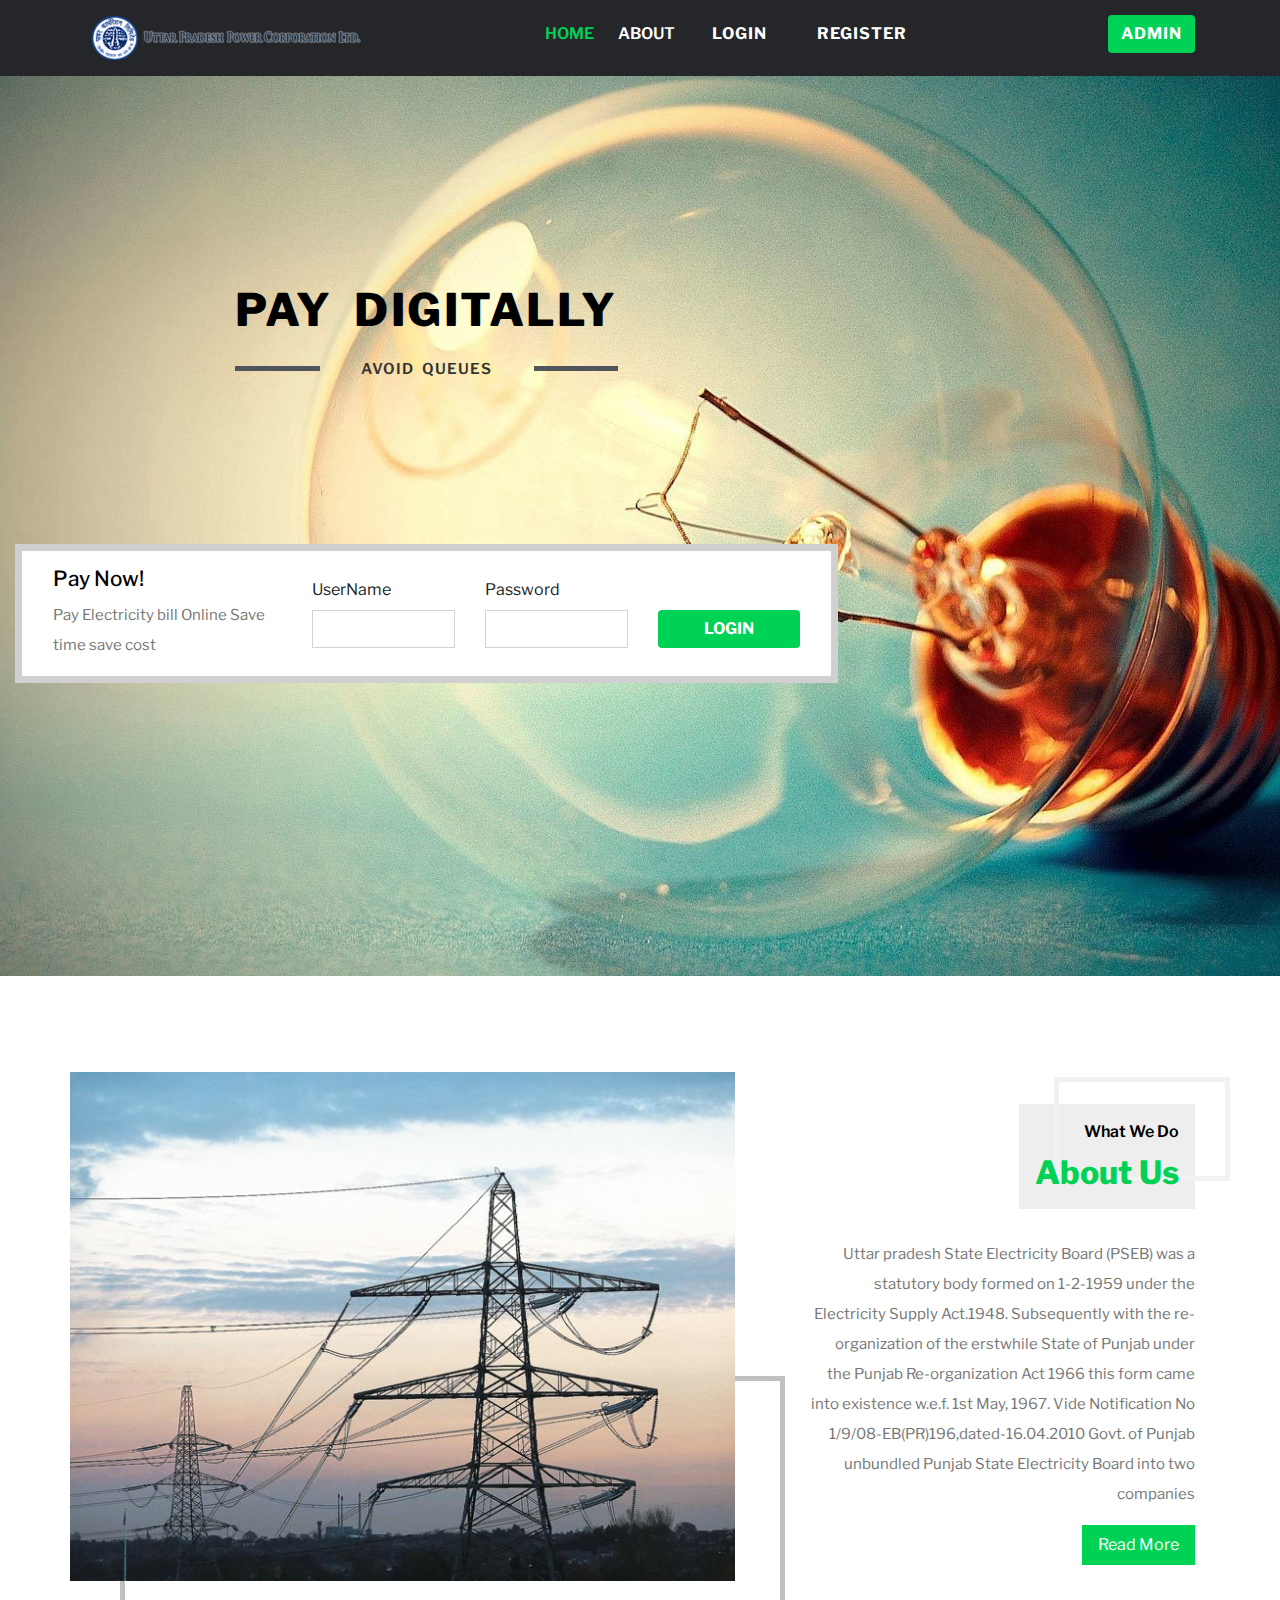
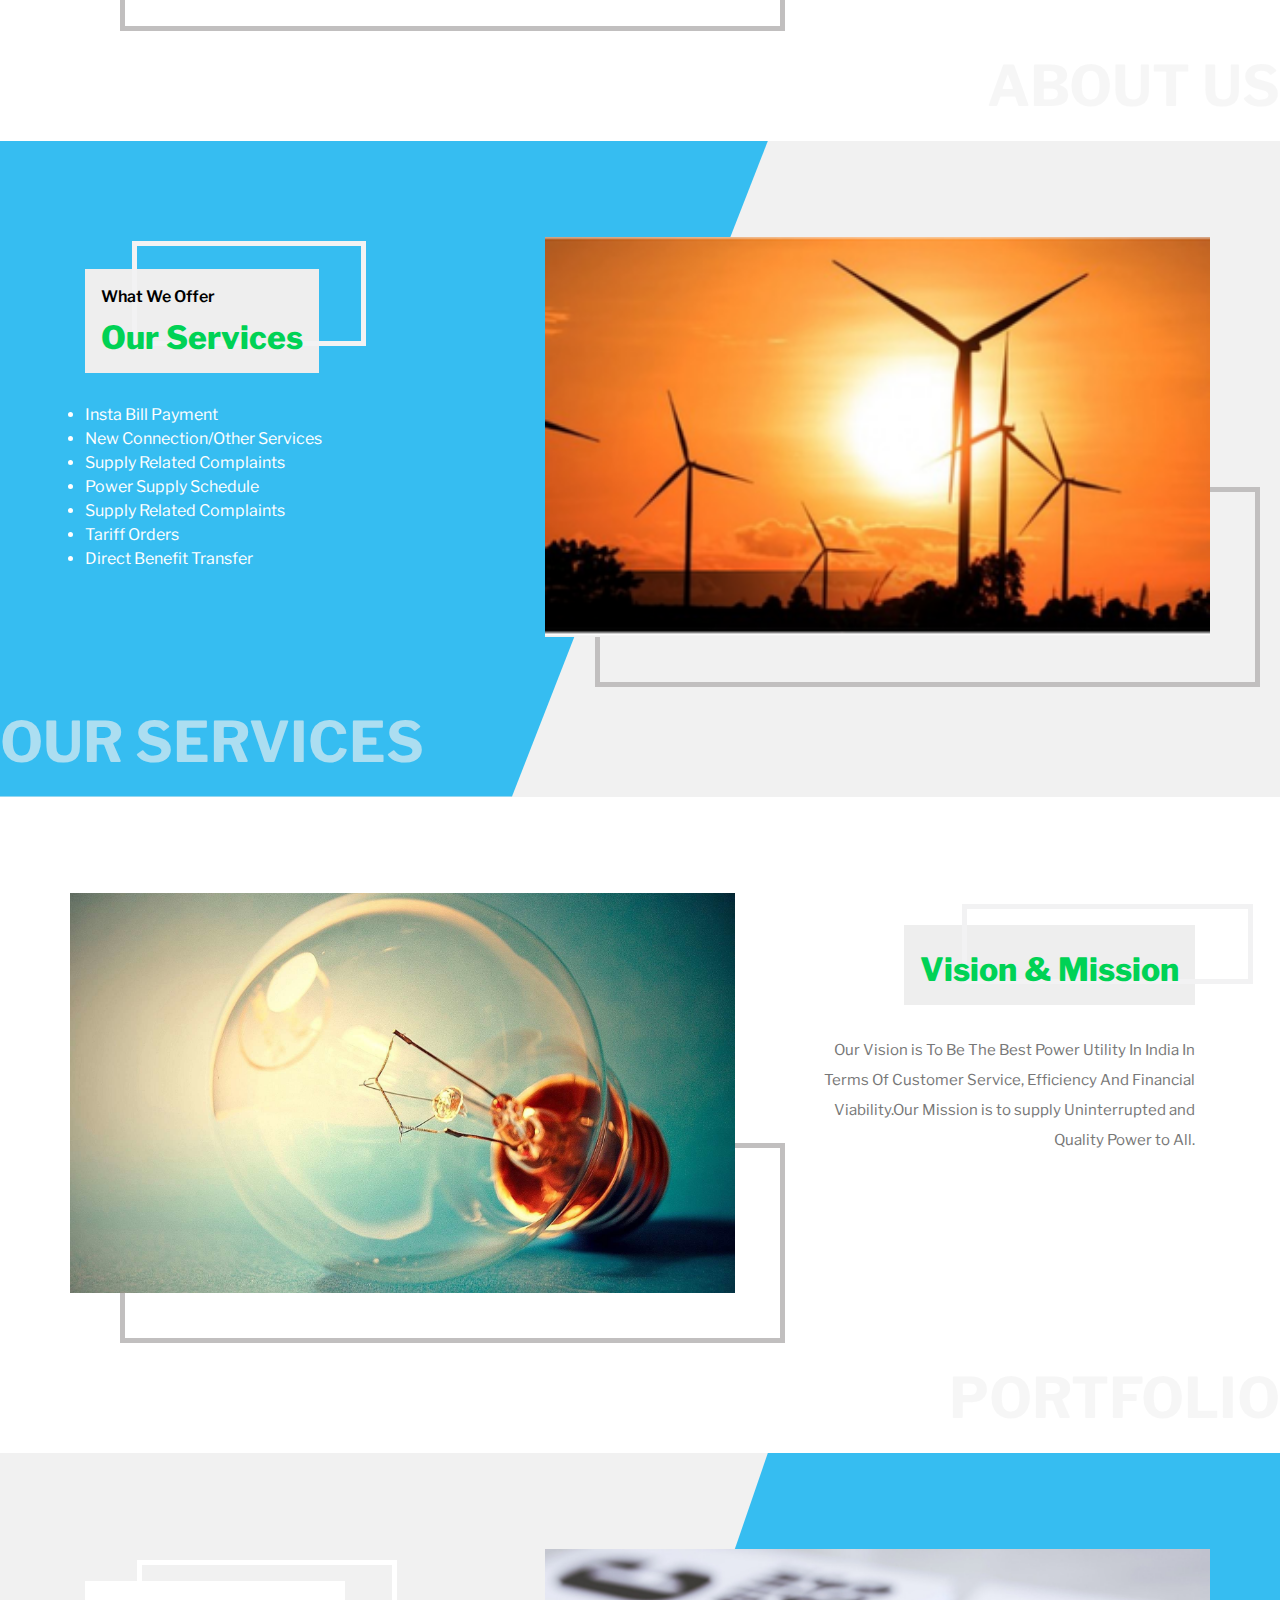
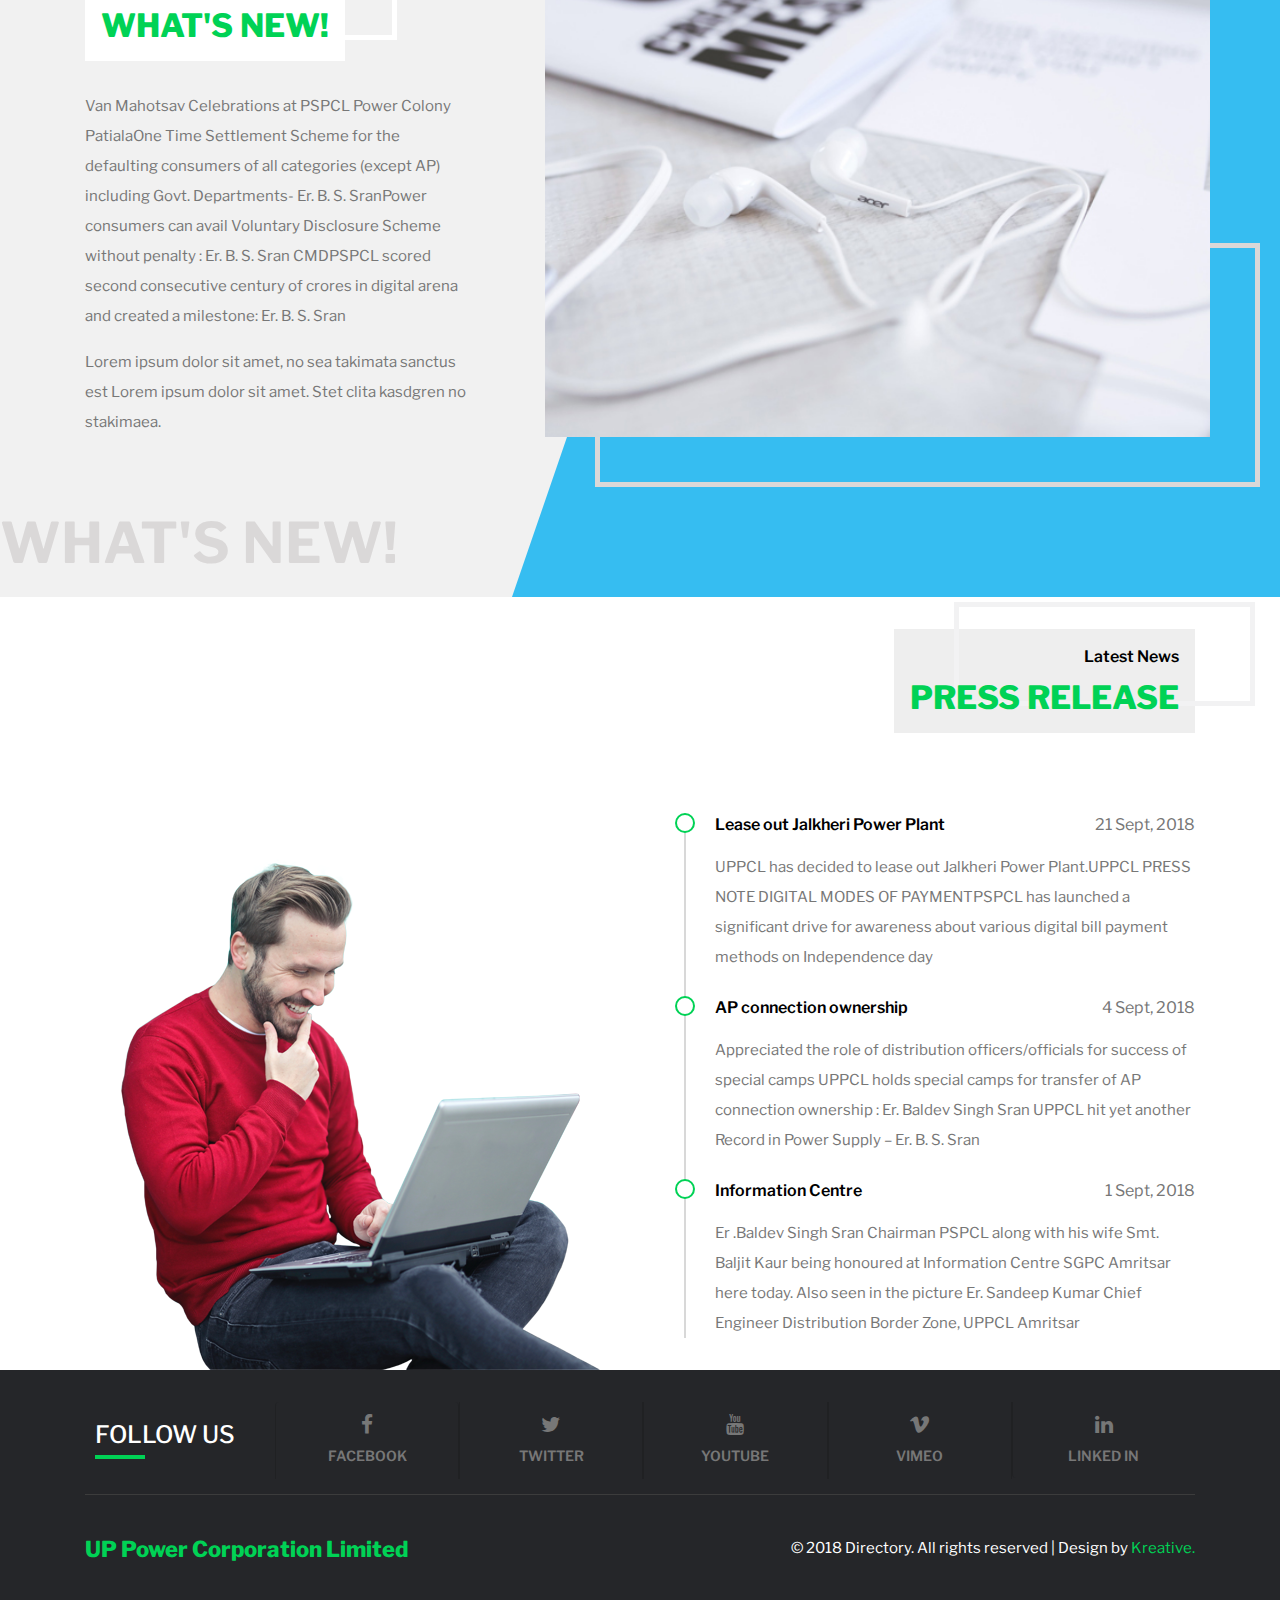
<file: index.html>
<!--Author: W3layouts
Author URL: http://w3layouts.com
License: Creative Commons Attribution 3.0 Unported
License URL: http://creativecommons.org/licenses/by/3.0/
-->

<!DOCTYPE html>
<html lang="zxx">

<head>
    <title>Directory Business Category Flat Bootstrap Responsive website Template | Home :: w3layouts</title>
    <meta name="viewport" content="width=device-width, initial-scale=1">
    <meta charset="utf-8" />
    <meta name="keywords" content="Directory Responsive web template, Bootstrap Web Templates, Flat Web Templates, Android Compatible web template, 
	SmartPhone Compatible web template, free WebDesigns for Nokia, Samsung, LG, Sony Ericsson, Motorola web design" />
    <script>
        addEventListener("load", function () {
            setTimeout(hideURLbar, 0);
        }, false);

        function hideURLbar() {
            window.scrollTo(0, 1);
        }
    </script>
    <!-- Custom Theme files -->
    <link href="css/bootstrap.min.css" type="text/css" rel="stylesheet" media="all">

    <link href="css/style.css" type="text/css" rel="stylesheet" media="all">
    
    <!-- timeline -->
    <link href="css/timeline.css" type="text/css" rel="stylesheet" media="all">
    <!-- font-awesome icons -->
    <link href="css/font-awesome.min.css" rel="stylesheet">
    <!-- //Custom Theme files -->
    <!-- online-fonts -->
    <link href="//fonts.googleapis.com/css?family=Libre+Franklin:100,100i,200,200i,300,300i,400,400i,500,500i,600,600i,700,700i,800,800i,900,900i"
        rel="stylesheet">
        <link href="css/mystyle.css" type="text/css" rel="stylesheet" media="all">
</head>

<body>
    <!-- header -->
    <header>
        <div class="container">
            <nav class="navbar navbar-expand-lg navbar-light p-0">
                <h1><a class="navbar-brand" href="index.html">
                    <img src="images/logo.png">
                    </a></h1>
                <button class="navbar-toggler ml-lg-auto ml-sm-5 bg-light" type="button" data-toggle="collapse" data-target="#navbarSupportedContent"
                    aria-controls="navbarSupportedContent" aria-expanded="false" aria-label="Toggle navigation">
                    
                </button>
                <div class="collapse navbar-collapse" id="navbarSupportedContent">
                    <ul class="navbar-nav text-center mx-auto">
                        <li class="nav-item active  mr-lg-4 mt-lg-1 mt-sm-4 mt-4">
                            <a class="hover-fill" href="index.html" >HOME</a>
                        </li>
                        <li class="nav-item  mr-lg-4 mt-lg-1 mt-sm-4 mt-4">
                            <a class="hover-fill" href="about.html" data-txthover="ABOUT">ABOUT</a>
                        </li>

                        <li class="nav-item  mr-lg-4 my-lg-0 my-sm-4 my-3"><button type="button" class="btn bg-theme1 w3ls-btn text-uppercase font-weight-bold d-block" data-toggle="modal"
                        aria-pressed="false" data-target="#exampleModal2">
                        Login
                    </button></li>
                    <li class="nav-item mr-lg-4 my-lg-0 mb-sm-4 mb-3 "><button type="button" class="btn bg-theme1 w3ls-btn text-uppercase font-weight-bold d-block"data-toggle="modal"
                        aria-pressed="false" data-target="#exampleModal1">
                        Register
                    </button></li>
                        
                    </ul>
                   
                    <button type="button" class="btn bg-theme w3ls-btn text-uppercase font-weight-bold d-block" data-toggle="modal"
                        aria-pressed="false" data-target="#exampleModal">
                        Admin
                    </button>
                </div>
            </nav>
        </div>
    </header>
    <!-- //header -->
    <!-- banner -->
    <div class="container-fluid banner-w3pvt-bg">
        <div class="row">
            <div class="col-lg-8">
                <div id="home" class="banner-w3pvt  d-flex align-items-center">
                    <div class="container">
                        <div class="d-flex flex-column">
                            <div class="bnr-txt-w3pvt  d-sm-flex justify-content-center align-items-center" >
                                <div class="bnr-w3pvt-txt text-center">
                                    <h3>Pay Digitally</h3>
                                    <div class="d-flex justify-content-between bnr-sub-txt align-items-center">
                                        <span></span>
                                        <p class="text-uppercase">Avoid Queues</p>
                                        <span></span>
                                    </div>
                                </div>
                            </div>
                            <div class="mt-auto">
                                <div class="row justify-content-between bnr-form-w3ls align-items-center">
                                    <div class="col-lg-4 bnr-sub-form">
                                        <h3>Pay now!</h3>
                                        <p class="mt-lg-2 mb-lg-0 my-4"> Pay Electricity bill Online Save time save cost</p>
                                    </div>
                                    <div class="col-lg-8">
                                        <form action="login.php" method="post" class="bnr-field">
                                            <div class="row">
                                                <div class="col-md-4 form-group mb-md-0">
                                                    <label>
                                                       UserName
                                                    </label>
                                                    <input class="form-control" type="text" name="username" required="">
                                                </div>
                                                <div class="col-md-4 mb-md-0 form-group">
                                                    <label>
                                                        Password
                                                    </label>
                                                    <input class="form-control" type="password" name="password" required="">
                                                </div>
                                                <div class="col-md-4 d-flex align-items-end">
                                                    <button type="submit" name="btn" class="btn btn-agile btn-block w-100 font-weight-bold text-uppercase">Login</button>
                                                </div>
                                            </div>
                                        </form>
                                    </div>
                                </div>
                            </div>
                        </div>
                    </div>
                </div>
            </div>
            <div class="col-lg-4 banner2-w3pvt"></div>
        </div>
    </div>
    <!-- //banner -->
    <!-- about -->
    <section class="about-w3pvt text-right position-relative">
        <div class="container">
            <div class="about-row row">
                <div class="col-lg-7 about-left-grid-w3 position-relative">
                    <div class="border-pos-wthree"></div>
                </div>
                <div class="col-lg-5 about-right-grid-w3">
                    <div class="title-sec-w3layouts_pvt">
                        <span class="title-wthree">what we do</span>
                        <h4 class="w3layouts_pvt-head">about us</h4>
                    </div>
                    <div class="abt-w3pvt-txt">
                        <p>Uttar pradesh State Electricity Board (PSEB) was a statutory body formed on 1-2-1959 under the Electricity Supply Act.1948. Subsequently with the re-organization of the erstwhile State of Punjab under the Punjab Re-organization Act 1966 this form came into existence w.e.f. 1st May, 1967.

Vide Notification No 1/9/08-EB(PR)196,dated-16.04.2010 Govt. of Punjab unbundled Punjab State Electricity Board into two companies
                        </p>
                        <a href="about.html" class="bnr-btn">read more</a>
                    </div>
                </div>
            </div>
        </div>
        <h3>about us</h3>
    </section>
    <!-- //about -->
    <!-- services -->
    <section class="about-w3pvt-bot sec-space position-relative clip-wthree">
        <div class="container">
            <div class="about-row row">
                <div class="col-lg-5 about-right-grid-w3">
                    <div class="title-sec-w3layouts_pvt">
                        <span class="title-wthree">what we offer</span>
                        <h4 class="w3layouts_pvt-head">our services</h4>
                    </div>
                    <div class="abt-w3pvt-txt-bot">
                        <p class="text-white">
                            <ul class="ser">
                              <li>Insta Bill Payment</li>
                              <li>New Connection/Other Services</li>
                              <li>Supply Related Complaints</li>
                              <li>Power Supply Schedule</li>
                              <li>Supply Related Complaints</li>
                              <li>Tariff Orders</li>
                              <li>Direct Benefit Transfer</li>
                            </ul>

                        </p>
                
                    </div>
                </div>
                <div class="col-lg-7 about-left-grid-w3-bot position-relative">
                    <div class="border-pos-wthree"></div>
                </div>
            </div>
        </div>
        <h3>our services</h3>
    </section>
    <!-- //services -->
    <!-- portfolio -->
    <section class="about-w3pvt text-right position-relative">
        <div class="container">
            <div class="about-row row">
                <div class="col-lg-7 about-left-grid-w3 position-relative port-bg">
                    <div class="border-pos-wthree"></div>
                </div>
                <div class="col-lg-5 about-right-grid-w3">
                    <div class="title-sec-w3layouts_pvt">
                        <span class="title-wthree"></span>
                        <h4 class="w3layouts_pvt-head">Vision & Mission</h4>
                    </div>
                    <div class="abt-w3pvt-txt">
                        <p>Our Vision is To Be The Best Power Utility In India
In Terms Of Customer Service,
Efficiency And Financial Viability.Our Mission is to supply
Uninterrupted and Quality Power to All.
                        </p>
                        
                    </div>
                </div>
            </div>
        </div>
        <h3>portfolio</h3>
    </section>
    <!-- //portfolio -->
    <!-- expertise -->
    <section class="about-w3pvt-bot sec-space position-relative clip-wthree_bot">
        <div class="container">
            <div class="about-row row">
                <div class="col-lg-5 about-right-grid-w3">
                    <div class="title-sec-w3layouts_pvt bg-white">
                        <span class="title-wthree"></span>
                        <h4 class="w3layouts_pvt-head">WHAT'S NEW!</h4>
                    </div>
                    <div class="abt-w3pvt-txt-bot">
                        <p>Van Mahotsav Celebrations at PSPCL Power Colony PatialaOne Time Settlement Scheme for the defaulting consumers of all categories (except AP) including Govt. Departments- Er. B. S. SranPower consumers can avail Voluntary Disclosure Scheme without penalty : Er. B. S. Sran CMDPSPCL scored second consecutive century of crores in digital arena and created a milestone: Er. B. S. Sran
                        </p>
                        <p class="mt-3"> Lorem ipsum dolor sit amet, no sea takimata sanctus est Lorem
                            ipsum dolor sit amet. Stet clita kasdgren no stakimaea.</p>
                    </div>
                </div>
                <div class="col-lg-7 about-left-grid-w3-bot position-relative expert-bg">
                    <div class="border-pos-wthree border-exp"></div>
                </div>
            </div>
        </div>
        <h3 class="text-exp">WHAT'S NEW!</h3>
    </section>
    <!-- //expertise -->
    <!-- brand slider -->
    
    <!-- brand slider -->
    <!-- latest news -->
    <section class="latest_news_w3pvt">
        <div class="container">
            <div class="row">
                <div class="col-lg-6 d-flex align-items-end">
                    <img src="images/b2.png" alt="" class="img-fluid" />
                </div>
                <div class="col-lg-6 text-right">
                    <div class="title-sec-w3layouts_pvt text-right">
                        <span class="title-wthree">latest news</span>
                        <h4 class="w3layouts_pvt-head">PRESS RELEASE</h4>
                    </div>
                    <ul class="timeline text-left">
                        <li>
                            <a target="_blank" href="blog.html">Lease out Jalkheri Power Plant</a>
                            <a href="single.html" class="float-right">21 Sept, 2018</a>
                            <p>UPPCL has decided to lease out Jalkheri Power Plant.UPPCL PRESS NOTE DIGITAL MODES OF PAYMENTPSPCL has launched a significant drive for awareness about various digital bill payment methods on Independence day</p>
                        </li>
                        <li>
                            <a href="blog.html">AP connection ownership</a>
                            <a href="single.html" class="float-right">4 Sept, 2018</a>
                            <p>Appreciated the role of distribution officers/officials for success of special camps UPPCL holds special camps for transfer of AP connection ownership : Er. Baldev Singh Sran UPPCL hit yet another Record in Power Supply – Er. B. S. Sran</p>
                        </li>
                        <li>
                            <a href="blog.html">Information Centre</a>
                            <a href="single.html" class="float-right">1 Sept, 2018</a>
                            <p>Er .Baldev Singh Sran Chairman PSPCL along with his wife Smt. Baljit Kaur being honoured at Information Centre SGPC Amritsar here today. Also seen in the picture Er. Sandeep Kumar Chief Engineer Distribution Border Zone, UPPCL Amritsar</p>
                        </li>
                    </ul>
                </div>

            </div>
        </div>
    </section>
    <!-- //latest news -->
    <!-- follow us -->
    <div class="social-w3pvt">
        <div class="container">
            <div class="row">
                <div class="col-lg-2 d-flex flex-column align-items-center justify-content-center">
                    <div class="follow-wthree">
                        <h4 class="text-uppercase text-white">follow us</h4>
                        <span class="wthree-line"></span>
                    </div>
                </div>
                <div class="col-lg-10 d-sm-flex social_icon_list">
                    <a href="#" class="list-group-item list-group-item-action"><span class="fa fa-facebook social_icon d-block"
                            aria-hidden="true"></span>
                        facebook
                    </a>
                    <a href="#" class="list-group-item list-group-item-action"> <span class="fa fa-twitter social_icon d-block"
                            aria-hidden="true"></span>
                        twitter
                    </a>
                    <a href="#" class="list-group-item list-group-item-action"> <span class="fa fa-youtube social_icon d-block"
                            aria-hidden="true"></span>
                        youtube
                    </a>
                    <a href="#" class="list-group-item list-group-item-action"><span class="fa fa-vimeo social_icon d-block"></span>
                        vimeo
                    </a>
                    <a href="#" class="list-group-item list-group-item-action border-right-0">
                        <span class="fa fa-linkedin social_icon d-block" aria-hidden="true"></span>
                        linked in
                    </a>
                </div>
            </div>
        </div>
    </div>
    <!-- follow us -->
    <footer>
        <div class="container">
            <div class="d-lg-flex justify-content-between align-items-center copy-right-wthree">
                <h2><a class="navbar-brand text-center" href="index.html">
                        UP Power Corporation Limited<br>
                    </a></h2>
                <div class="cpy-right text-center">
                    <p class="text-white">© 2018 Directory. All rights reserved | Design by
                        <a href="https://www.kreativedigitalsolution.com/" class="text-theme"> Kreative.</a>
                    </p>
                </div>
            </div>
        </div>
    </footer>
    <!-- //footer -->
    <!-- login and register modal -->
    <div class="modal fade" id="exampleModal" tabindex="-1" role="dialog" aria-labelledby="exampleModalLabel"
        aria-hidden="true">
        <div class="modal-dialog modal-dialog-centered" role="document">
            <div class="modal-content">
                <div class="modal-header">
                    <h5 class="modal-title" id="exampleModalLabel">Admin Login</h5>
                    <button type="button" class="close" data-dismiss="modal" aria-label="Close">
                        <span aria-hidden="true">&times;</span>
                    </button>
                </div>
                <div class="modal-body  log">
                    <form action="admin_login.php" method="post" class="p-3">
                        <div class="form-group">
                            <label for="recipient-name" class="col-form-label">Username</label>
                            <input type="text" class="form-control" placeholder=" " name="username" id="recipient-name"
                                required="">
                        </div>
                        <div class="form-group">
                            <label for="password" class="col-form-label">Password</label>
                            <input type="password" class="form-control" placeholder=" " name="password" id="password"
                                required="">
                        </div>
                        <div class="right-w3l">
                            <input type="submit" name="adm" class="form-control" value="Login">
                        </div>
                        
                        
                    </form>
                </div>
            </div>
        </div>
    </div>
    <!-- //login modal -->
    <!-- register modal -->
    <div class="modal fade" id="exampleModal1" tabindex="-1" role="dialog" aria-labelledby="exampleModalLabel1"
        aria-hidden="true">
        <div class="modal-dialog modal-dialog-centered" role="document">
            <div class="modal-content">
                <div class="modal-header">
                    <h5 class="modal-title" id="exampleModalLabel1">Register</h5>
                    <button type="button" class="close" data-dismiss="modal" aria-label="Close">
                        <span aria-hidden="true">&times;</span>
                    </button>
                </div>
                <div class="modal-body  log">
                    <form action="Register.php" method="post" class="p-3">
                        <div class="form-group">
                            <label for="recipient-name" class="col-form-label">Username</label>
                            <input type="text" class="form-control" placeholder=" " name="username" id="recipient-rname"
                                required="">
                        </div>
                        
                        <div class="form-group">
                            <label for="password1" class="col-form-label">Password</label>
                            <input type="password" class="form-control" placeholder=" " name="password" id="password1"
                                required="">
                        </div>
                        <div class="form-group">
                            <label for="recipient-name" class="col-form-label">Name</label>
                            <input type="text" class="form-control" placeholder=" " name="name" id="recipient-rname"
                                required="">
                        </div>
                        <div class="form-group">
                            <label for="recipient-email" class="col-form-label">Email</label>
                            <input type="email" class="form-control" placeholder=" " name="Email" id="recipient-email"
                                required="">
                        </div>
                        <div class="form-group">
                            <label for="password2" class="col-form-label">Contact No</label>
                            <input type="text" class="form-control" placeholder=" " name="mobile" id="mobile"
                                required="">
                        </div>
                        <div class="form-group">
                            <label for="password2" class="col-form-label">Address</label>
                            <input type="text" class="form-control" placeholder=" " name="address" 
                                required="">
                        </div>
                        
                        <div class="right-w3l">
                            <input type="submit" class="form-control" name="register" value="Register">
                        </div>
                    </form>
                </div>
            </div>
        </div>
    </div>
    <div class="modal fade" id="exampleModal2" tabindex="-1" role="dialog" aria-labelledby="exampleModalLabel"
        aria-hidden="true">
        <div class="modal-dialog modal-dialog-centered" role="document">
            <div class="modal-content">
                <div class="modal-header">
                    <h5 class="modal-title" id="exampleModalLabel">Login</h5>
                    <button type="button" class="close" data-dismiss="modal" aria-label="Close">
                        <span aria-hidden="true">&times;</span>
                    </button>
                </div>
                <div class="modal-body log">
                    <form action="login.php" method="post" class="p-3 ">
                        <div class="form-group">
                            <label for="recipient-name" class="col-form-label">Username</label>
                            <input type="text" class="form-control" placeholder=" " name="username" id="recipient-name"
                                required="">
                        </div>
                        <div class="form-group">
                            <label for="password" class="col-form-label">Password</label>
                            <input type="password" class="form-control" placeholder=" " name="password" id="password"
                                required="">
                        </div>
                        <div class="right-w3l">
                            <input type="submit" name="btn" class="form-control" value="Login">
                        </div>
                       
                        
                    </form>
                </div>
            </div>
        </div>
    </div>
    <!-- //register modal -->

    <!-- js -->
    <script src="js/jquery-2.2.3.min.js"></script>
    <!-- script for password match -->
    <script>
        window.onload = function () {
            document.getElementById("password1").onchange = validatePassword;
            document.getElementById("password2").onchange = validatePassword;
        }

        function validatePassword() {
            var pass2 = document.getElementById("password2").value;
            var pass1 = document.getElementById("password1").value;
            if (pass1 != pass2)
                document.getElementById("password2").setCustomValidity("Passwords Don't Match");
            else
                document.getElementById("password2").setCustomValidity('');
            //empty string means no validation error
        }
    </script>
    <!-- script for password match -->

    <!-- //js -->
    <script src="js/move-top.js"></script>
    <script src="js/easing.js"></script>
    <script>
        jQuery(document).ready(function ($) {
            $(".scroll").click(function (event) {
                event.preventDefault();

                $('html,body').animate({
                    scrollTop: $(this.hash).offset().top
                }, 1000);
            });
        });
    </script>
    <!-- //end-smooth-scrolling -->
    <!-- smooth-scrolling-of-move-up -->
    <script>
        $(document).ready(function () {
            /*
            var defaults = {
                containerID: 'toTop', // fading element id
                containerHoverID: 'toTopHover', // fading element hover id
                scrollSpeed: 1200,
                easingType: 'linear' 
            };
            */

            $().UItoTop({
                easingType: 'easeOutQuart'
            });

        });
    </script>
    <script src="js/SmoothScroll.min.js"></script>
    <!-- //smooth-scrolling-of-move-up -->
    <!-- Bootstrap core JavaScript
================================================== -->
    <!-- Placed at the end of the document so the pages load faster -->
    <script src="js/bootstrap.min.js"></script>
</body>

</html>
</file>
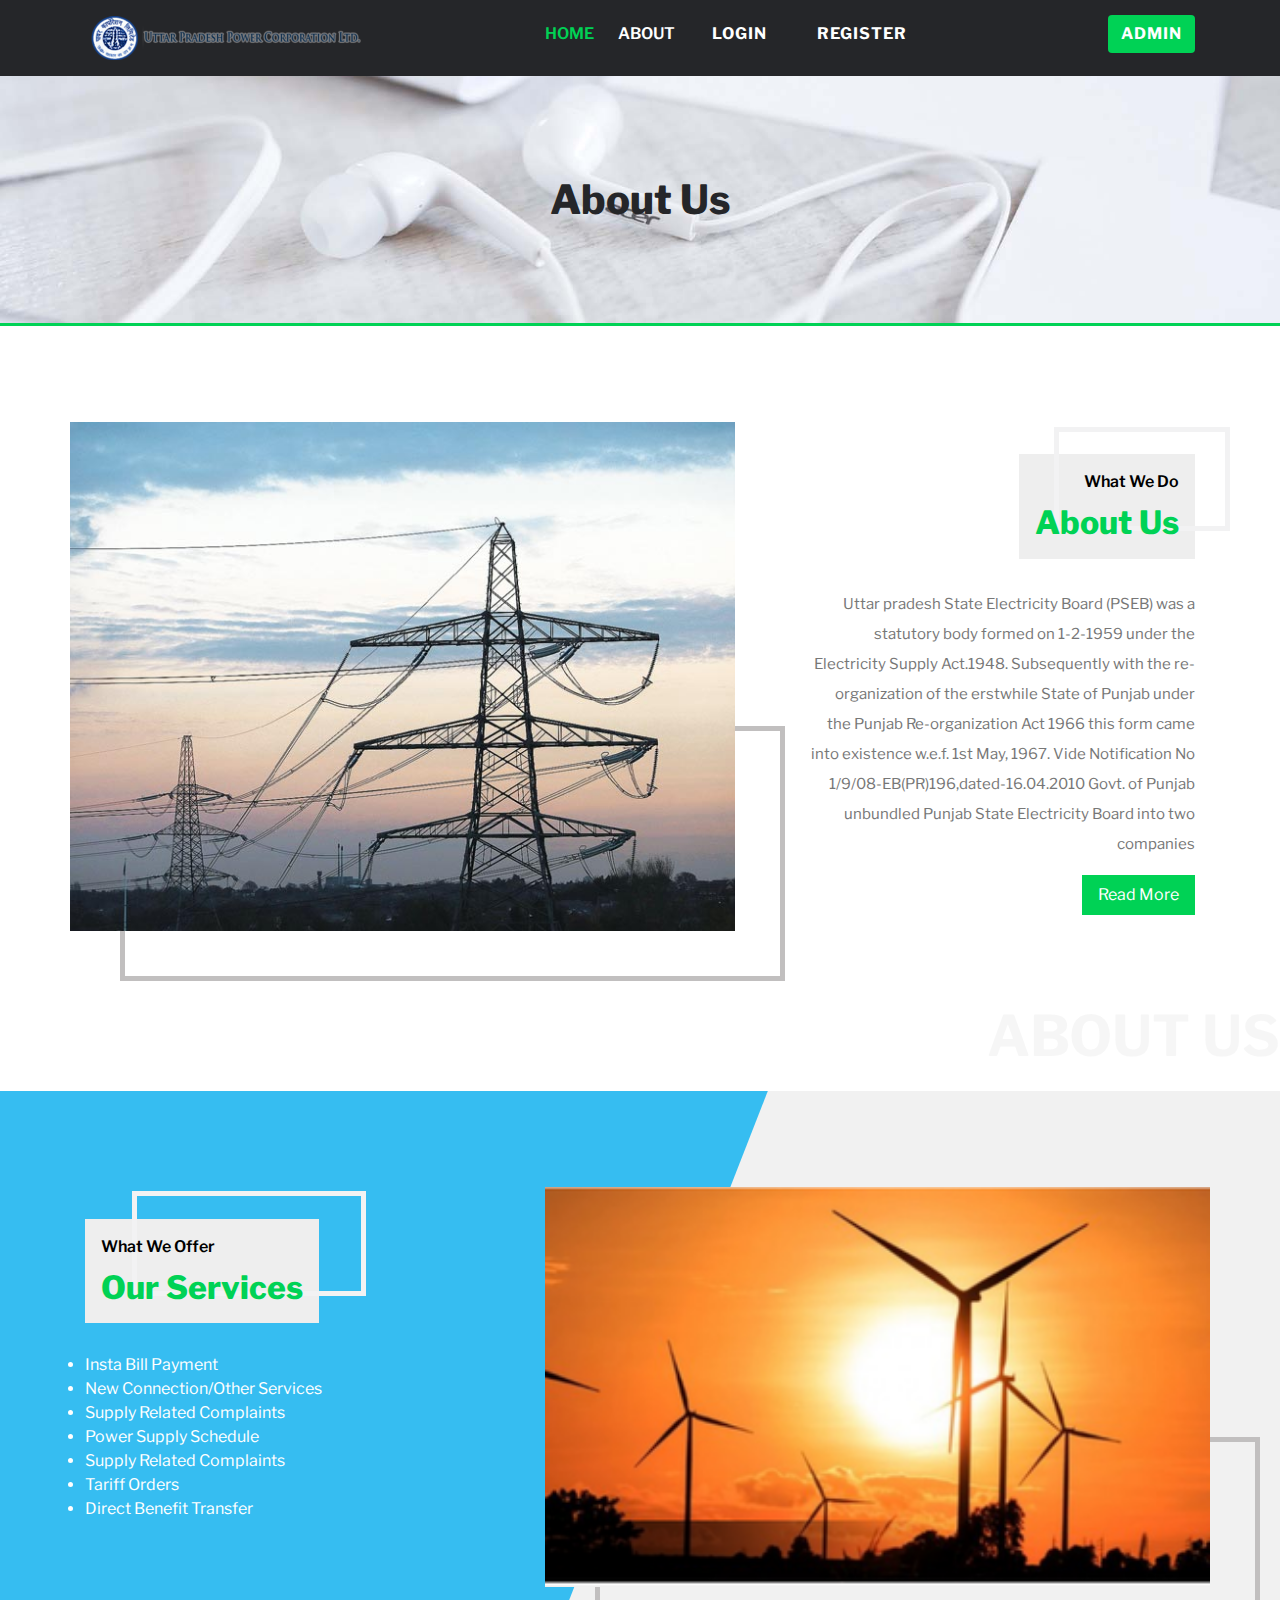
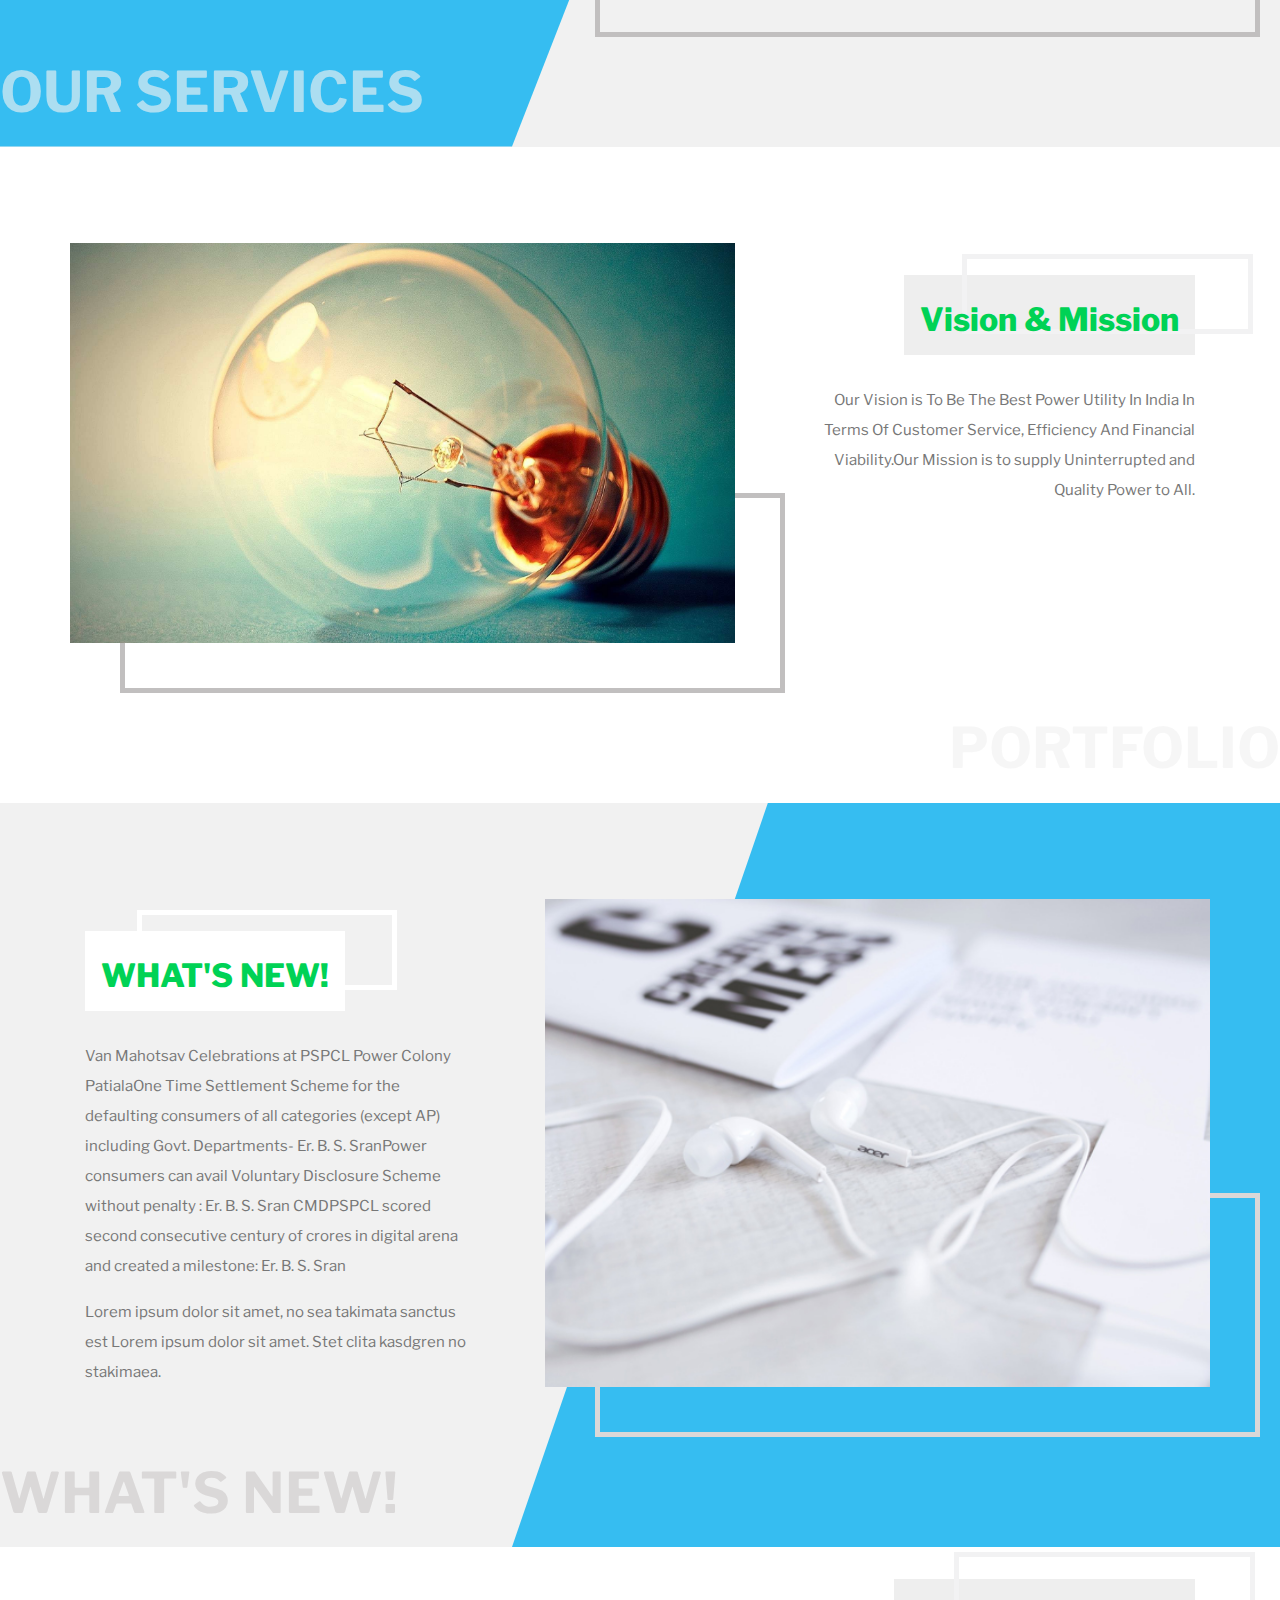
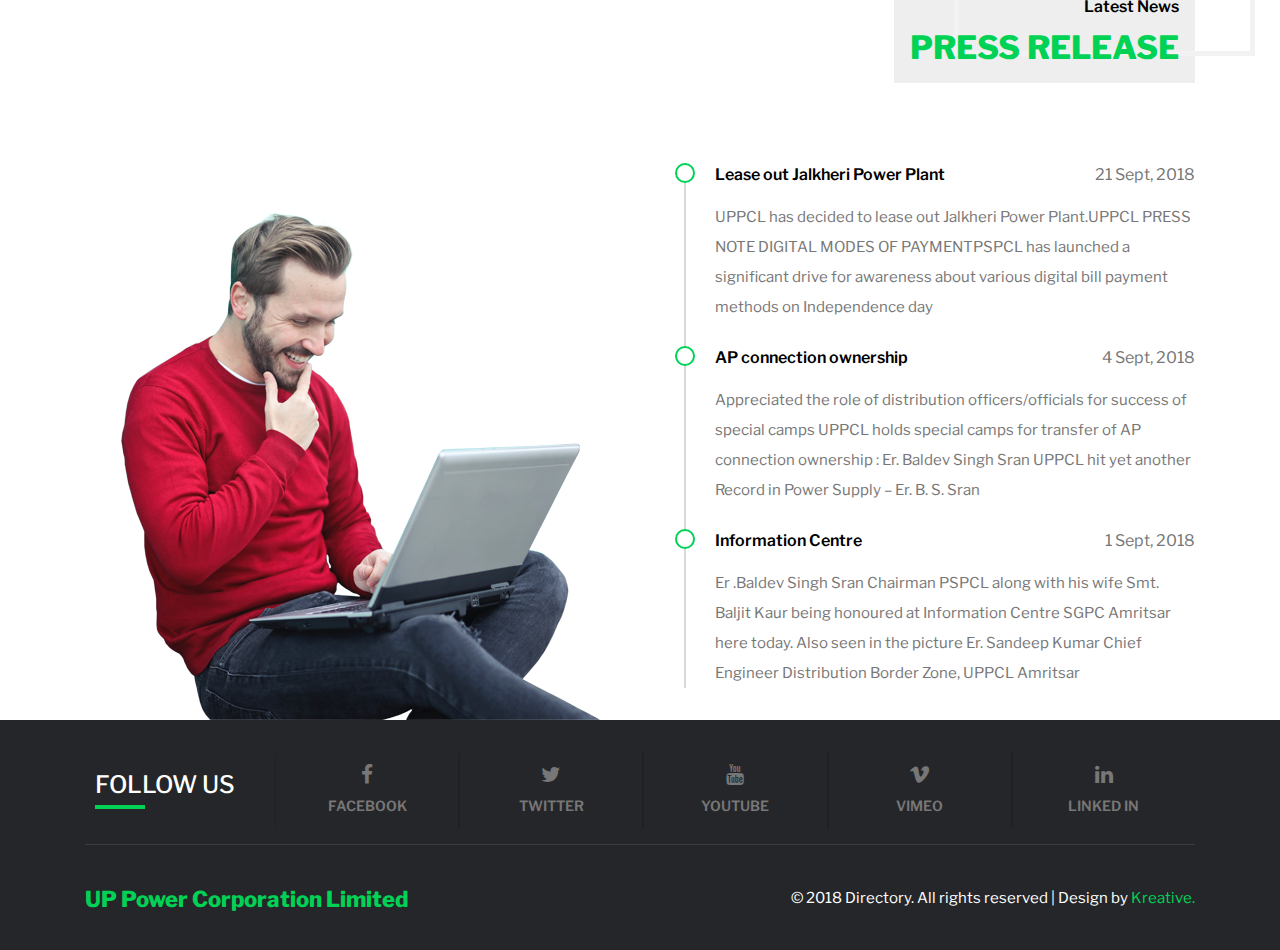
<file: about.html>
<!--Author: W3layouts
Author URL: http://w3layouts.com
License: Creative Commons Attribution 3.0 Unported
License URL: http://creativecommons.org/licenses/by/3.0/
-->

<!DOCTYPE html>
<html lang="zxx">

<head>
    <title>Directory Business Category Flat Bootstrap Responsive website Template | Home :: w3layouts</title>
    <meta name="viewport" content="width=device-width, initial-scale=1">
    <meta charset="utf-8" />
    <meta name="keywords" content="Directory Responsive web template, Bootstrap Web Templates, Flat Web Templates, Android Compatible web template, 
    SmartPhone Compatible web template, free WebDesigns for Nokia, Samsung, LG, Sony Ericsson, Motorola web design" />
    <script>
        addEventListener("load", function () {
            setTimeout(hideURLbar, 0);
        }, false);

        function hideURLbar() {
            window.scrollTo(0, 1);
        }
    </script>
    <!-- Custom Theme files -->
    <link href="css/bootstrap.min.css" type="text/css" rel="stylesheet" media="all">

    <link href="css/style.css" type="text/css" rel="stylesheet" media="all">
    
    <!-- timeline -->
    <link href="css/timeline.css" type="text/css" rel="stylesheet" media="all">
    <!-- font-awesome icons -->
    <link href="css/font-awesome.min.css" rel="stylesheet">
    <!-- //Custom Theme files -->
    <!-- online-fonts -->
    <link href="//fonts.googleapis.com/css?family=Libre+Franklin:100,100i,200,200i,300,300i,400,400i,500,500i,600,600i,700,700i,800,800i,900,900i"
        rel="stylesheet">
        <link href="css/mystyle.css" type="text/css" rel="stylesheet" media="all">
</head>

<body>
    <!-- header -->
    <header>
        <div class="container">
            <nav class="navbar navbar-expand-lg navbar-light p-0">
                <h1><a class="navbar-brand" href="index.html">
                    <img src="images/logo.png">
                    </a></h1>
                <button class="navbar-toggler ml-lg-auto ml-sm-5 bg-light" type="button" data-toggle="collapse" data-target="#navbarSupportedContent"
                    aria-controls="navbarSupportedContent" aria-expanded="false" aria-label="Toggle navigation">
                    
                </button>
                <div class="collapse navbar-collapse" id="navbarSupportedContent">
                    <ul class="navbar-nav text-center mx-auto">
                        <li class="nav-item active  mr-lg-4 mt-lg-1 mt-sm-4 mt-4">
                            <a class="hover-fill" href="index.html" data-txthover="HOME">HOME</a>
                        </li>
                        <li class="nav-item  mr-lg-4 mt-lg-1 mt-sm-4 mt-4">
                            <a class="hover-fill" href="about.html" data-txthover="ABOUT">ABOUT</a>
                        </li>

                        <li class="nav-item  mr-lg-4 my-lg-0 my-sm-4 my-3"><button type="button" class="btn bg-theme1 w3ls-btn text-uppercase font-weight-bold d-block" data-toggle="modal"
                        aria-pressed="false" data-target="#exampleModal2">
                        Login
                    </button></li>
                    <li class="nav-item mr-lg-4 my-lg-0 mb-sm-4 mb-3 "><button type="button" class="btn bg-theme1 w3ls-btn text-uppercase font-weight-bold d-block"data-toggle="modal"
                        aria-pressed="false" data-target="#exampleModal1">
                        Register
                    </button></li>
                        
                    </ul>
                   
                    <button type="button" class="btn bg-theme w3ls-btn text-uppercase font-weight-bold d-block" data-toggle="modal"
                        aria-pressed="false" data-target="#exampleModal">
                        Admin
                    </button>
                </div>
            </nav>
        </div>
    </header>
    <!-- //header -->
    <div class="inner-banner-w3ls d-flex align-items-center text-center">
        <div class="container">
            <h6 class="agileinfo-title">about us </h6>
           
        </div>
    </div>
    <!-- //banner -->
    <!-- about -->
    <section class="about-w3pvt text-right position-relative">
        <div class="container">
            <div class="about-row row">
                <div class="col-lg-7 about-left-grid-w3 position-relative">
                    <div class="border-pos-wthree"></div>
                </div>
                <div class="col-lg-5 about-right-grid-w3">
                    <div class="title-sec-w3layouts_pvt">
                        <span class="title-wthree">what we do</span>
                        <h4 class="w3layouts_pvt-head">about us</h4>
                    </div>
                    <div class="abt-w3pvt-txt">
                        <p>Uttar pradesh State Electricity Board (PSEB) was a statutory body formed on 1-2-1959 under the Electricity Supply Act.1948. Subsequently with the re-organization of the erstwhile State of Punjab under the Punjab Re-organization Act 1966 this form came into existence w.e.f. 1st May, 1967.

Vide Notification No 1/9/08-EB(PR)196,dated-16.04.2010 Govt. of Punjab unbundled Punjab State Electricity Board into two companies
                        </p>
                        <a href="about.html" class="bnr-btn">read more</a>
                    </div>
                </div>
            </div>
        </div>
        <h3>about us</h3>
    </section>
    <!-- //about -->
    <!-- services -->
    <section class="about-w3pvt-bot sec-space position-relative clip-wthree">
        <div class="container">
            <div class="about-row row">
                <div class="col-lg-5 about-right-grid-w3">
                    <div class="title-sec-w3layouts_pvt">
                        <span class="title-wthree">what we offer</span>
                        <h4 class="w3layouts_pvt-head">our services</h4>
                    </div>
                    <div class="abt-w3pvt-txt-bot">
                        <p class="text-white">
                            <ul class="ser">
                              <li>Insta Bill Payment</li>
                              <li>New Connection/Other Services</li>
                              <li>Supply Related Complaints</li>
                              <li>Power Supply Schedule</li>
                              <li>Supply Related Complaints</li>
                              <li>Tariff Orders</li>
                              <li>Direct Benefit Transfer</li>
                            </ul>

                        </p>
                
                    </div>
                </div>
                <div class="col-lg-7 about-left-grid-w3-bot position-relative">
                    <div class="border-pos-wthree"></div>
                </div>
            </div>
        </div>
        <h3>our services</h3>
    </section>
    <!-- //services -->
    <!-- portfolio -->
    <section class="about-w3pvt text-right position-relative">
        <div class="container">
            <div class="about-row row">
                <div class="col-lg-7 about-left-grid-w3 position-relative port-bg">
                    <div class="border-pos-wthree"></div>
                </div>
                <div class="col-lg-5 about-right-grid-w3">
                    <div class="title-sec-w3layouts_pvt">
                        <span class="title-wthree"></span>
                        <h4 class="w3layouts_pvt-head">Vision & Mission</h4>
                    </div>
                    <div class="abt-w3pvt-txt">
                        <p>Our Vision is To Be The Best Power Utility In India
In Terms Of Customer Service,
Efficiency And Financial Viability.Our Mission is to supply
Uninterrupted and Quality Power to All.
                        </p>
                        </p>
                        
                    </div>
                </div>
            </div>
        </div>
        <h3>portfolio</h3>
    </section>
    <!-- //portfolio -->
    <!-- expertise -->
    <section class="about-w3pvt-bot sec-space position-relative clip-wthree_bot">
        <div class="container">
            <div class="about-row row">
                <div class="col-lg-5 about-right-grid-w3">
                    <div class="title-sec-w3layouts_pvt bg-white">
                        <span class="title-wthree"></span>
                        <h4 class="w3layouts_pvt-head">WHAT'S NEW!</h4>
                    </div>
                    <div class="abt-w3pvt-txt-bot">
                        <p>Van Mahotsav Celebrations at PSPCL Power Colony PatialaOne Time Settlement Scheme for the defaulting consumers of all categories (except AP) including Govt. Departments- Er. B. S. SranPower consumers can avail Voluntary Disclosure Scheme without penalty : Er. B. S. Sran CMDPSPCL scored second consecutive century of crores in digital arena and created a milestone: Er. B. S. Sran
                        </p>
                        <p class="mt-3"> Lorem ipsum dolor sit amet, no sea takimata sanctus est Lorem
                            ipsum dolor sit amet. Stet clita kasdgren no stakimaea.</p>
                    </div>
                </div>
                <div class="col-lg-7 about-left-grid-w3-bot position-relative expert-bg">
                    <div class="border-pos-wthree border-exp"></div>
                </div>
            </div>
        </div>
        <h3 class="text-exp">WHAT'S NEW!</h3>
    </section>
    <!-- //expertise -->
    <!-- brand slider -->
    
    <!-- brand slider -->
    <!-- latest news -->
    <section class="latest_news_w3pvt">
        <div class="container">
            <div class="row">
                <div class="col-lg-6 d-flex align-items-end">
                    <img src="images/b2.png" alt="" class="img-fluid" />
                </div>
                <div class="col-lg-6 text-right">
                    <div class="title-sec-w3layouts_pvt text-right">
                        <span class="title-wthree">latest news</span>
                        <h4 class="w3layouts_pvt-head">PRESS RELEASE</h4>
                    </div>
                    <ul class="timeline text-left">
                        <li>
                            <a target="_blank" href="blog.html">Lease out Jalkheri Power Plant</a>
                            <a href="single.html" class="float-right">21 Sept, 2018</a>
                            <p>UPPCL has decided to lease out Jalkheri Power Plant.UPPCL PRESS NOTE DIGITAL MODES OF PAYMENTPSPCL has launched a significant drive for awareness about various digital bill payment methods on Independence day</p>
                        </li>
                        <li>
                            <a href="blog.html">AP connection ownership</a>
                            <a href="single.html" class="float-right">4 Sept, 2018</a>
                            <p>Appreciated the role of distribution officers/officials for success of special camps UPPCL holds special camps for transfer of AP connection ownership : Er. Baldev Singh Sran UPPCL hit yet another Record in Power Supply – Er. B. S. Sran</p>
                        </li>
                        <li>
                            <a href="blog.html">Information Centre</a>
                            <a href="single.html" class="float-right">1 Sept, 2018</a>
                            <p>Er .Baldev Singh Sran Chairman PSPCL along with his wife Smt. Baljit Kaur being honoured at Information Centre SGPC Amritsar here today. Also seen in the picture Er. Sandeep Kumar Chief Engineer Distribution Border Zone, UPPCL Amritsar</p>
                        </li>
                    </ul>
                </div>

            </div>
        </div>
    </section>
    <!-- //latest news -->
    <!-- follow us -->
    <div class="social-w3pvt">
        <div class="container">
            <div class="row">
                <div class="col-lg-2 d-flex flex-column align-items-center justify-content-center">
                    <div class="follow-wthree">
                        <h4 class="text-uppercase text-white">follow us</h4>
                        <span class="wthree-line"></span>
                    </div>
                </div>
                <div class="col-lg-10 d-sm-flex social_icon_list">
                    <a href="#" class="list-group-item list-group-item-action"><span class="fa fa-facebook social_icon d-block"
                            aria-hidden="true"></span>
                        facebook
                    </a>
                    <a href="#" class="list-group-item list-group-item-action"> <span class="fa fa-twitter social_icon d-block"
                            aria-hidden="true"></span>
                        twitter
                    </a>
                    <a href="#" class="list-group-item list-group-item-action"> <span class="fa fa-youtube social_icon d-block"
                            aria-hidden="true"></span>
                        youtube
                    </a>
                    <a href="#" class="list-group-item list-group-item-action"><span class="fa fa-vimeo social_icon d-block"></span>
                        vimeo
                    </a>
                    <a href="#" class="list-group-item list-group-item-action border-right-0">
                        <span class="fa fa-linkedin social_icon d-block" aria-hidden="true"></span>
                        linked in
                    </a>
                </div>
            </div>
        </div>
    </div>
    <!-- follow us -->
    <footer>
        <div class="container">
            <div class="d-lg-flex justify-content-between align-items-center copy-right-wthree">
                <h2><a class="navbar-brand text-center" href="index.html">
                        UP Power Corporation Limited<br>
                    </a></h2>
                <div class="cpy-right text-center">
                    <p class="text-white">© 2018 Directory. All rights reserved | Design by
                        <a href="https://www.kreativedigitalsolution.com/" class="text-theme"> Kreative.</a>
                    </p>
                </div>
            </div>
        </div>
    </footer>
    <!-- //footer -->
    <!-- login and register modal -->
    <div class="modal fade" id="exampleModal" tabindex="-1" role="dialog" aria-labelledby="exampleModalLabel"
        aria-hidden="true">
        <div class="modal-dialog modal-dialog-centered" role="document">
            <div class="modal-content">
                <div class="modal-header">
                    <h5 class="modal-title" id="exampleModalLabel">Admin Login</h5>
                    <button type="button" class="close" data-dismiss="modal" aria-label="Close">
                        <span aria-hidden="true">&times;</span>
                    </button>
                </div>
                <div class="modal-body  log">
                    <form action="view_customers.php" method="post" class="p-3">
                        <div class="form-group">
                            <label for="recipient-name" class="col-form-label">Username</label>
                            <input type="text" class="form-control" placeholder=" " name="username" id="recipient-name"
                                required="">
                        </div>
                        <div class="form-group">
                            <label for="password" class="col-form-label">Password</label>
                            <input type="password" class="form-control" placeholder=" " name="password" id="password"
                                required="">
                        </div>
                        <div class="right-w3l">
                            <input type="submit" name="adm" class="form-control" value="Login">
                        </div>
                        
                        
                    </form>
                </div>
            </div>
        </div>
    </div>
    <!-- //login modal -->
    <!-- register modal -->
    <div class="modal fade" id="exampleModal1" tabindex="-1" role="dialog" aria-labelledby="exampleModalLabel1"
        aria-hidden="true">
        <div class="modal-dialog modal-dialog-centered" role="document">
            <div class="modal-content">
                <div class="modal-header ">
                    <h5 class="modal-title" id="exampleModalLabel1">Register</h5>
                    <button type="button" class="close" data-dismiss="modal" aria-label="Close">
                        <span aria-hidden="true">&times;</span>
                    </button>
                </div>
                <div class="modal-body  log">
                    <form action="Register.php" method="post" class="p-1">
                        <div class="form-group">
                            <label for="recipient-name" class="col-form-label">Username</label>
                            <input type="text" class="form-control" placeholder=" " name="username" id="recipient-rname"
                                required="">
                        </div>
                        
                        <div class="form-group">
                            <label for="password1" class="col-form-label">Password</label>
                            <input type="password" class="form-control" placeholder=" " name="password" id="password1"
                                required="">
                        </div>
                        <div class="form-group">
                            <label for="recipient-name" class="col-form-label">Name</label>
                            <input type="text" class="form-control" placeholder=" " name="name" id="recipient-rname"
                                required="">
                        </div>
                        <div class="form-group">
                            <label for="recipient-email" class="col-form-label">Email</label>
                            <input type="email" class="form-control" placeholder=" " name="Email" id="recipient-email"
                                required="">
                        </div>
                        <div class="form-group">
                            <label for="password2" class="col-form-label">Contact No</label>
                            <input type="text" class="form-control" placeholder=" " name="mobile" id="mobile"
                                required="">
                        </div>
                        <div class="form-group">
                            <label for="password2" class="col-form-label">Address</label>
                            <input type="text" class="form-control" placeholder=" " name="address" 
                                required="">
                        </div>
                        
                        <div class="right-w3l">
                            <input type="submit" class="form-control" name="register" value="Register">
                        </div>
                    </form>
                </div>
            </div>
        </div>
    </div>
    <div class="modal fade" id="exampleModal2" tabindex="-1" role="dialog" aria-labelledby="exampleModalLabel"
        aria-hidden="true">
        <div class="modal-dialog modal-dialog-centered" role="document">
            <div class="modal-content">
                <div class="modal-header">
                    <h5 class="modal-title" id="exampleModalLabel">Login</h5>
                    <button type="button" class="close" data-dismiss="modal" aria-label="Close">
                        <span aria-hidden="true">&times;</span>
                    </button>
                </div>
                <div class="modal-body  log">
                    <form action="login.php" method="post" class="p-3">
                        <div class="form-group">
                            <label for="recipient-name" class="col-form-label">Username</label>
                            <input type="text" class="form-control" placeholder=" " name="username" id="recipient-name"
                                required="">
                        </div>
                        <div class="form-group">
                            <label for="password" class="col-form-label">Password</label>
                            <input type="password" class="form-control" placeholder=" " name="password" id="password"
                                required="">
                        </div>
                        <div class="right-w3l">
                            <input type="submit" name="btn" class="form-control" value="Login">
                        </div>
                        
                    </form>
                </div>
            </div>
        </div>
    </div>
    <!-- //register modal -->

    <!-- js -->
    <script src="js/jquery-2.2.3.min.js"></script>
    <!-- script for password match -->
    <script>
        window.onload = function () {
            document.getElementById("password1").onchange = validatePassword;
            document.getElementById("password2").onchange = validatePassword;
        }

        function validatePassword() {
            var pass2 = document.getElementById("password2").value;
            var pass1 = document.getElementById("password1").value;
            if (pass1 != pass2)
                document.getElementById("password2").setCustomValidity("Passwords Don't Match");
            else
                document.getElementById("password2").setCustomValidity('');
            //empty string means no validation error
        }
    </script>
    <!-- script for password match -->

    <!-- //js -->
    <script src="js/move-top.js"></script>
    <script src="js/easing.js"></script>
    <script>
        jQuery(document).ready(function ($) {
            $(".scroll").click(function (event) {
                event.preventDefault();

                $('html,body').animate({
                    scrollTop: $(this.hash).offset().top
                }, 1000);
            });
        });
    </script>
    <!-- //end-smooth-scrolling -->
    <!-- smooth-scrolling-of-move-up -->
    <script>
        $(document).ready(function () {
            /*
            var defaults = {
                containerID: 'toTop', // fading element id
                containerHoverID: 'toTopHover', // fading element hover id
                scrollSpeed: 1200,
                easingType: 'linear' 
            };
            */

            $().UItoTop({
                easingType: 'easeOutQuart'
            });

        });
    </script>
    <script src="js/SmoothScroll.min.js"></script>
    <!-- //smooth-scrolling-of-move-up -->
    <!-- Bootstrap core JavaScript
================================================== -->
    <!-- Placed at the end of the document so the pages load faster -->
    <script src="js/bootstrap.min.js"></script>
</body>

</html>
</file>
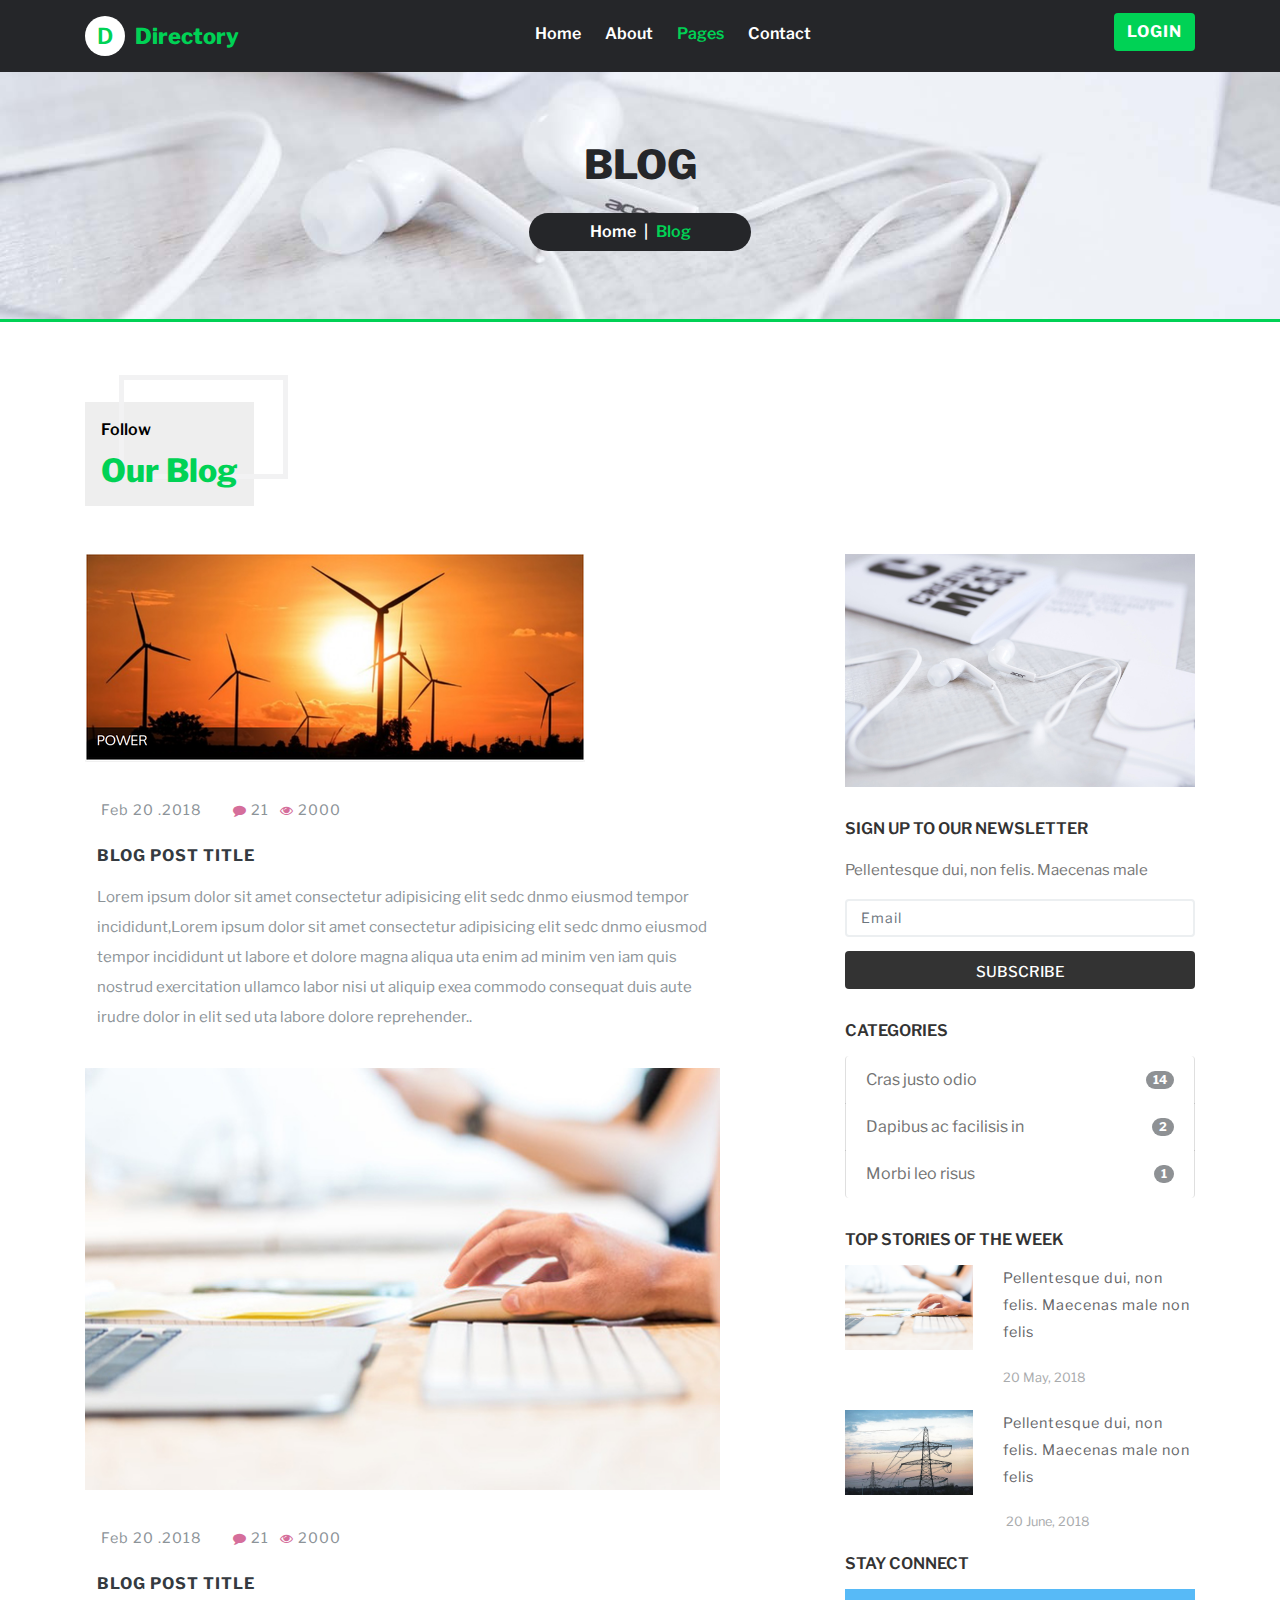
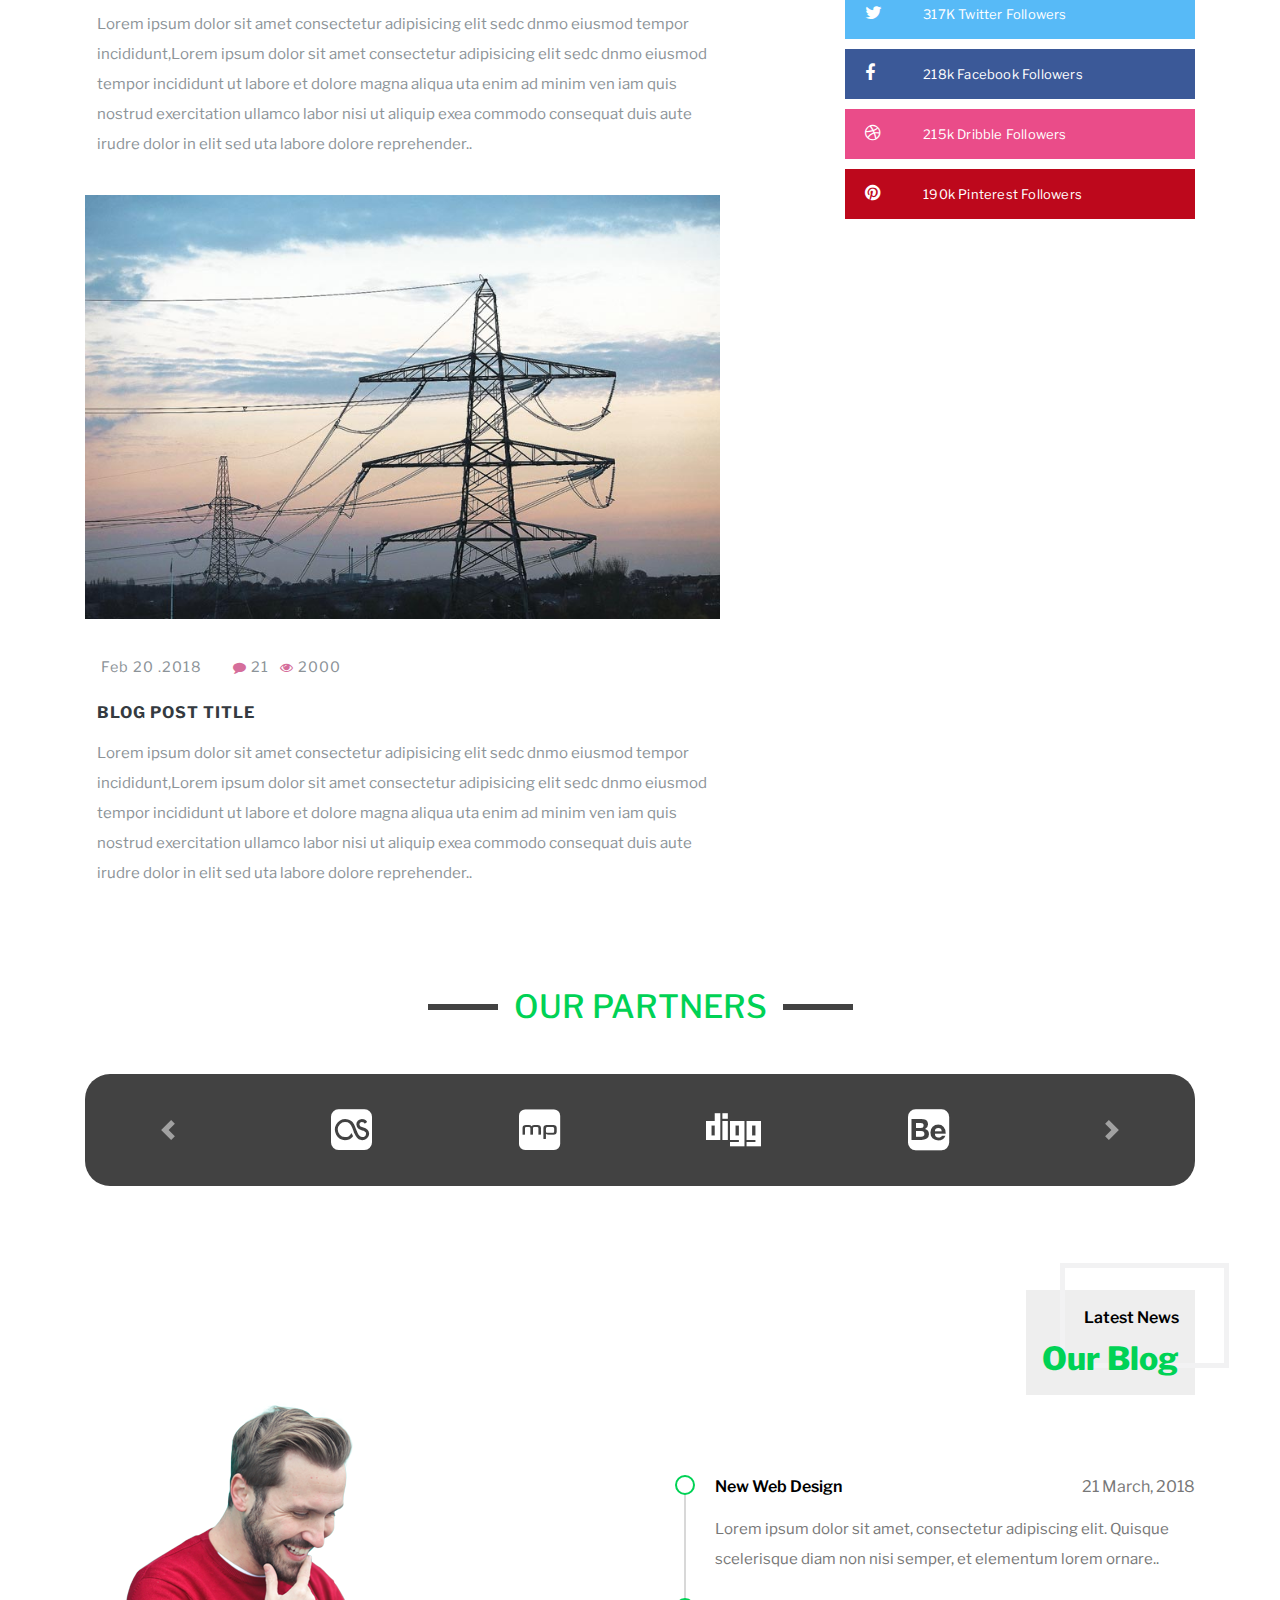
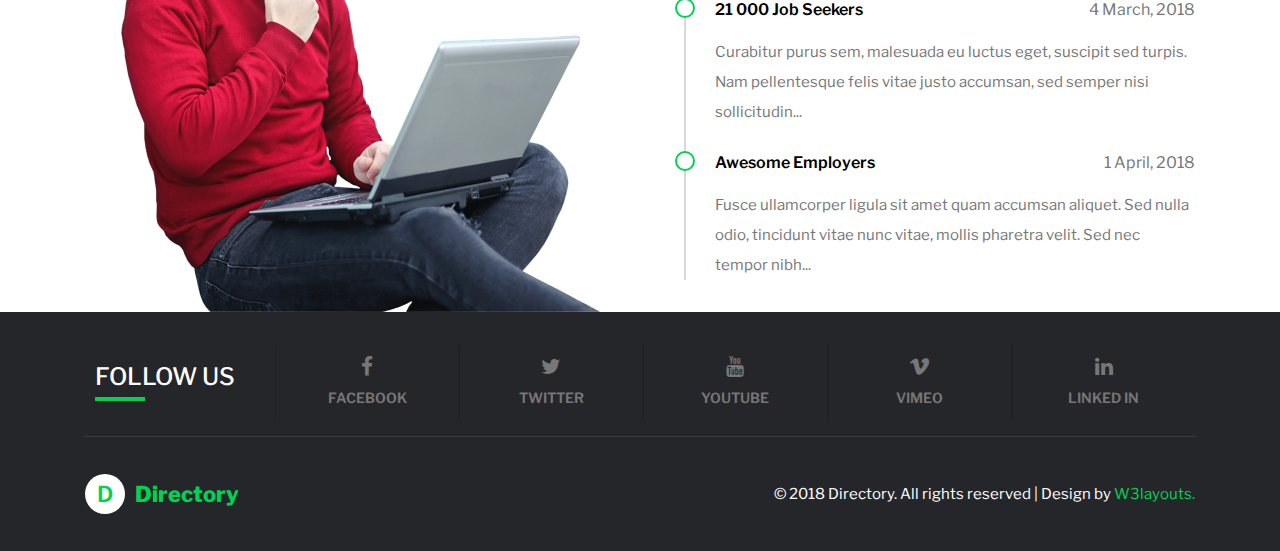
<file: blog.html>
<!--Author: W3layouts
Author URL: http://w3layouts.com
License: Creative Commons Attribution 3.0 Unported
License URL: http://creativecommons.org/licenses/by/3.0/
-->

<!DOCTYPE html>
<html lang="zxx">

<head>
    <title>Directory Business Category Flat Bootstrap Responsive website Template | Blog :: w3layouts</title>
    <meta name="viewport" content="width=device-width, initial-scale=1">
    <meta charset="utf-8" />
    <meta name="keywords" content="Directory Responsive web template, Bootstrap Web Templates, Flat Web Templates, Android Compatible web template, 
	SmartPhone Compatible web template, free WebDesigns for Nokia, Samsung, LG, Sony Ericsson, Motorola web design" />
    <script>
        addEventListener("load", function () {
            setTimeout(hideURLbar, 0);
        }, false);

        function hideURLbar() {
            window.scrollTo(0, 1);
        }
    </script>
    <!-- Custom Theme files -->
    <link href="css/bootstrap.min.css" type="text/css" rel="stylesheet" media="all">
    <link href="css/style.css" type="text/css" rel="stylesheet" media="all">
    <!-- timeline -->
    <link href="css/blog.css" type="text/css" rel="stylesheet" media="all">
    <link href="css/timeline.css" type="text/css" rel="stylesheet" media="all">
    <!-- font-awesome icons -->
    <link href="css/font-awesome.min.css" rel="stylesheet">
    <!-- //Custom Theme files -->
    <!-- online-fonts -->
    <link href="//fonts.googleapis.com/css?family=Libre+Franklin:100,100i,200,200i,300,300i,400,400i,500,500i,600,600i,700,700i,800,800i,900,900i"
        rel="stylesheet">
</head>

<body>
    <!-- header -->
    <header>
        <div class="container">
            <nav class="navbar navbar-expand-lg navbar-light p-0">
                <h1><a class="navbar-brand" href="index.html">
                        <span>D</span>Directory
                    </a></h1>
                <button class="navbar-toggler ml-lg-auto ml-sm-5 bg-light" type="button" data-toggle="collapse"
                    data-target="#navbarSupportedContent" aria-controls="navbarSupportedContent" aria-expanded="false"
                    aria-label="Toggle navigation">
                    <span class="navbar-toggler-icon"></span>
                </button>
                <div class="collapse navbar-collapse" id="navbarSupportedContent">
                    <ul class="navbar-nav text-center mx-auto">
                        <li class="nav-item  mr-lg-4 mt-lg-0 mt-sm-4 mt-3">
                            <a class="hover-fill" href="index.html" data-txthover="Home">Home</a>
                        </li>
                        <li class="nav-item  mr-lg-4 mt-lg-0 mt-sm-4 mt-3">
                            <a class="hover-fill" href="about.html" data-txthover="About">about</a>
                        </li>
                        <li class="nav-item dropdown mr-lg-4 my-lg-0 my-sm-4 my-3 active">
                            <a class=" hover-fill" data-txthover="Pages" href="#" id="navbarDropdown" role="button"
                                data-toggle="dropdown" aria-haspopup="true" aria-expanded="false">
                                Pages
                            </a>
                            <div class="dropdown-menu" aria-labelledby="navbarDropdown">
                                <a class="hover-fill" href="services.html" data-txthover="Services">Services</a>
                                <a class="hover-fill" href="portfolio.html" data-txthover="Portfolio">Portfolio</a>
                                <div class="dropdown-divider"></div>
                                <a class="hover-fill" href="blog.html" data-txthover="Blog">Blog</a>
                                <a class="hover-fill" href="single.html" data-txthover="Single Post">Single Post
                                </a>
                            </div>
                        </li>
                        <li class="nav-item mr-lg-4 my-lg-0 mb-sm-4 mb-3">
                            <a class="hover-fill" href="contact.html" data-txthover="Contact">contact</a>
                        </li>
                    </ul>
                    <button type="button" class="btn bg-theme w3ls-btn text-uppercase font-weight-bold d-block"
                        data-toggle="modal" aria-pressed="false" data-target="#exampleModal">
                        Login
                    </button>
                </div>
            </nav>
        </div>
    </header>
    <!-- //header -->
    <!-- inner banner -->
    <div class="inner-banner-w3ls d-flex align-items-center text-center">
        <div class="container">
            <h6 class="agileinfo-title">BLOG </h6>
            <ul class="breadcrumb-parent d-flex justify-content-center">
                <li class="breadcrumb-nav">
                    <a href="index.html">Home</a>
                </li>
                <li class="breadcrumb-nav active  text-capitalize" aria-current="page">Blog</li>
            </ul>
        </div>
    </div>
    <!-- //inner banner -->
    <!-- blog -->
    <section class="banner-bottom blog-space">
        <div class="container">
            <div class="inner-sec pt-lg-5  py-3">
                <div class="title-sec-w3layouts_pvt">
                    <span class="title-wthree">follow</span>
                    <h4 class="w3layouts_pvt-head">our blog</h4>
                </div>
                <div class="row mt-lg-5 mt-md-4 mt-4">
                    <!--left-->
                    <div class="col-lg-7 left-blog-info text-left">
                        <div class="card">
                            <a href="single.html">
                                <img src="images/g1.jpg" class="img-fluid" alt="">
                            </a>
                            <div class="card-body">
                                <ul class="blog-icons my-4">
                                    <li>
                                        <a href="#">
                                            <i class="fa fa-calendar-alt"></i> Feb 20 .2018</a>
                                    </li>
                                    <li class="mx-2">
                                        <a href="#">
                                            <i class="fa fa-comment"></i> 21</a>
                                    </li>
                                    <li>
                                        <a href="#">
                                            <i class="fa fa-eye"></i> 2000</a>
                                    </li>

                                </ul>
                                <h5 class="card-title ">
                                    <a href="single.html" class="text-dark font-weight-bold">Blog Post Title</a>
                                </h5>
                                <p class="card-text">Lorem ipsum dolor sit amet consectetur adipisicing elit sedc
                                    dnmo eiusmod tempor incididunt,Lorem
                                    ipsum dolor sit amet consectetur adipisicing elit sedc dnmo eiusmod tempor
                                    incididunt
                                    ut labore et dolore magna aliqua uta enim ad minim ven iam quis nostrud
                                    exercitation
                                    ullamco labor nisi ut aliquip exea commodo consequat duis aute irudre dolor in
                                    elit
                                    sed uta labore dolore reprehender.. </p>

                            </div>
                        </div>
                        <div class="card my-4">
                            <a href="single.html">
                                <img src="images/g2.jpg" class="img-fluid" alt="">
                            </a>
                            <div class="card-body">
                                <ul class="blog-icons my-4">
                                    <li>
                                        <a href="#">
                                            <i class="fa fa-calendar-alt"></i> Feb 20 .2018</a>
                                    </li>
                                    <li class="mx-2">
                                        <a href="#">
                                            <i class="fa fa-comment"></i> 21</a>
                                    </li>
                                    <li>
                                        <a href="#">
                                            <i class="fa fa-eye"></i> 2000</a>
                                    </li>

                                </ul>
                                <h5 class="card-title ">
                                    <a href="single.html" class="text-dark font-weight-bold">Blog Post Title</a>
                                </h5>
                                <p class="card-text">Lorem ipsum dolor sit amet consectetur adipisicing elit sedc
                                    dnmo eiusmod tempor incididunt,Lorem
                                    ipsum dolor sit amet consectetur adipisicing elit sedc dnmo eiusmod tempor
                                    incididunt
                                    ut labore et dolore magna aliqua uta enim ad minim ven iam quis nostrud
                                    exercitation
                                    ullamco labor nisi ut aliquip exea commodo consequat duis aute irudre dolor in
                                    elit
                                    sed uta labore dolore reprehender.. </p>

                            </div>
                        </div>
                        <div class="card">
                            <a href="single.html">
                                <img src="images/g3.jpg" class="img-fluid" alt="">
                            </a>
                            <div class="card-body">
                                <ul class="blog-icons my-4">
                                    <li>
                                        <a href="#">
                                            <i class="fa fa-calendar-alt"></i> Feb 20 .2018</a>
                                    </li>
                                    <li class="mx-2">
                                        <a href="#">
                                            <i class="fa fa-comment"></i> 21</a>
                                    </li>
                                    <li>
                                        <a href="#">
                                            <i class="fa fa-eye"></i> 2000</a>
                                    </li>

                                </ul>
                                <h5 class="card-title ">
                                    <a href="single.html" class="text-dark font-weight-bold">Blog Post Title</a>
                                </h5>
                                <p class="card-text">Lorem ipsum dolor sit amet consectetur adipisicing elit sedc
                                    dnmo eiusmod tempor incididunt,Lorem
                                    ipsum dolor sit amet consectetur adipisicing elit sedc dnmo eiusmod tempor
                                    incididunt
                                    ut labore et dolore magna aliqua uta enim ad minim ven iam quis nostrud
                                    exercitation
                                    ullamco labor nisi ut aliquip exea commodo consequat duis aute irudre dolor in
                                    elit
                                    sed uta labore dolore reprehender.. </p>

                            </div>
                        </div>

                    </div>
                    <!--//left-->
                    <div class="offset-lg-1"></div>
                    <!--right-->
                    <aside class="col-lg-4 right-blog-con text-left">
                        <div class="right-blog-info text-left">
                            <div class="tech-btm">
                                <img src="images/g5.jpg" class="img-fluid" alt="">
                            </div>
                            <div class="tech-btm">
                                <h4>Sign up to our newsletter</h4>
                                <p>Pellentesque dui, non felis. Maecenas male </p>
                                <form action="#" method="post">
                                    <input class="form-control" type="email" placeholder="Email" required="">
                                    <input class="form-control" type="submit" value="Subscribe">
                                </form>

                            </div>
                            <div class="tech-btm">
                                <h4>Categories</h4>
                                <ul class="list-group single">
                                    <li class="list-group-item d-flex justify-content-between align-items-center">
                                        Cras justo odio
                                        <span class="badge badge-primary badge-pill">14</span>
                                    </li>
                                    <li class="list-group-item d-flex justify-content-between align-items-center">
                                        Dapibus ac facilisis in
                                        <span class="badge badge-primary badge-pill">2</span>
                                    </li>
                                    <li class="list-group-item d-flex justify-content-between align-items-center">
                                        Morbi leo risus
                                        <span class="badge badge-primary badge-pill">1</span>
                                    </li>
                                </ul>
                            </div>
                            <div class="tech-btm mb-3">
                                <h4>Top stories of the week</h4>

                                <div class="blog-grids row mb-3">
                                    <div class="col-md-5 blog-grid-left">
                                        <a href="single.html">
                                            <img src="images/g2.jpg" class="img-fluid" alt="">
                                        </a>
                                    </div>
                                    <div class="col-md-7 blog-grid-right">

                                        <h5>
                                            <a href="single.html">Pellentesque dui, non felis. Maecenas male non
                                                felis </a>
                                        </h5>
                                        <div class="sub-meta">
                                            <span>
                                                <i class="far fa-clock"></i> 20 May, 2018</span>
                                        </div>
                                    </div>

                                </div>

                                <div class="blog-grids row">
                                    <div class="col-md-5 blog-grid-left">
                                        <a href="single.html">
                                            <img src="images/g3.jpg" class="img-fluid" alt="">
                                        </a>
                                    </div>
                                    <div class="col-md-7 blog-grid-right">
                                        <h5>
                                            <a href="single.html">Pellentesque dui, non felis. Maecenas male non
                                                felis </a>
                                        </h5>
                                        <div class="sub-meta">
                                            <span>
                                                <i class="fa fa-clock"></i> 20 June, 2018</span>
                                        </div>
                                    </div>

                                </div>

                            </div>
                            <div class="tech-btm widget_social text-left">
                                <h4>Stay Connect</h4>
                                <ul>

                                    <li>
                                        <a class="twitter" href="#">
                                            <i class="fa fa-twitter"></i>
                                            <span class="count">317K</span> Twitter Followers</a>
                                    </li>
                                    <li>
                                        <a class="facebook" href="#">
                                            <i class="fa fa-facebook-f"></i>
                                            <span class="count">218k</span> Facebook Followers</a>
                                    </li>
                                    <li>
                                        <a class="dribble" href="#">
                                            <i class="fa fa-dribbble"></i>

                                            <span class="count">215k</span> Dribble Followers</a>
                                    </li>
                                    <li>
                                        <a class="pin" href="#">
                                            <i class="fa fa-pinterest"></i>
                                            <span class="count">190k</span> Pinterest Followers</a>
                                    </li>

                                </ul>
                            </div>
                        </div>
                    </aside>
                    <!--//right-->
                </div>
            </div>
        </div>
    </section>
    <!-- //blog-->
    <!-- brand slider -->
    <section class="footer-brand-slide py-lg-5">
        <div class="container py-4">
            <div class="d-flex justify-content-center align-items-center brand_title">
                <span></span>
                <h4 class="text-center">our partners</h4>
                <span></span>
            </div>
            <div class="brand-space">
                <div id="carouselExampleControls" class="carousel slide " data-ride="carousel">
                    <div class="carousel-inner"><a class="carousel-control-prev" href="#carouselExampleControls" role="button"
                            data-slide="prev">
                            <span class="carousel-control-prev-icon" aria-hidden="true"></span>
                            <span class="sr-only">Previous</span>
                        </a>
                        <a class="carousel-control-next" href="#carouselExampleControls" role="button" data-slide="next">
                            <span class="carousel-control-next-icon" aria-hidden="true"></span>
                            <span class="sr-only">Next</span>
                        </a>
                        <div class="carousel-item active text-center">
                            <div class="col-sm-7 mx-auto">
                                <ul class="d-sm-flex justify-content-between brand-icon-wthree">
                                    <li>
                                        <a class="thumbnail" href="#"><span class="fa fa-lastfm-square" aria-hidden="true"></span></a>
                                    </li>
                                    <li>
                                        <a class="thumbnail" href="#"><span class="fa fa-meanpath" aria-hidden="true"></span></a>
                                    </li>

                                    <li>
                                        <a class="thumbnail" href="#"><span class="fa fa-digg" aria-hidden="true"></span></a>
                                    </li>
                                    <li>
                                        <a class="thumbnail" href="#"><span class="fa fa-behance-square" aria-hidden="true"></span></a>
                                    </li>
                                </ul>
                            </div>
                        </div>
                        <div class="carousel-item text-center">
                            <!-- slider text -->
                            <div class="col-sm-7 mx-auto">
                                <ul class="d-sm-flex justify-content-between brand-icon-wthree">
                                    <li>
                                        <a class="thumbnail" href="#"><span class="fa fa-cc-discover" aria-hidden="true"></span></a>
                                    </li>
                                    <li>
                                        <a class="thumbnail" href="#"><span class="fa fa-cc-stripe" aria-hidden="true"></span></a>
                                    </li>
                                    <li>
                                        <a class="thumbnail" href="#"><span class="fa fa-cc-jcb" aria-hidden="true"></span></a>
                                    </li>

                                    <li>
                                        <a class="thumbnail" href="#"><span class="fa fa-cc-amex" aria-hidden="true"></span></a>
                                    </li>
                                </ul>
                            </div>
                        </div>
                    </div>
                </div>
            </div>
        </div>
    </section>
    <!-- brand slider -->
    <!-- latest news -->
    <section class="latest_news_w3pvt">
        <div class="container">
            <div class="row">
                <div class="col-lg-6 d-flex align-items-end">
                    <img src="images/b2.png" alt="" class="img-fluid" />
                </div>
                <div class="col-lg-6 text-right">
                    <div class="title-sec-w3layouts_pvt text-right">
                        <span class="title-wthree">latest news</span>
                        <h4 class="w3layouts_pvt-head">our blog</h4>
                    </div>
                    <ul class="timeline text-left">
                        <li>
                            <a target="_blank" href="blog.html">New Web Design</a>
                            <a href="single.html" class="float-right">21 March, 2018</a>
                            <p>Lorem ipsum dolor sit amet, consectetur adipiscing elit. Quisque scelerisque diam non
                                nisi
                                semper, et elementum lorem ornare..</p>
                        </li>
                        <li>
                            <a href="blog.html">21 000 Job Seekers</a>
                            <a href="single.html" class="float-right">4 March, 2018</a>
                            <p>Curabitur purus sem, malesuada eu luctus eget, suscipit sed turpis. Nam pellentesque
                                felis
                                vitae justo accumsan, sed semper nisi sollicitudin...</p>
                        </li>
                        <li>
                            <a href="blog.html">Awesome Employers</a>
                            <a href="single.html" class="float-right">1 April, 2018</a>
                            <p>Fusce ullamcorper ligula sit amet quam accumsan aliquet. Sed nulla odio, tincidunt vitae
                                nunc vitae, mollis pharetra velit. Sed nec tempor nibh...</p>
                        </li>
                    </ul>
                </div>

            </div>
        </div>
    </section>
    <!-- //latest news -->
    <!-- follow us -->
    <div class="social-w3pvt">
        <div class="container">
            <div class="row">
                <div class="col-lg-2 d-flex flex-column align-items-center justify-content-center">
                    <div class="follow-wthree">
                        <h4 class="text-uppercase text-white">follow us</h4>
                        <span class="wthree-line"></span>
                    </div>
                </div>
                <div class="col-lg-10 d-sm-flex social_icon_list">
                    <a href="#" class="list-group-item list-group-item-action"><span class="fa fa-facebook social_icon d-block"
                            aria-hidden="true"></span>
                        facebook
                    </a>
                    <a href="#" class="list-group-item list-group-item-action"> <span class="fa fa-twitter social_icon d-block"
                            aria-hidden="true"></span>
                        twitter
                    </a>
                    <a href="#" class="list-group-item list-group-item-action"> <span class="fa fa-youtube social_icon d-block"
                            aria-hidden="true"></span>
                        youtube
                    </a>
                    <a href="#" class="list-group-item list-group-item-action"><span class="fa fa-vimeo social_icon d-block"></span>
                        vimeo
                    </a>
                    <a href="#" class="list-group-item list-group-item-action border-right-0">
                        <span class="fa fa-linkedin social_icon d-block" aria-hidden="true"></span>
                        linked in
                    </a>
                </div>
            </div>
        </div>
    </div>
    <!-- follow us -->
    <footer>
        <div class="container">
            <div class="d-lg-flex justify-content-between align-items-center copy-right-wthree">
                <h2><a class="navbar-brand text-center" href="index.html">
                        <span>D</span>Directory
                    </a></h2>
                <div class="cpy-right text-center">
                    <p class="text-white">© 2018 Directory. All rights reserved | Design by
                        <a href="http://w3layouts.com" class="text-theme"> W3layouts.</a>
                    </p>
                </div>
            </div>
        </div>
    </footer>
    <!-- //footer -->
    <!-- login and register modal -->
    <div class="modal fade" id="exampleModal" tabindex="-1" role="dialog" aria-labelledby="exampleModalLabel"
        aria-hidden="true">
        <div class="modal-dialog modal-dialog-centered" role="document">
            <div class="modal-content">
                <div class="modal-header">
                    <h5 class="modal-title" id="exampleModalLabel">Login</h5>
                    <button type="button" class="close" data-dismiss="modal" aria-label="Close">
                        <span aria-hidden="true">&times;</span>
                    </button>
                </div>
                <div class="modal-body">
                    <form action="#" method="post" class="p-3">
                        <div class="form-group">
                            <label for="recipient-name" class="col-form-label">Username</label>
                            <input type="text" class="form-control" placeholder=" " name="Name" id="recipient-name"
                                required="">
                        </div>
                        <div class="form-group">
                            <label for="password" class="col-form-label">Password</label>
                            <input type="password" class="form-control" placeholder=" " name="Password" id="password"
                                required="">
                        </div>
                        <div class="right-w3l">
                            <input type="submit" class="form-control" value="Login">
                        </div>
                        <div class="row sub-w3l my-3">
                            <div class="col sub-agile">
                                <input type="checkbox" id="brand1" value="">
                                <label for="brand1" class="text-dark">
                                    <span></span>Remember me?</label>
                            </div>
                            <div class="col forgot-w3l text-right">
                                <a href="#" class="text-dark">Forgot Password?</a>
                            </div>
                        </div>
                        <p class="text-center dont-do">Don't have an account?
                            <a href="#" data-toggle="modal" data-target="#exampleModal1" class="text-dark">
                                Register Now</a>
                        </p>
                    </form>
                </div>
            </div>
        </div>
    </div>
    <!-- //login modal -->
    <!-- register modal -->
    <div class="modal fade" id="exampleModal1" tabindex="-1" role="dialog" aria-labelledby="exampleModalLabel1"
        aria-hidden="true">
        <div class="modal-dialog modal-dialog-centered" role="document">
            <div class="modal-content">
                <div class="modal-header">
                    <h5 class="modal-title" id="exampleModalLabel1">Register</h5>
                    <button type="button" class="close" data-dismiss="modal" aria-label="Close">
                        <span aria-hidden="true">&times;</span>
                    </button>
                </div>
                <div class="modal-body">
                    <form action="#" method="post" class="p-3">
                        <div class="form-group">
                            <label for="recipient-name" class="col-form-label">Username</label>
                            <input type="text" class="form-control" placeholder=" " name="Name" id="recipient-rname"
                                required="">
                        </div>
                        <div class="form-group">
                            <label for="recipient-email" class="col-form-label">Email</label>
                            <input type="email" class="form-control" placeholder=" " name="Email" id="recipient-email"
                                required="">
                        </div>
                        <div class="form-group">
                            <label for="password1" class="col-form-label">Password</label>
                            <input type="password" class="form-control" placeholder=" " name="Password" id="password1"
                                required="">
                        </div>
                        <div class="form-group">
                            <label for="password2" class="col-form-label">Confirm Password</label>
                            <input type="password" class="form-control" placeholder=" " name="Confirm Password" id="password2"
                                required="">
                        </div>
                        <div class="sub-w3l">
                            <div class="sub-agile">
                                <input type="checkbox" id="brand2" value="">
                                <label for="brand2" class="mb-3 text-dark">
                                    <span></span>I Accept to the Terms & Conditions</label>
                            </div>
                        </div>
                        <div class="right-w3l">
                            <input type="submit" class="form-control" value="Register">
                        </div>
                    </form>
                </div>
            </div>
        </div>
    </div>
    <!-- //register modal -->
    <!-- js -->
    <script src="js/jquery-2.2.3.min.js"></script>
    <!-- script for password match -->
    <script>
        window.onload = function () {
            document.getElementById("password1").onchange = validatePassword;
            document.getElementById("password2").onchange = validatePassword;
        }

        function validatePassword() {
            var pass2 = document.getElementById("password2").value;
            var pass1 = document.getElementById("password1").value;
            if (pass1 != pass2)
                document.getElementById("password2").setCustomValidity("Passwords Don't Match");
            else
                document.getElementById("password2").setCustomValidity('');
            //empty string means no validation error
        }
    </script>
    <!-- script for password match -->

    <!-- //js -->
    <script src="js/move-top.js"></script>
    <script src="js/easing.js"></script>
    <script>
        jQuery(document).ready(function ($) {
            $(".scroll").click(function (event) {
                event.preventDefault();

                $('html,body').animate({
                    scrollTop: $(this.hash).offset().top
                }, 1000);
            });
        });
    </script>
    <!-- //end-smooth-scrolling -->
    <!-- smooth-scrolling-of-move-up -->
    <script>
        $(document).ready(function () {
            /*
            var defaults = {
                containerID: 'toTop', // fading element id
                containerHoverID: 'toTopHover', // fading element hover id
                scrollSpeed: 1200,
                easingType: 'linear' 
            };
            */

            $().UItoTop({
                easingType: 'easeOutQuart'
            });

        });
    </script>
    <script src="js/SmoothScroll.min.js"></script>
    <!-- //smooth-scrolling-of-move-up -->
    <!-- Bootstrap core JavaScript
================================================== -->
    <!-- Placed at the end of the document so the pages load faster -->
    <script src="js/bootstrap.min.js"></script>
</body>

</html>
</file>
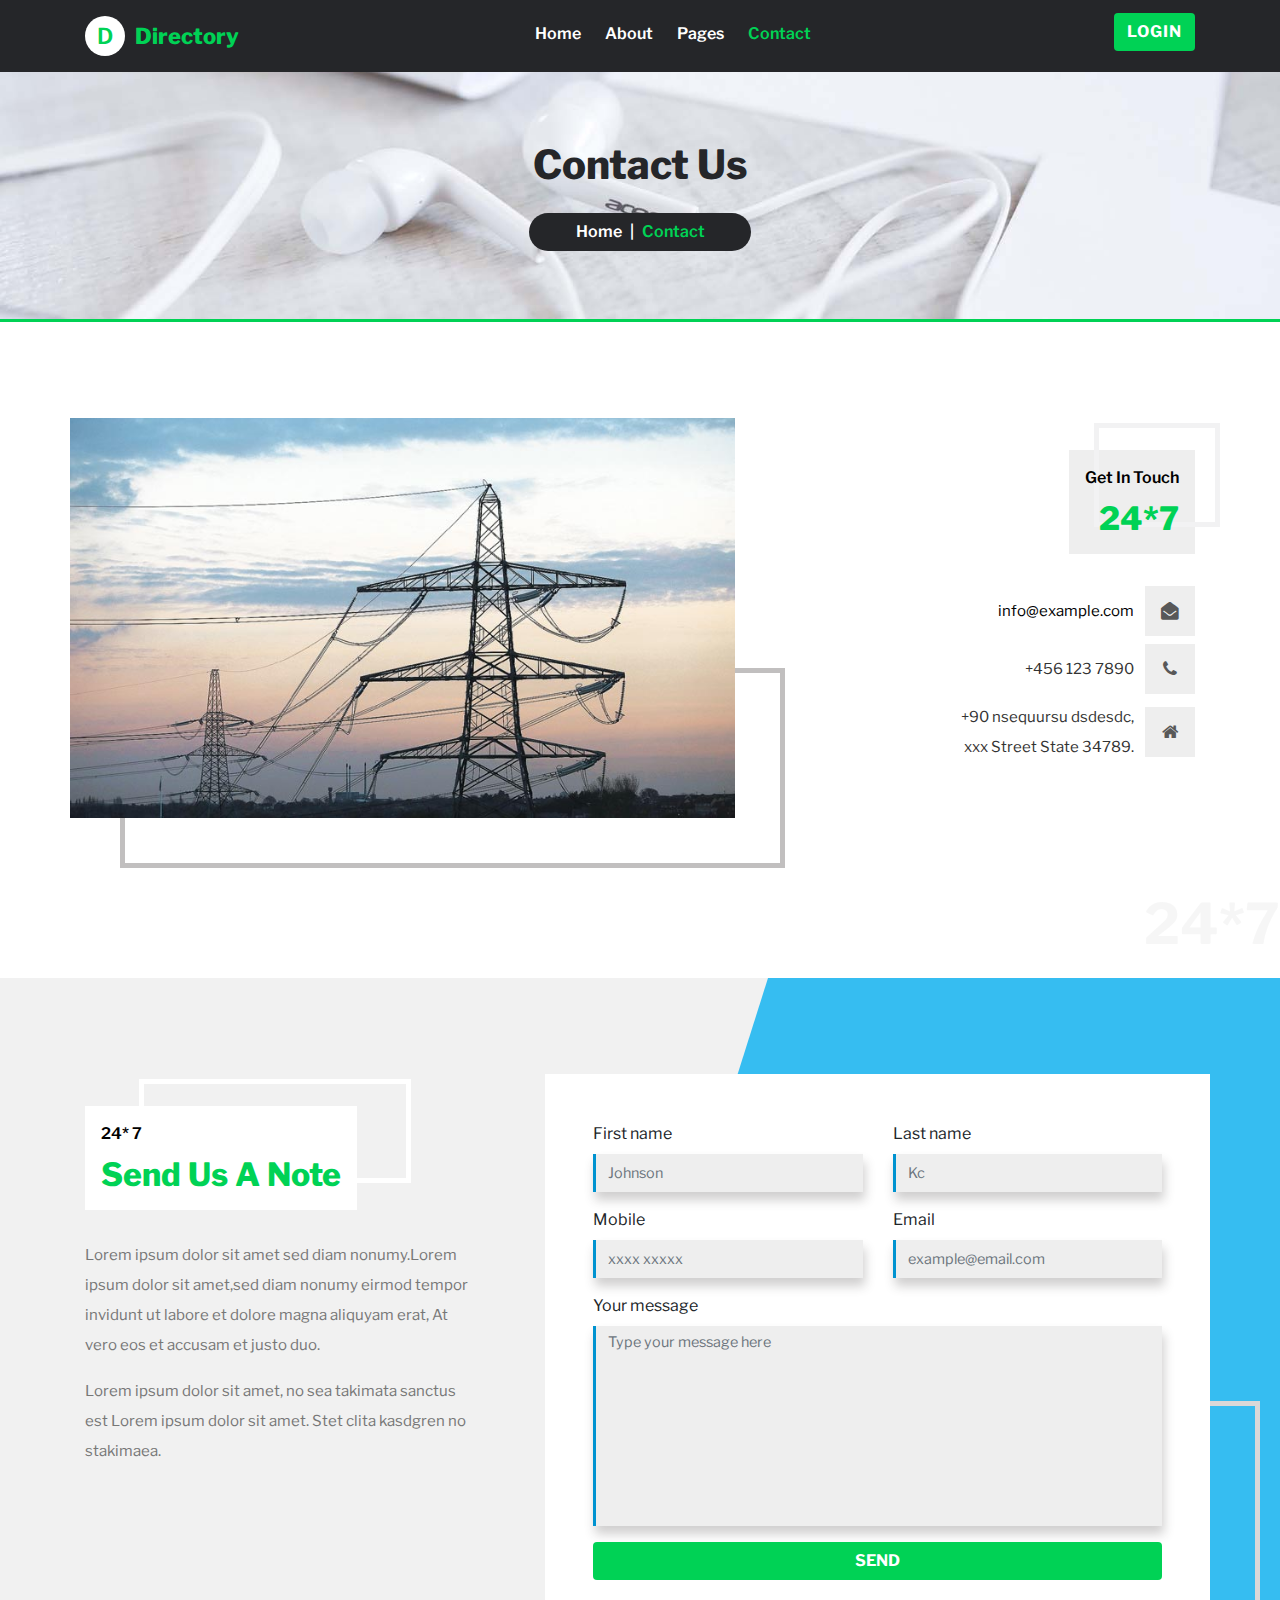
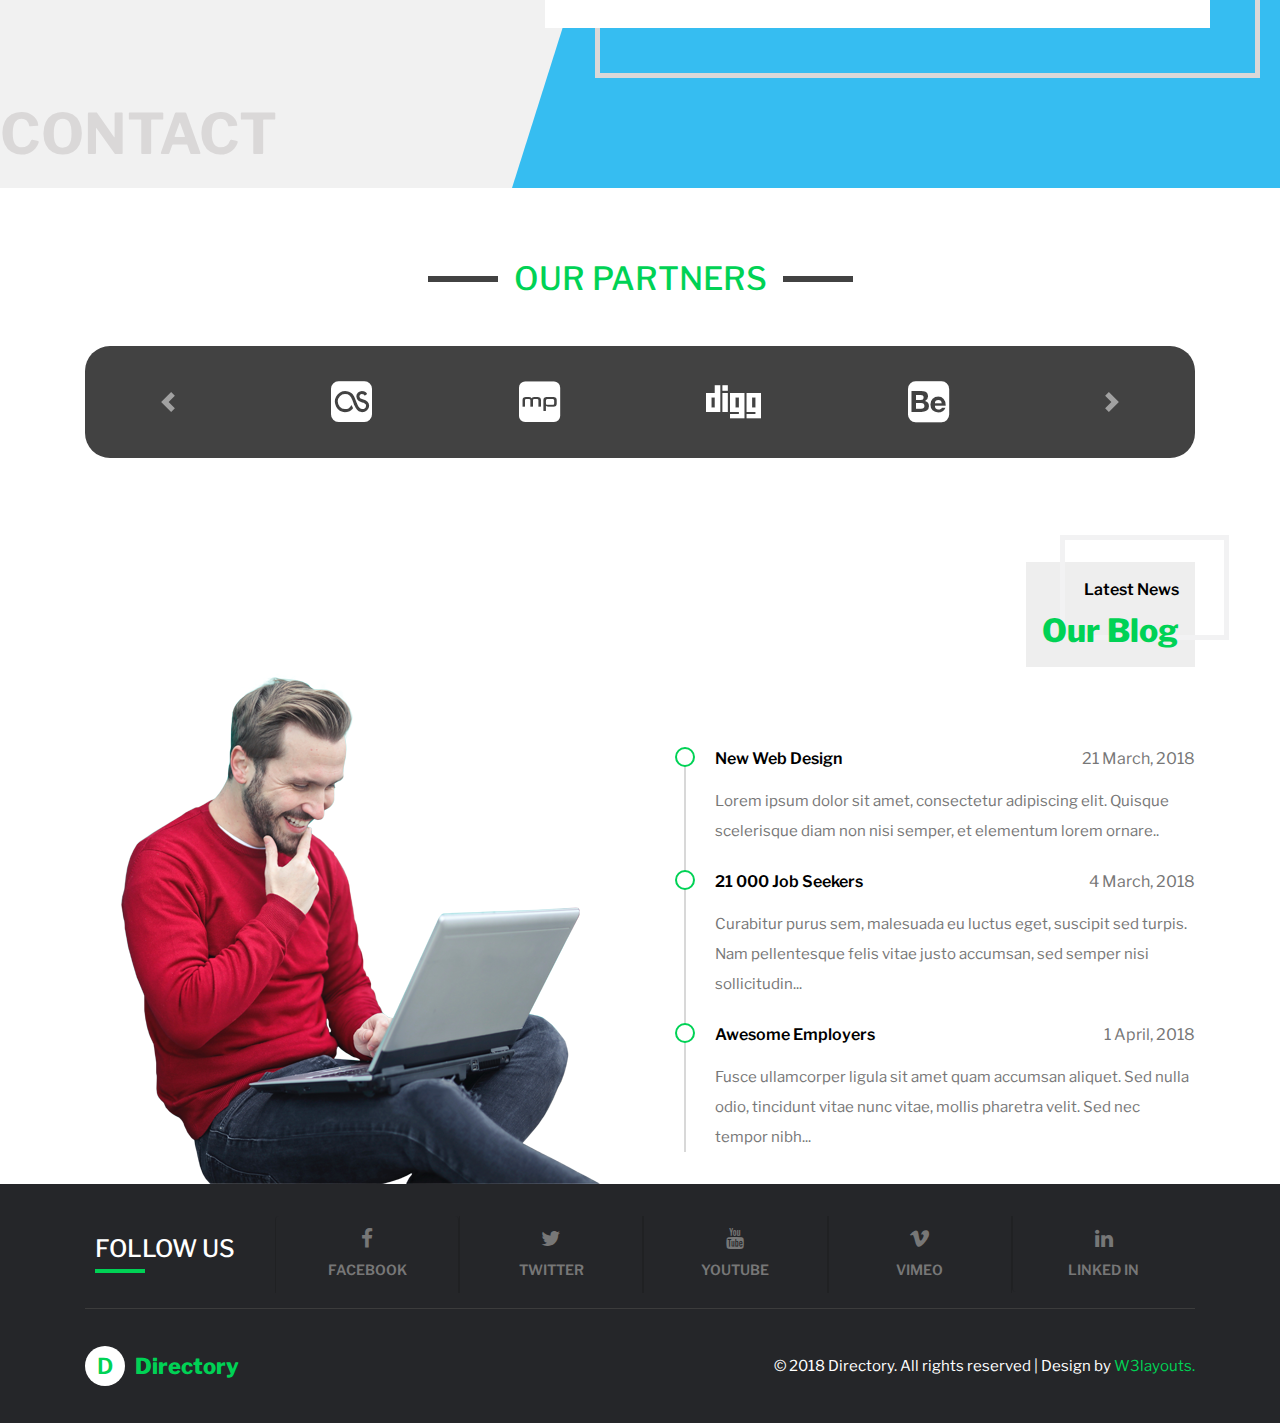
<file: contact.html>
<!--Author: W3layouts
Author URL: http://w3layouts.com
License: Creative Commons Attribution 3.0 Unported
License URL: http://creativecommons.org/licenses/by/3.0/
-->

<!DOCTYPE html>
<html lang="zxx">

<head>
    <title>Directory Business Category Flat Bootstrap Responsive website Template | Contact :: w3layouts</title>
    <meta name="viewport" content="width=device-width, initial-scale=1">
    <meta charset="utf-8" />
    <meta name="keywords" content="Directory Responsive web template, Bootstrap Web Templates, Flat Web Templates, Android Compatible web template, 
	SmartPhone Compatible web template, free WebDesigns for Nokia, Samsung, LG, Sony Ericsson, Motorola web design" />
    <script>
        addEventListener("load", function () {
            setTimeout(hideURLbar, 0);
        }, false);

        function hideURLbar() {
            window.scrollTo(0, 1);
        }
    </script>
    <!-- Custom Theme files -->
    <link href="css/bootstrap.min.css" type="text/css" rel="stylesheet" media="all">
    <link href="css/style.css" type="text/css" rel="stylesheet" media="all">
    <!-- timeline -->
    <link href="css/timeline.css" type="text/css" rel="stylesheet" media="all">
    <!-- font-awesome icons -->
    <link href="css/font-awesome.min.css" rel="stylesheet">
    <!-- //Custom Theme files -->
    <!-- online-fonts -->
    <link href="//fonts.googleapis.com/css?family=Libre+Franklin:100,100i,200,200i,300,300i,400,400i,500,500i,600,600i,700,700i,800,800i,900,900i"
        rel="stylesheet">
</head>

<body>
    <!-- header -->
    <header>
        <div class="container">
            <nav class="navbar navbar-expand-lg navbar-light p-0">
                <h1><a class="navbar-brand" href="index.html">
                        <span>D</span>Directory
                    </a></h1>
                <button class="navbar-toggler ml-lg-auto ml-sm-5 bg-light" type="button" data-toggle="collapse"
                    data-target="#navbarSupportedContent" aria-controls="navbarSupportedContent" aria-expanded="false"
                    aria-label="Toggle navigation">
                    <span class="navbar-toggler-icon"></span>
                </button>
                <div class="collapse navbar-collapse" id="navbarSupportedContent">
                    <ul class="navbar-nav text-center mx-auto">
                        <li class="nav-item  mr-lg-4 mt-lg-0 mt-sm-4 mt-3">
                            <a class="hover-fill" href="index.html" data-txthover="Home">Home</a>
                        </li>
                        <li class="nav-item  mr-lg-4 mt-lg-0 mt-sm-4 mt-3">
                            <a class="hover-fill" href="about.html" data-txthover="About">about</a>
                        </li>
                        <li class="nav-item dropdown mr-lg-4 my-lg-0 my-sm-4 my-3">
                            <a class=" hover-fill" data-txthover="Pages" href="#" id="navbarDropdown" role="button"
                                data-toggle="dropdown" aria-haspopup="true" aria-expanded="false">
                                Pages
                            </a>
                            <div class="dropdown-menu" aria-labelledby="navbarDropdown">
                                <a class="hover-fill" href="services.html" data-txthover="Services">Services</a>
                                <a class="hover-fill" href="portfolio.html" data-txthover="Portfolio">Portfolio</a>
                                <div class="dropdown-divider"></div>
                                <a class="hover-fill" href="blog.html" data-txthover="Blog">Blog</a>
                                <a class="hover-fill" href="single.html" data-txthover="Single Post">Single Post
                                </a>
                            </div>
                        </li>
                        <li class="nav-item mr-lg-4 my-lg-0 mb-sm-4 mb-3 active">
                            <a class="hover-fill" href="contact.html" data-txthover="Contact">contact</a>
                        </li>
                    </ul>
                    <button type="button" class="btn bg-theme w3ls-btn text-uppercase font-weight-bold d-block"
                        data-toggle="modal" aria-pressed="false" data-target="#exampleModal">
                        Login
                    </button>
                </div>
            </nav>
        </div>
    </header>
    <!-- //header -->
    <!-- inner banner -->
    <div class="inner-banner-w3ls d-flex align-items-center text-center">
        <div class="container">
            <h6 class="agileinfo-title">contact us </h6>
            <ul class="breadcrumb-parent d-flex justify-content-center">
                <li class="breadcrumb-nav">
                    <a href="index.html">Home</a>
                </li>
                <li class="breadcrumb-nav active  text-capitalize" aria-current="page">Contact</li>
            </ul>
        </div>
    </div>
    <!-- //inner banner -->
    <!-- contact -->
    <section class="about-w3pvt text-right position-relative">
        <div class="container">
            <div class="about-row row">
                <div class="col-lg-7 about-left-grid-w3 position-relative">
                    <div class="border-pos-wthree"></div>
                </div>
                <div class="col-lg-5 about-right-grid-w3">
                    <div class="title-sec-w3layouts_pvt">
                        <span class="title-wthree">get in touch</span>
                        <h4 class="w3layouts_pvt-head">24*7</h4>
                    </div>
                    <div class="address-w3layouts">
                        <div class="fv3-contact">
                            <p>
                                <a href="mailto:example@email.com">info@example.com</a>
                            </p>
                            <span class="fa fa-envelope-open ml-2"></span>
                        </div>
                        <div class="fv3-contact my-2">
                            <p>+456 123 7890</p>
                            <span class="fa fa-phone ml-2"></span>
                        </div>
                        <div class="fv3-contact">
                            <p>+90 nsequursu dsdesdc,
                                <br>xxx Street State 34789.</p>
                            <span class="fa fa-home ml-2"></span>
                        </div>
                    </div>

                </div>
            </div>
        </div>
        <h3>24*7</h3>
    </section>
    <section class="about-w3pvt-bot sec-space position-relative clip-wthree_bot" id="contact-form">
        <div class="container">
            <div class="about-row row">
                <div class="col-lg-5 about-right-grid-w3">
                    <div class="title-sec-w3layouts_pvt bg-white">
                        <span class="title-wthree">24* 7</span>
                        <h4 class="w3layouts_pvt-head">send us a note</h4>
                    </div>
                    <div class="abt-w3pvt-txt-bot">
                        <p>Lorem ipsum dolor sit amet sed diam nonumy.Lorem ipsum dolor sit amet,sed
                            diam nonumy eirmod
                            tempor invidunt ut labore et dolore magna aliquyam erat, At vero eos et accusam et justo
                            duo.
                        </p>
                        <p class="mt-3"> Lorem ipsum dolor sit amet, no sea takimata sanctus est Lorem
                            ipsum dolor sit amet. Stet clita kasdgren no stakimaea.</p>
                    </div>
                </div>
                <div class="col-lg-7  position-relative contact-bg">
                    <!-- register form grid -->
                    <div class="register-top1">
                        <form action="#" method="get" class="register-wthree">
                            <div class="form-group">
                                <div class="row">
                                    <div class="col-md-6">
                                        <label>
                                            First name
                                        </label>
                                        <input class="form-control" type="text" placeholder="Johnson" name="email"
                                            required="">
                                    </div>
                                    <div class="col-md-6 mt-md-0 mt-4">
                                        <label>
                                            Last name
                                        </label>
                                        <input class="form-control" type="text" placeholder="Kc" name="name" required="">
                                    </div>
                                </div>
                            </div>
                            <div class="form-group">
                                <div class="row">
                                    <div class="col-md-6">
                                        <label>
                                            Mobile
                                        </label>
                                        <input class="form-control" type="text" placeholder="xxxx xxxxx" name="email"
                                            required="">
                                    </div>
                                    <div class="col-md-6 mt-md-0 mt-4">
                                        <label>
                                            Email
                                        </label>
                                        <input class="form-control" type="email" placeholder="example@email.com" name="email"
                                            required="">
                                    </div>
                                </div>
                            </div>
                            <div class="form-group">
                                <div class="row">
                                    <div class="col-md-12">
                                        <label>
                                            Your message
                                        </label>
                                        <textarea placeholder="Type your message here" class="form-control"></textarea>
                                    </div>
                                </div>
                            </div>
                            <div class="row mt-3">
                                <div class="col-md-12">
                                    <button type="submit" class="btn btn-agile btn-block w-100 font-weight-bold text-uppercase">Send</button>
                                </div>
                            </div>
                        </form>
                    </div>
                    <!--  //register form grid ends here -->
                    <div class="border-pos-wthree border-exp"></div>
                </div>
            </div>
        </div>
        <h3 class="text-exp">contact</h3>
    </section>
    <!-- //contact -->
    <!-- brand slider -->
    <section class="footer-brand-slide py-lg-5">
        <div class="container py-4">
            <div class="d-flex justify-content-center align-items-center brand_title">
                <span></span>
                <h4 class="text-center">our partners</h4>
                <span></span>
            </div>
            <div class="brand-space">
                <div id="carouselExampleControls" class="carousel slide " data-ride="carousel">
                    <div class="carousel-inner"><a class="carousel-control-prev" href="#carouselExampleControls" role="button"
                            data-slide="prev">
                            <span class="carousel-control-prev-icon" aria-hidden="true"></span>
                            <span class="sr-only">Previous</span>
                        </a>
                        <a class="carousel-control-next" href="#carouselExampleControls" role="button" data-slide="next">
                            <span class="carousel-control-next-icon" aria-hidden="true"></span>
                            <span class="sr-only">Next</span>
                        </a>
                        <div class="carousel-item active text-center">
                            <div class="col-sm-7 mx-auto">
                                <ul class="d-sm-flex justify-content-between brand-icon-wthree">
                                    <li>
                                        <a class="thumbnail" href="#"><span class="fa fa-lastfm-square" aria-hidden="true"></span></a>
                                    </li>
                                    <li>
                                        <a class="thumbnail" href="#"><span class="fa fa-meanpath" aria-hidden="true"></span></a>
                                    </li>

                                    <li>
                                        <a class="thumbnail" href="#"><span class="fa fa-digg" aria-hidden="true"></span></a>
                                    </li>
                                    <li>
                                        <a class="thumbnail" href="#"><span class="fa fa-behance-square" aria-hidden="true"></span></a>
                                    </li>
                                </ul>
                            </div>
                        </div>
                        <div class="carousel-item text-center">
                            <!-- slider text -->
                            <div class="col-sm-7 mx-auto">
                                <ul class="d-sm-flex justify-content-between brand-icon-wthree">
                                    <li>
                                        <a class="thumbnail" href="#"><span class="fa fa-cc-discover" aria-hidden="true"></span></a>
                                    </li>
                                    <li>
                                        <a class="thumbnail" href="#"><span class="fa fa-cc-stripe" aria-hidden="true"></span></a>
                                    </li>
                                    <li>
                                        <a class="thumbnail" href="#"><span class="fa fa-cc-jcb" aria-hidden="true"></span></a>
                                    </li>

                                    <li>
                                        <a class="thumbnail" href="#"><span class="fa fa-cc-amex" aria-hidden="true"></span></a>
                                    </li>
                                </ul>
                            </div>
                        </div>
                    </div>
                </div>
            </div>
        </div>
    </section>
    <!-- brand slider -->
    <!-- latest news -->
    <section class="latest_news_w3pvt">
        <div class="container">
            <div class="row">
                <div class="col-lg-6 d-flex align-items-end">
                    <img src="images/b2.png" alt="" class="img-fluid" />
                </div>
                <div class="col-lg-6 text-right">
                    <div class="title-sec-w3layouts_pvt text-right">
                        <span class="title-wthree">latest news</span>
                        <h4 class="w3layouts_pvt-head">our blog</h4>
                    </div>
                    <ul class="timeline text-left">
                        <li>
                            <a target="_blank" href="blog.html">New Web Design</a>
                            <a href="single.html" class="float-right">21 March, 2018</a>
                            <p>Lorem ipsum dolor sit amet, consectetur adipiscing elit. Quisque scelerisque diam non
                                nisi
                                semper, et elementum lorem ornare..</p>
                        </li>
                        <li>
                            <a href="blog.html">21 000 Job Seekers</a>
                            <a href="single.html" class="float-right">4 March, 2018</a>
                            <p>Curabitur purus sem, malesuada eu luctus eget, suscipit sed turpis. Nam pellentesque
                                felis
                                vitae justo accumsan, sed semper nisi sollicitudin...</p>
                        </li>
                        <li>
                            <a href="blog.html">Awesome Employers</a>
                            <a href="single.html" class="float-right">1 April, 2018</a>
                            <p>Fusce ullamcorper ligula sit amet quam accumsan aliquet. Sed nulla odio, tincidunt vitae
                                nunc vitae, mollis pharetra velit. Sed nec tempor nibh...</p>
                        </li>
                    </ul>
                </div>

            </div>
        </div>
    </section>
    <!-- //latest news -->
    <!-- follow us -->
    <div class="social-w3pvt">
        <div class="container">
            <div class="row">
                <div class="col-lg-2 d-flex flex-column align-items-center justify-content-center">
                    <div class="follow-wthree">
                        <h4 class="text-uppercase text-white">follow us</h4>
                        <span class="wthree-line"></span>
                    </div>
                </div>
                <div class="col-lg-10 d-sm-flex social_icon_list">
                    <a href="#" class="list-group-item list-group-item-action"><span class="fa fa-facebook social_icon d-block"
                            aria-hidden="true"></span>
                        facebook
                    </a>
                    <a href="#" class="list-group-item list-group-item-action"> <span class="fa fa-twitter social_icon d-block"
                            aria-hidden="true"></span>
                        twitter
                    </a>
                    <a href="#" class="list-group-item list-group-item-action"> <span class="fa fa-youtube social_icon d-block"
                            aria-hidden="true"></span>
                        youtube
                    </a>
                    <a href="#" class="list-group-item list-group-item-action"><span class="fa fa-vimeo social_icon d-block"></span>
                        vimeo
                    </a>
                    <a href="#" class="list-group-item list-group-item-action border-right-0">
                        <span class="fa fa-linkedin social_icon d-block" aria-hidden="true"></span>
                        linked in
                    </a>
                </div>
            </div>
        </div>
    </div>
    <!-- follow us -->
    <footer>
        <div class="container">
            <div class="d-lg-flex justify-content-between align-items-center copy-right-wthree">
                <h2><a class="navbar-brand text-center" href="index.html">
                        <span>D</span>Directory
                    </a></h2>
                <div class="cpy-right text-center">
                    <p class="text-white">© 2018 Directory. All rights reserved | Design by
                        <a href="http://w3layouts.com" class="text-theme"> W3layouts.</a>
                    </p>
                </div>
            </div>
        </div>
    </footer>
    <!-- //footer -->
    <!-- login and register modal -->
    <div class="modal fade" id="exampleModal" tabindex="-1" role="dialog" aria-labelledby="exampleModalLabel"
        aria-hidden="true">
        <div class="modal-dialog modal-dialog-centered" role="document">
            <div class="modal-content">
                <div class="modal-header">
                    <h5 class="modal-title" id="exampleModalLabel">Login</h5>
                    <button type="button" class="close" data-dismiss="modal" aria-label="Close">
                        <span aria-hidden="true">&times;</span>
                    </button>
                </div>
                <div class="modal-body">
                    <form action="#" method="post" class="p-3">
                        <div class="form-group">
                            <label for="recipient-name" class="col-form-label">Username</label>
                            <input type="text" class="form-control" placeholder=" " name="Name" id="recipient-name"
                                required="">
                        </div>
                        <div class="form-group">
                            <label for="password" class="col-form-label">Password</label>
                            <input type="password" class="form-control" placeholder=" " name="Password" id="password"
                                required="">
                        </div>
                        <div class="right-w3l">
                            <input type="submit" class="form-control" value="Login">
                        </div>
                        <div class="row sub-w3l my-3">
                            <div class="col sub-agile">
                                <input type="checkbox" id="brand1" value="">
                                <label for="brand1" class="text-dark">
                                    <span></span>Remember me?</label>
                            </div>
                            <div class="col forgot-w3l text-right">
                                <a href="#" class="text-dark">Forgot Password?</a>
                            </div>
                        </div>
                        <p class="text-center dont-do">Don't have an account?
                            <a href="#" data-toggle="modal" data-target="#exampleModal1" class="text-dark">
                                Register Now</a>
                        </p>
                    </form>
                </div>
            </div>
        </div>
    </div>
    <!-- //login modal -->
    <!-- register modal -->
    <div class="modal fade" id="exampleModal1" tabindex="-1" role="dialog" aria-labelledby="exampleModalLabel1"
        aria-hidden="true">
        <div class="modal-dialog modal-dialog-centered" role="document">
            <div class="modal-content">
                <div class="modal-header">
                    <h5 class="modal-title" id="exampleModalLabel1">Register</h5>
                    <button type="button" class="close" data-dismiss="modal" aria-label="Close">
                        <span aria-hidden="true">&times;</span>
                    </button>
                </div>
                <div class="modal-body">
                    <form action="#" method="post" class="p-3">
                        <div class="form-group">
                            <label for="recipient-name" class="col-form-label">Username</label>
                            <input type="text" class="form-control" placeholder=" " name="Name" id="recipient-rname"
                                required="">
                        </div>
                        <div class="form-group">
                            <label for="recipient-email" class="col-form-label">Email</label>
                            <input type="email" class="form-control" placeholder=" " name="Email" id="recipient-email"
                                required="">
                        </div>
                        <div class="form-group">
                            <label for="password1" class="col-form-label">Password</label>
                            <input type="password" class="form-control" placeholder=" " name="Password" id="password1"
                                required="">
                        </div>
                        <div class="form-group">
                            <label for="password2" class="col-form-label">Confirm Password</label>
                            <input type="password" class="form-control" placeholder=" " name="Confirm Password" id="password2"
                                required="">
                        </div>
                        <div class="sub-w3l">
                            <div class="sub-agile">
                                <input type="checkbox" id="brand2" value="">
                                <label for="brand2" class="mb-3 text-dark">
                                    <span></span>I Accept to the Terms & Conditions</label>
                            </div>
                        </div>
                        <div class="right-w3l">
                            <input type="submit" class="form-control" value="Register">
                        </div>
                    </form>
                </div>
            </div>
        </div>
    </div>
    <!-- //register modal -->

    <!-- js -->
    <script src="js/jquery-2.2.3.min.js"></script>
    <!-- script for password match -->
    <script>
        window.onload = function () {
            document.getElementById("password1").onchange = validatePassword;
            document.getElementById("password2").onchange = validatePassword;
        }

        function validatePassword() {
            var pass2 = document.getElementById("password2").value;
            var pass1 = document.getElementById("password1").value;
            if (pass1 != pass2)
                document.getElementById("password2").setCustomValidity("Passwords Don't Match");
            else
                document.getElementById("password2").setCustomValidity('');
            //empty string means no validation error
        }
    </script>
    <!-- script for password match -->

    <!-- //js -->
    <script src="js/move-top.js"></script>
    <script src="js/easing.js"></script>
    <script>
        jQuery(document).ready(function ($) {
            $(".scroll").click(function (event) {
                event.preventDefault();

                $('html,body').animate({
                    scrollTop: $(this.hash).offset().top
                }, 1000);
            });
        });
    </script>
    <!-- //end-smooth-scrolling -->
    <!-- smooth-scrolling-of-move-up -->
    <script>
        $(document).ready(function () {
            /*
            var defaults = {
                containerID: 'toTop', // fading element id
                containerHoverID: 'toTopHover', // fading element hover id
                scrollSpeed: 1200,
                easingType: 'linear' 
            };
            */

            $().UItoTop({
                easingType: 'easeOutQuart'
            });

        });
    </script>
    <script src="js/SmoothScroll.min.js"></script>
    <!-- //smooth-scrolling-of-move-up -->
    <!-- Bootstrap core JavaScript
================================================== -->
    <!-- Placed at the end of the document so the pages load faster -->
    <script src="js/bootstrap.min.js"></script>
</body>

</html>
</file>
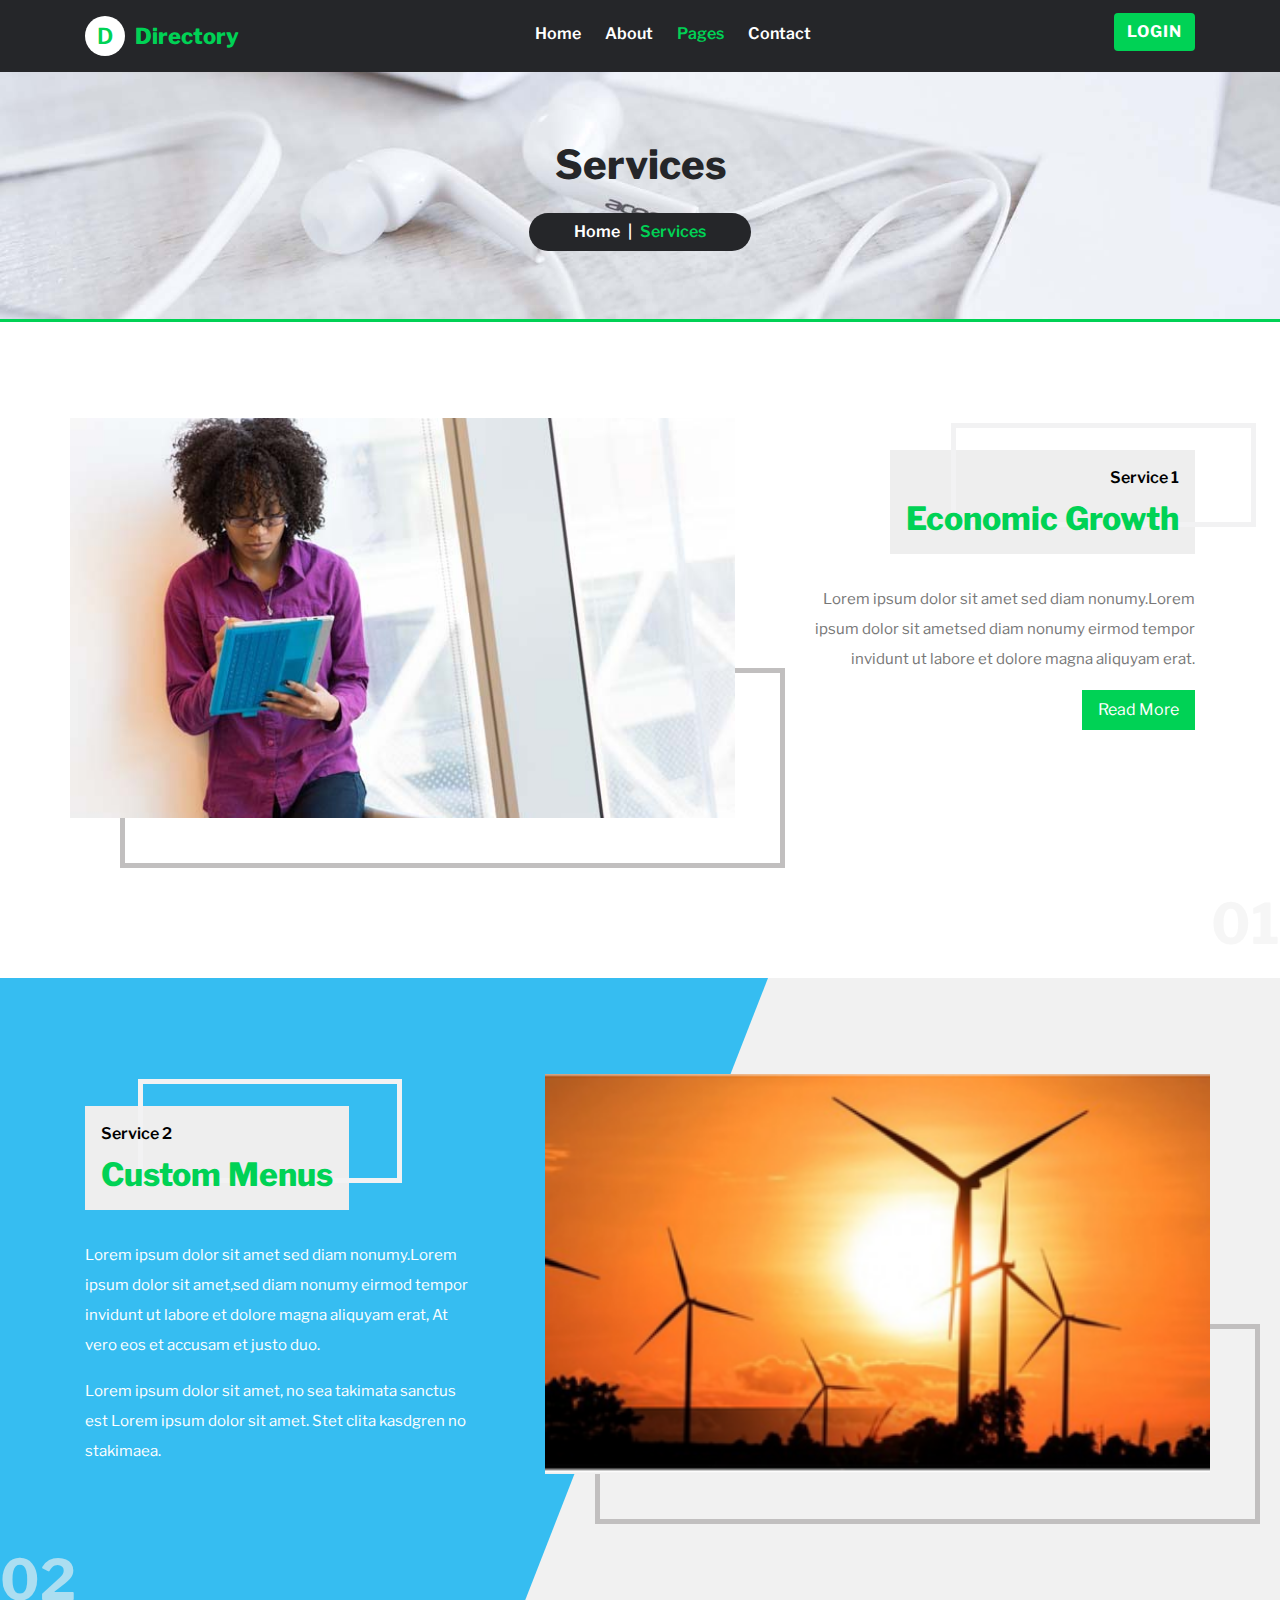
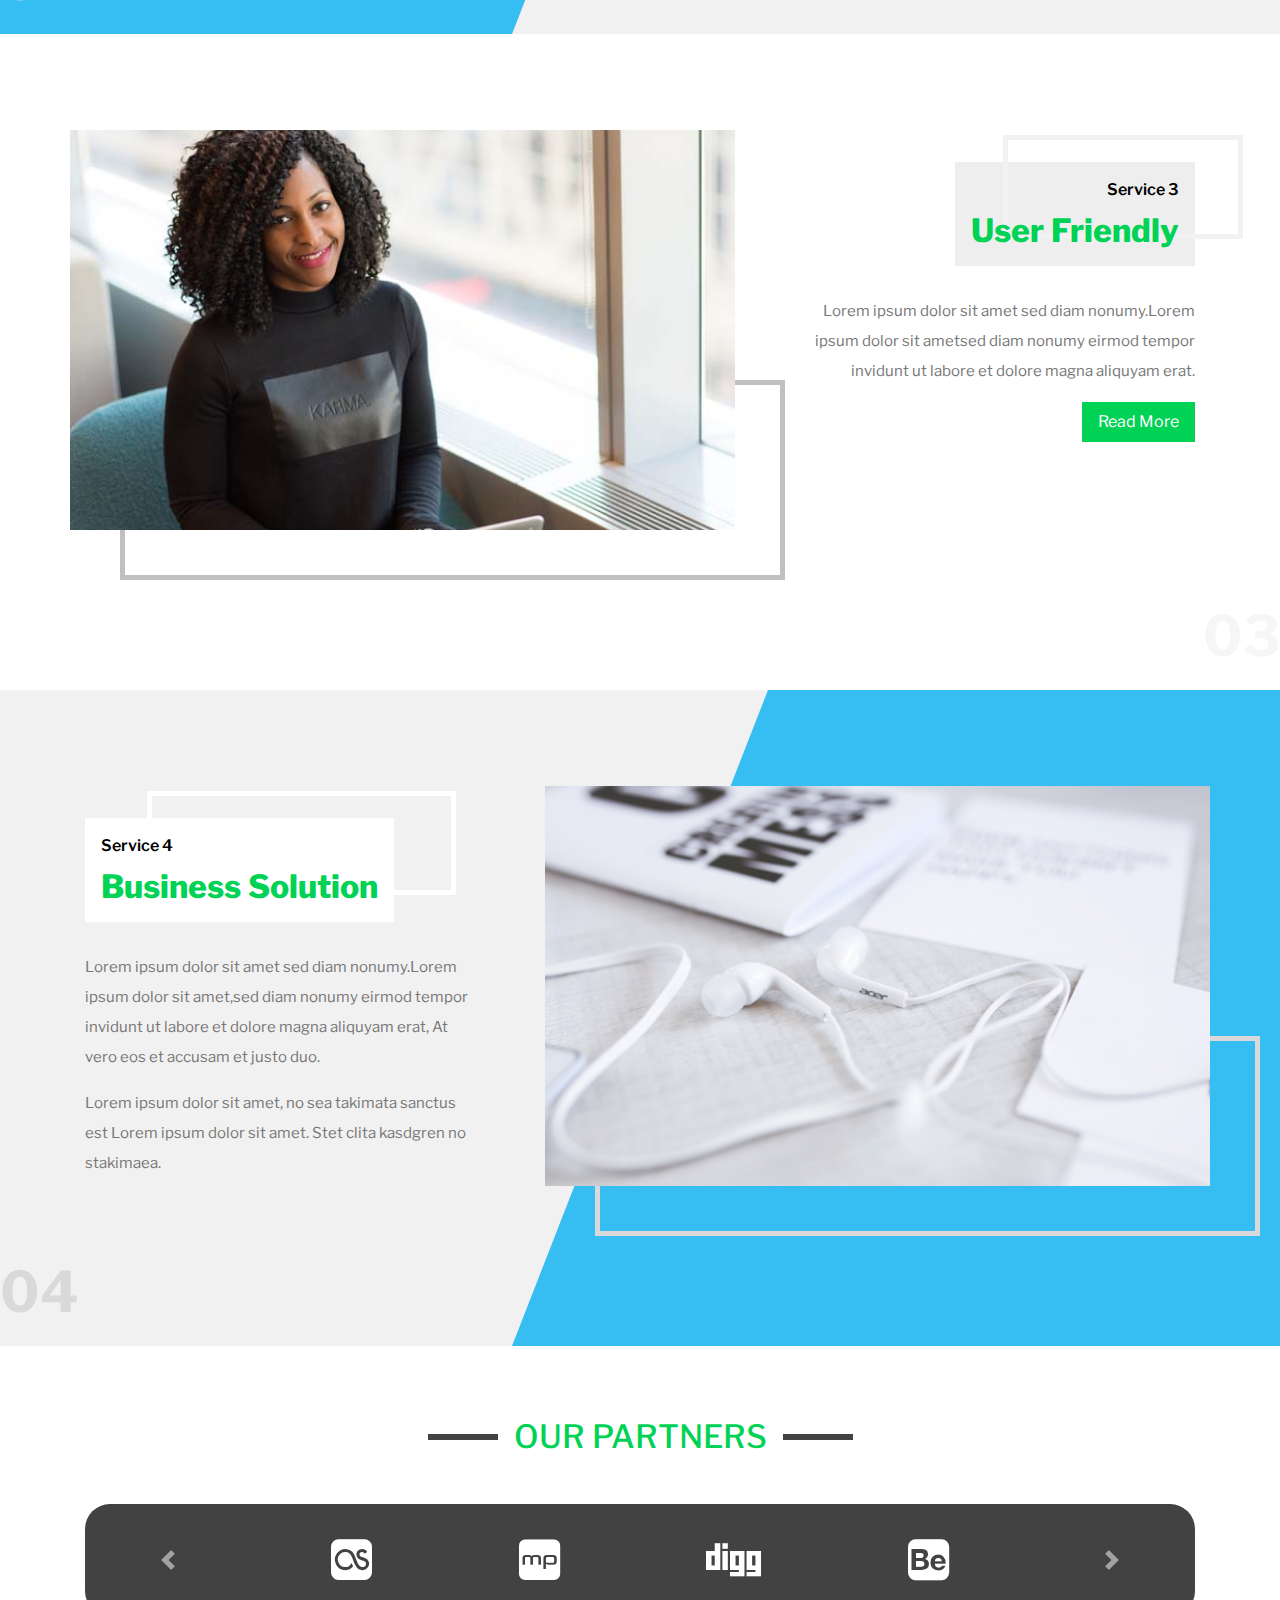
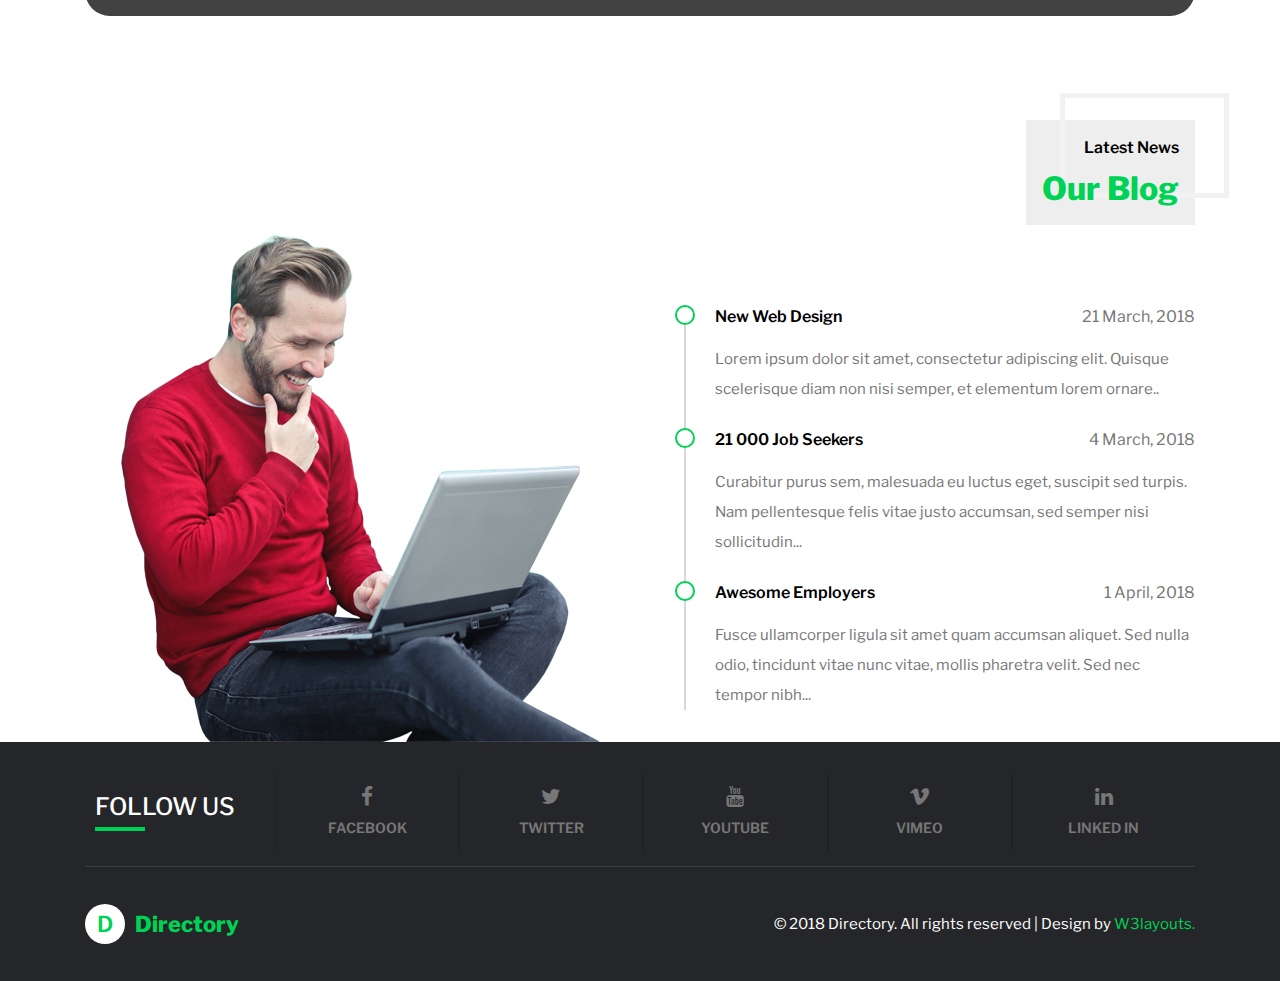
<file: services.html>
<!--Author: W3layouts
Author URL: http://w3layouts.com
License: Creative Commons Attribution 3.0 Unported
License URL: http://creativecommons.org/licenses/by/3.0/
-->

<!DOCTYPE html>
<html lang="zxx">

<head>
    <title>Directory Business Category Flat Bootstrap Responsive website Template | services :: w3layouts</title>
    <meta name="viewport" content="width=device-width, initial-scale=1">
    <meta charset="utf-8" />
    <meta name="keywords" content="Directory Responsive web template, Bootstrap Web Templates, Flat Web Templates, Android Compatible web template, 
	SmartPhone Compatible web template, free WebDesigns for Nokia, Samsung, LG, Sony Ericsson, Motorola web design" />
    <script>
        addEventListener("load", function () {
            setTimeout(hideURLbar, 0);
        }, false);

        function hideURLbar() {
            window.scrollTo(0, 1);
        }
    </script>
    <!-- Custom Theme files -->
    <link href="css/bootstrap.min.css" type="text/css" rel="stylesheet" media="all">
    <link href="css/style.css" type="text/css" rel="stylesheet" media="all">
    <!-- timeline -->
    <link href="css/timeline.css" type="text/css" rel="stylesheet" media="all">
    <!-- font-awesome icons -->
    <link href="css/font-awesome.min.css" rel="stylesheet">
    <!-- //Custom Theme files -->
    <!-- online-fonts -->
    <link href="//fonts.googleapis.com/css?family=Libre+Franklin:100,100i,200,200i,300,300i,400,400i,500,500i,600,600i,700,700i,800,800i,900,900i"
        rel="stylesheet">
</head>

<body>
    <!-- header -->
    <header>
        <div class="container">
            <nav class="navbar navbar-expand-lg navbar-light p-0">
                <h1><a class="navbar-brand" href="index.html">
                        <span>D</span>Directory
                    </a></h1>
                <button class="navbar-toggler ml-lg-auto ml-sm-5 bg-light" type="button" data-toggle="collapse"
                    data-target="#navbarSupportedContent" aria-controls="navbarSupportedContent" aria-expanded="false"
                    aria-label="Toggle navigation">
                    <span class="navbar-toggler-icon"></span>
                </button>
                <div class="collapse navbar-collapse" id="navbarSupportedContent">
                    <ul class="navbar-nav text-center mx-auto">
                        <li class="nav-item  mr-lg-4 mt-lg-0 mt-sm-4 mt-3">
                            <a class="hover-fill" href="index.html" data-txthover="Home">Home</a>
                        </li>
                        <li class="nav-item  mr-lg-4 mt-lg-0 mt-sm-4 mt-3">
                            <a class="hover-fill" href="about.html" data-txthover="About">about</a>
                        </li>
                        <li class="nav-item dropdown mr-lg-4 my-lg-0 my-sm-4 my-3 active">
                            <a class=" hover-fill" data-txthover="Pages" href="#" id="navbarDropdown" role="button"
                                data-toggle="dropdown" aria-haspopup="true" aria-expanded="false">
                                Pages
                            </a>
                            <div class="dropdown-menu" aria-labelledby="navbarDropdown">
                                <a class="hover-fill" href="services.html" data-txthover="Services">Services</a>
                                <a class="hover-fill" href="portfolio.html" data-txthover="Portfolio">Portfolio</a>
                                <div class="dropdown-divider"></div>
                                <a class="hover-fill" href="blog.html" data-txthover="Blog">Blog</a>
                                <a class="hover-fill" href="single.html" data-txthover="Single Post">Single Post
                                </a>
                            </div>
                        </li>
                        <li class="nav-item mr-lg-4 my-lg-0 mb-sm-4 mb-3">
                            <a class="hover-fill" href="contact.html" data-txthover="Contact">contact</a>
                        </li>
                    </ul>
                    <button type="button" class="btn bg-theme w3ls-btn text-uppercase font-weight-bold d-block"
                        data-toggle="modal" aria-pressed="false" data-target="#exampleModal">
                        Login
                    </button>
                </div>
            </nav>
        </div>
    </header>
    <!-- //header -->
    <!-- inner banner -->
    <div class="inner-banner-w3ls d-flex align-items-center text-center">
        <div class="container">
            <h6 class="agileinfo-title">services </h6>
            <ul class="breadcrumb-parent d-flex justify-content-center">
                <li class="breadcrumb-nav">
                    <a href="index.html">Home</a>
                </li>
                <li class="breadcrumb-nav active  text-capitalize" aria-current="page">services</li>
            </ul>
        </div>
    </div>
    <!-- //inner banner -->
    <!-- services top -->
    <section class="about-w3pvt text-right position-relative">
        <div class="container">
            <div class="about-row row">
                <div class="col-lg-7 service1-bg position-relative">
                    <div class="border-pos-wthree"></div>
                </div>
                <div class="col-lg-5 about-right-grid-w3">
                    <div class="title-sec-w3layouts_pvt">
                        <span class="title-wthree">service 1</span>
                        <h4 class="w3layouts_pvt-head">economic growth</h4>
                    </div>
                    <div class="abt-w3pvt-txt">
                        <p>Lorem ipsum dolor sit amet sed diam nonumy.Lorem ipsum dolor sit ametsed diam nonumy eirmod
                            tempor invidunt ut labore et dolore magna aliquyam erat.
                        </p>
                        <a href="about.html" class="bnr-btn">read more</a>
                    </div>
                </div>
            </div>
        </div>
        <h3>01</h3>
    </section>
    <!-- //services top -->
    <!-- services -->
    <section class="about-w3pvt-bot sec-space position-relative clip-wthree">
        <div class="container">
            <div class="about-row row">
                <div class="col-lg-5 about-right-grid-w3">
                    <div class="title-sec-w3layouts_pvt">
                        <span class="title-wthree">service 2</span>
                        <h4 class="w3layouts_pvt-head">custom menus</h4>
                    </div>
                    <div class="abt-w3pvt-txt-bot">
                        <p class="text-white">Lorem ipsum dolor sit amet sed diam nonumy.Lorem ipsum dolor sit amet,sed
                            diam nonumy eirmod
                            tempor invidunt ut labore et dolore magna aliquyam erat, At vero eos et accusam et justo
                            duo.
                        </p>
                        <p class="mt-3 text-white"> Lorem ipsum dolor sit amet, no sea takimata sanctus est Lorem
                            ipsum dolor sit amet. Stet clita kasdgren no stakimaea.</p>
                    </div>
                </div>
                <div class="col-lg-7 about-left-grid-w3-bot position-relative">
                    <div class="border-pos-wthree"></div>
                </div>
            </div>
        </div>
        <h3>02</h3>
    </section>
    <!-- //services -->
    <!-- portfolio -->
    <section class="about-w3pvt text-right position-relative">
        <div class="container">
            <div class="about-row row">
                <div class="col-lg-7 service2-bg position-relative port-bg">
                    <div class="border-pos-wthree"></div>
                </div>
                <div class="col-lg-5 about-right-grid-w3">
                    <div class="title-sec-w3layouts_pvt">
                        <span class="title-wthree">service 3</span>
                        <h4 class="w3layouts_pvt-head">user friendly</h4>
                    </div>
                    <div class="abt-w3pvt-txt">
                        <p>Lorem ipsum dolor sit amet sed diam nonumy.Lorem ipsum dolor sit ametsed diam nonumy eirmod
                            tempor invidunt ut labore et dolore magna aliquyam erat.
                        </p>
                        <a href="portfolio.html" class="bnr-btn">read more</a>
                    </div>
                </div>
            </div>
        </div>
        <h3>03</h3>
    </section>
    <!-- //portfolio -->
    <!-- expertise -->
    <section class="about-w3pvt-bot sec-space position-relative clip-wthree_bot">
        <div class="container">
            <div class="about-row row">
                <div class="col-lg-5 about-right-grid-w3">
                    <div class="title-sec-w3layouts_pvt bg-white">
                        <span class="title-wthree">service 4</span>
                        <h4 class="w3layouts_pvt-head">business solution</h4>
                    </div>
                    <div class="abt-w3pvt-txt-bot">
                        <p>Lorem ipsum dolor sit amet sed diam nonumy.Lorem ipsum dolor sit amet,sed diam nonumy eirmod
                            tempor invidunt ut labore et dolore magna aliquyam erat, At vero eos et accusam et justo
                            duo.
                        </p>
                        <p class="mt-3"> Lorem ipsum dolor sit amet, no sea takimata sanctus est Lorem
                            ipsum dolor sit amet. Stet clita kasdgren no stakimaea.</p>
                    </div>
                </div>
                <div class="col-lg-7 about-left-grid-w3-bot position-relative expert-bg">
                    <div class="border-pos-wthree border-exp"></div>
                </div>
            </div>
        </div>
        <h3 class="text-exp">04</h3>
    </section>
    <!-- //expertise -->
    <!-- brand slider -->
    <section class="footer-brand-slide py-lg-5">
        <div class="container py-4">
            <div class="d-flex justify-content-center align-items-center brand_title">
                <span></span>
                <h4 class="text-center">our partners</h4>
                <span></span>
            </div>
            <div class="brand-space">
                <div id="carouselExampleControls" class="carousel slide " data-ride="carousel">
                    <div class="carousel-inner"><a class="carousel-control-prev" href="#carouselExampleControls" role="button"
                            data-slide="prev">
                            <span class="carousel-control-prev-icon" aria-hidden="true"></span>
                            <span class="sr-only">Previous</span>
                        </a>
                        <a class="carousel-control-next" href="#carouselExampleControls" role="button" data-slide="next">
                            <span class="carousel-control-next-icon" aria-hidden="true"></span>
                            <span class="sr-only">Next</span>
                        </a>
                        <div class="carousel-item active text-center">
                            <div class="col-sm-7 mx-auto">
                                <ul class="d-sm-flex justify-content-between brand-icon-wthree">
                                    <li>
                                        <a class="thumbnail" href="#"><span class="fa fa-lastfm-square" aria-hidden="true"></span></a>
                                    </li>
                                    <li>
                                        <a class="thumbnail" href="#"><span class="fa fa-meanpath" aria-hidden="true"></span></a>
                                    </li>

                                    <li>
                                        <a class="thumbnail" href="#"><span class="fa fa-digg" aria-hidden="true"></span></a>
                                    </li>
                                    <li>
                                        <a class="thumbnail" href="#"><span class="fa fa-behance-square" aria-hidden="true"></span></a>
                                    </li>
                                </ul>
                            </div>
                        </div>
                        <div class="carousel-item text-center">
                            <!-- slider text -->
                            <div class="col-sm-7 mx-auto">
                                <ul class="d-sm-flex justify-content-between brand-icon-wthree">
                                    <li>
                                        <a class="thumbnail" href="#"><span class="fa fa-cc-discover" aria-hidden="true"></span></a>
                                    </li>
                                    <li>
                                        <a class="thumbnail" href="#"><span class="fa fa-cc-stripe" aria-hidden="true"></span></a>
                                    </li>
                                    <li>
                                        <a class="thumbnail" href="#"><span class="fa fa-cc-jcb" aria-hidden="true"></span></a>
                                    </li>

                                    <li>
                                        <a class="thumbnail" href="#"><span class="fa fa-cc-amex" aria-hidden="true"></span></a>
                                    </li>
                                </ul>
                            </div>
                        </div>
                    </div>
                </div>
            </div>
        </div>
    </section>
    <!-- brand slider -->
    <!-- latest news -->
    <section class="latest_news_w3pvt">
        <div class="container">
            <div class="row">
                <div class="col-lg-6 d-flex align-items-end">
                    <img src="images/b2.png" alt="" class="img-fluid" />
                </div>
                <div class="col-lg-6 text-right">
                    <div class="title-sec-w3layouts_pvt text-right">
                        <span class="title-wthree">latest news</span>
                        <h4 class="w3layouts_pvt-head">our blog</h4>
                    </div>
                    <ul class="timeline text-left">
                        <li>
                            <a target="_blank" href="blog.html">New Web Design</a>
                            <a href="single.html" class="float-right">21 March, 2018</a>
                            <p>Lorem ipsum dolor sit amet, consectetur adipiscing elit. Quisque scelerisque diam non
                                nisi
                                semper, et elementum lorem ornare..</p>
                        </li>
                        <li>
                            <a href="blog.html">21 000 Job Seekers</a>
                            <a href="single.html" class="float-right">4 March, 2018</a>
                            <p>Curabitur purus sem, malesuada eu luctus eget, suscipit sed turpis. Nam pellentesque
                                felis
                                vitae justo accumsan, sed semper nisi sollicitudin...</p>
                        </li>
                        <li>
                            <a href="blog.html">Awesome Employers</a>
                            <a href="single.html" class="float-right">1 April, 2018</a>
                            <p>Fusce ullamcorper ligula sit amet quam accumsan aliquet. Sed nulla odio, tincidunt vitae
                                nunc vitae, mollis pharetra velit. Sed nec tempor nibh...</p>
                        </li>
                    </ul>
                </div>

            </div>
        </div>
    </section>
    <!-- //latest news -->
    <!-- follow us -->
    <div class="social-w3pvt">
        <div class="container">
            <div class="row">
                <div class="col-lg-2 d-flex flex-column align-items-center justify-content-center">
                    <div class="follow-wthree">
                        <h4 class="text-uppercase text-white">follow us</h4>
                        <span class="wthree-line"></span>
                    </div>
                </div>
                <div class="col-lg-10 d-sm-flex social_icon_list">
                    <a href="#" class="list-group-item list-group-item-action"><span class="fa fa-facebook social_icon d-block"
                            aria-hidden="true"></span>
                        facebook
                    </a>
                    <a href="#" class="list-group-item list-group-item-action"> <span class="fa fa-twitter social_icon d-block"
                            aria-hidden="true"></span>
                        twitter
                    </a>
                    <a href="#" class="list-group-item list-group-item-action"> <span class="fa fa-youtube social_icon d-block"
                            aria-hidden="true"></span>
                        youtube
                    </a>
                    <a href="#" class="list-group-item list-group-item-action"><span class="fa fa-vimeo social_icon d-block"></span>
                        vimeo
                    </a>
                    <a href="#" class="list-group-item list-group-item-action border-right-0">
                        <span class="fa fa-linkedin social_icon d-block" aria-hidden="true"></span>
                        linked in
                    </a>
                </div>
            </div>
        </div>
    </div>
    <!-- follow us -->
    <footer>
        <div class="container">
            <div class="d-lg-flex justify-content-between align-items-center copy-right-wthree">
                <h2><a class="navbar-brand text-center" href="index.html">
                        <span>D</span>Directory
                    </a></h2>
                <div class="cpy-right text-center">
                    <p class="text-white">© 2018 Directory. All rights reserved | Design by
                        <a href="http://w3layouts.com" class="text-theme"> W3layouts.</a>
                    </p>
                </div>
            </div>
        </div>
    </footer>
    <!-- //footer -->
    <!-- login and register modal -->
    <div class="modal fade" id="exampleModal" tabindex="-1" role="dialog" aria-labelledby="exampleModalLabel"
        aria-hidden="true">
        <div class="modal-dialog modal-dialog-centered" role="document">
            <div class="modal-content">
                <div class="modal-header">
                    <h5 class="modal-title" id="exampleModalLabel">Login</h5>
                    <button type="button" class="close" data-dismiss="modal" aria-label="Close">
                        <span aria-hidden="true">&times;</span>
                    </button>
                </div>
                <div class="modal-body">
                    <form action="#" method="post" class="p-3">
                        <div class="form-group">
                            <label for="recipient-name" class="col-form-label">Username</label>
                            <input type="text" class="form-control" placeholder=" " name="Name" id="recipient-name"
                                required="">
                        </div>
                        <div class="form-group">
                            <label for="password" class="col-form-label">Password</label>
                            <input type="password" class="form-control" placeholder=" " name="Password" id="password"
                                required="">
                        </div>
                        <div class="right-w3l">
                            <input type="submit" class="form-control" value="Login">
                        </div>
                        <div class="row sub-w3l my-3">
                            <div class="col sub-agile">
                                <input type="checkbox" id="brand1" value="">
                                <label for="brand1" class="text-dark">
                                    <span></span>Remember me?</label>
                            </div>
                            <div class="col forgot-w3l text-right">
                                <a href="#" class="text-dark">Forgot Password?</a>
                            </div>
                        </div>
                        <p class="text-center dont-do">Don't have an account?
                            <a href="#" data-toggle="modal" data-target="#exampleModal1" class="text-dark">
                                Register Now</a>
                        </p>
                    </form>
                </div>
            </div>
        </div>
    </div>
    <!-- //login modal -->
    <!-- register modal -->
    <div class="modal fade" id="exampleModal1" tabindex="-1" role="dialog" aria-labelledby="exampleModalLabel1"
        aria-hidden="true">
        <div class="modal-dialog modal-dialog-centered" role="document">
            <div class="modal-content">
                <div class="modal-header">
                    <h5 class="modal-title" id="exampleModalLabel1">Register</h5>
                    <button type="button" class="close" data-dismiss="modal" aria-label="Close">
                        <span aria-hidden="true">&times;</span>
                    </button>
                </div>
                <div class="modal-body">
                    <form action="#" method="post" class="p-3">
                        <div class="form-group">
                            <label for="recipient-name" class="col-form-label">Username</label>
                            <input type="text" class="form-control" placeholder=" " name="Name" id="recipient-rname"
                                required="">
                        </div>
                        <div class="form-group">
                            <label for="recipient-email" class="col-form-label">Email</label>
                            <input type="email" class="form-control" placeholder=" " name="Email" id="recipient-email"
                                required="">
                        </div>
                        <div class="form-group">
                            <label for="password1" class="col-form-label">Password</label>
                            <input type="password" class="form-control" placeholder=" " name="Password" id="password1"
                                required="">
                        </div>
                        <div class="form-group">
                            <label for="password2" class="col-form-label">Confirm Password</label>
                            <input type="password" class="form-control" placeholder=" " name="Confirm Password" id="password2"
                                required="">
                        </div>
                        <div class="sub-w3l">
                            <div class="sub-agile">
                                <input type="checkbox" id="brand2" value="">
                                <label for="brand2" class="mb-3 text-dark">
                                    <span></span>I Accept to the Terms & Conditions</label>
                            </div>
                        </div>
                        <div class="right-w3l">
                            <input type="submit" class="form-control" value="Register">
                        </div>
                    </form>
                </div>
            </div>
        </div>
    </div>
    <!-- //register modal -->

    <!-- js -->
    <script src="js/jquery-2.2.3.min.js"></script>
    <!-- script for password match -->
    <script>
        window.onload = function () {
            document.getElementById("password1").onchange = validatePassword;
            document.getElementById("password2").onchange = validatePassword;
        }

        function validatePassword() {
            var pass2 = document.getElementById("password2").value;
            var pass1 = document.getElementById("password1").value;
            if (pass1 != pass2)
                document.getElementById("password2").setCustomValidity("Passwords Don't Match");
            else
                document.getElementById("password2").setCustomValidity('');
            //empty string means no validation error
        }
    </script>
    <!-- script for password match -->

    <!-- //js -->
    <script src="js/move-top.js"></script>
    <script src="js/easing.js"></script>
    <script>
        jQuery(document).ready(function ($) {
            $(".scroll").click(function (event) {
                event.preventDefault();

                $('html,body').animate({
                    scrollTop: $(this.hash).offset().top
                }, 1000);
            });
        });
    </script>
    <!-- //end-smooth-scrolling -->
    <!-- smooth-scrolling-of-move-up -->
    <script>
        $(document).ready(function () {
            /*
            var defaults = {
                containerID: 'toTop', // fading element id
                containerHoverID: 'toTopHover', // fading element hover id
                scrollSpeed: 1200,
                easingType: 'linear' 
            };
            */

            $().UItoTop({
                easingType: 'easeOutQuart'
            });

        });
    </script>
    <script src="js/SmoothScroll.min.js"></script>
    <!-- //smooth-scrolling-of-move-up -->
    <!-- Bootstrap core JavaScript
================================================== -->
    <!-- Placed at the end of the document so the pages load faster -->
    <script src="js/bootstrap.min.js"></script>
</body>

</html>
</file>
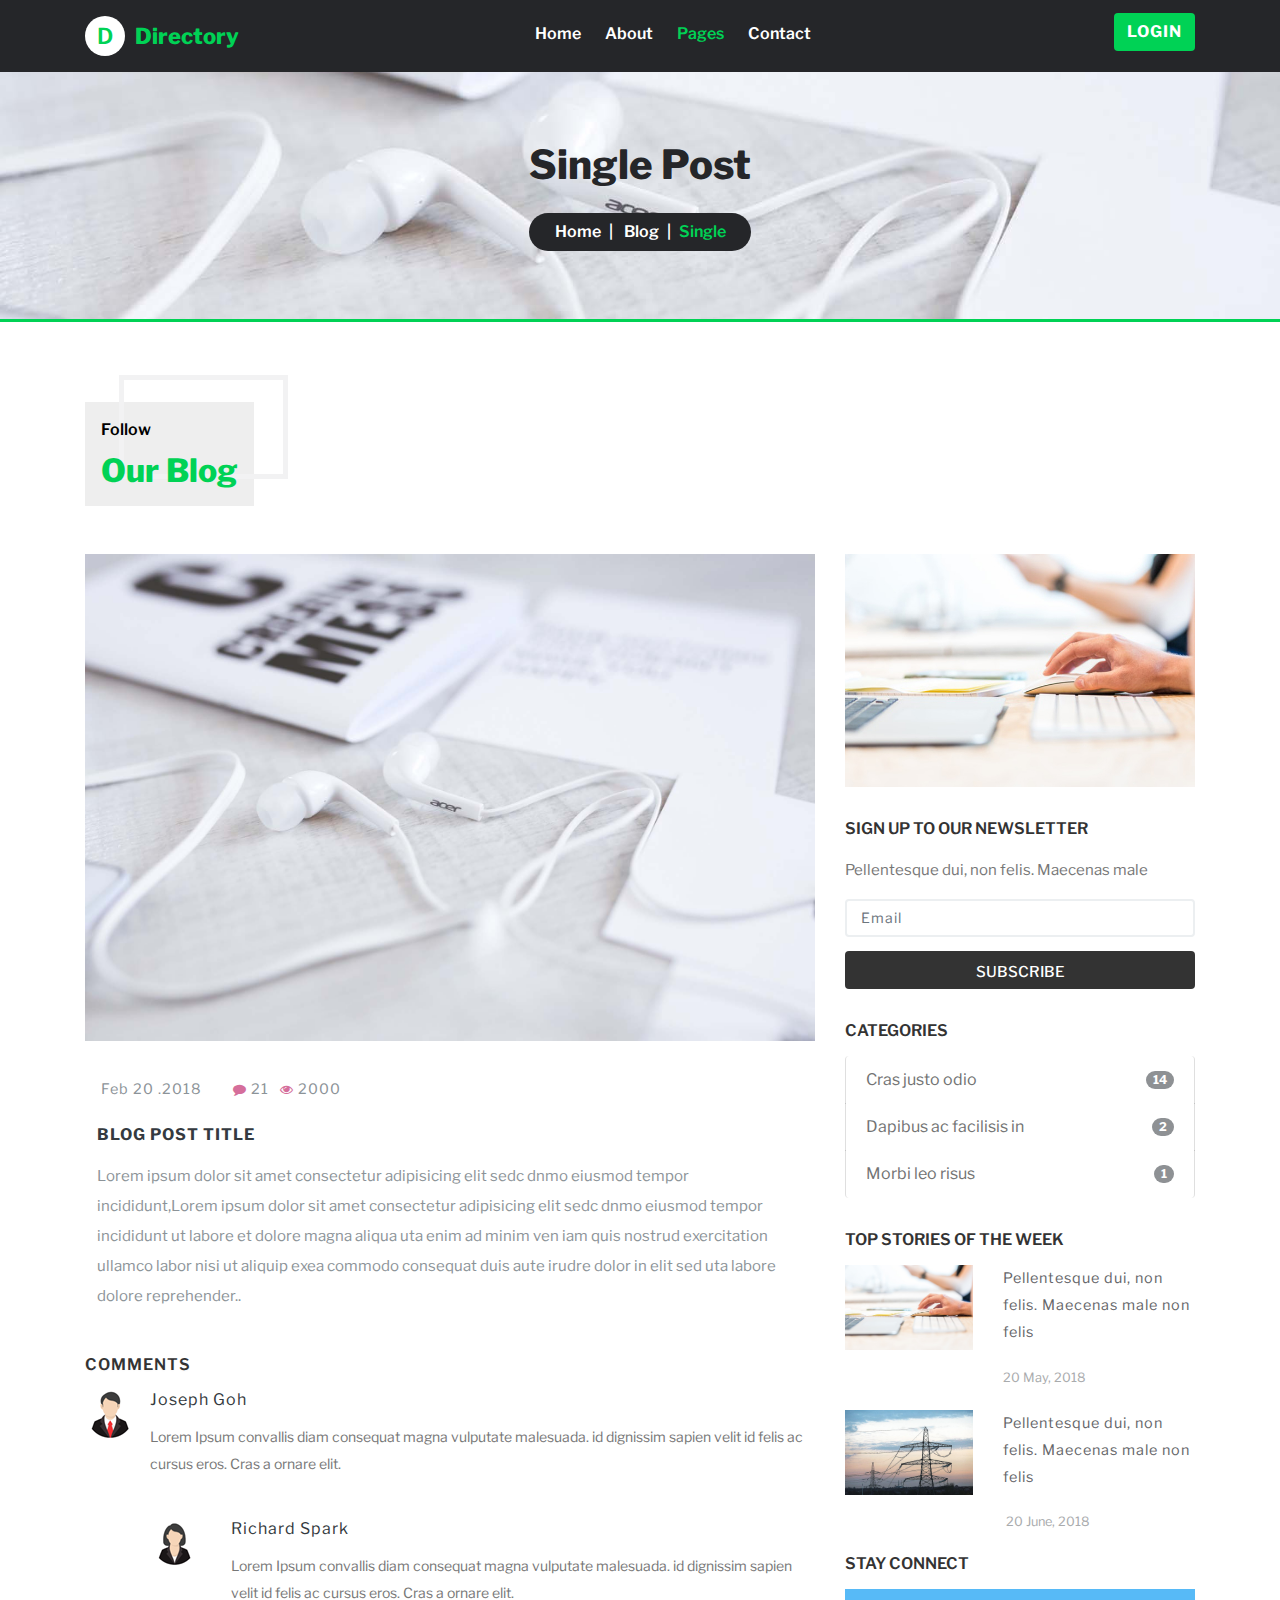
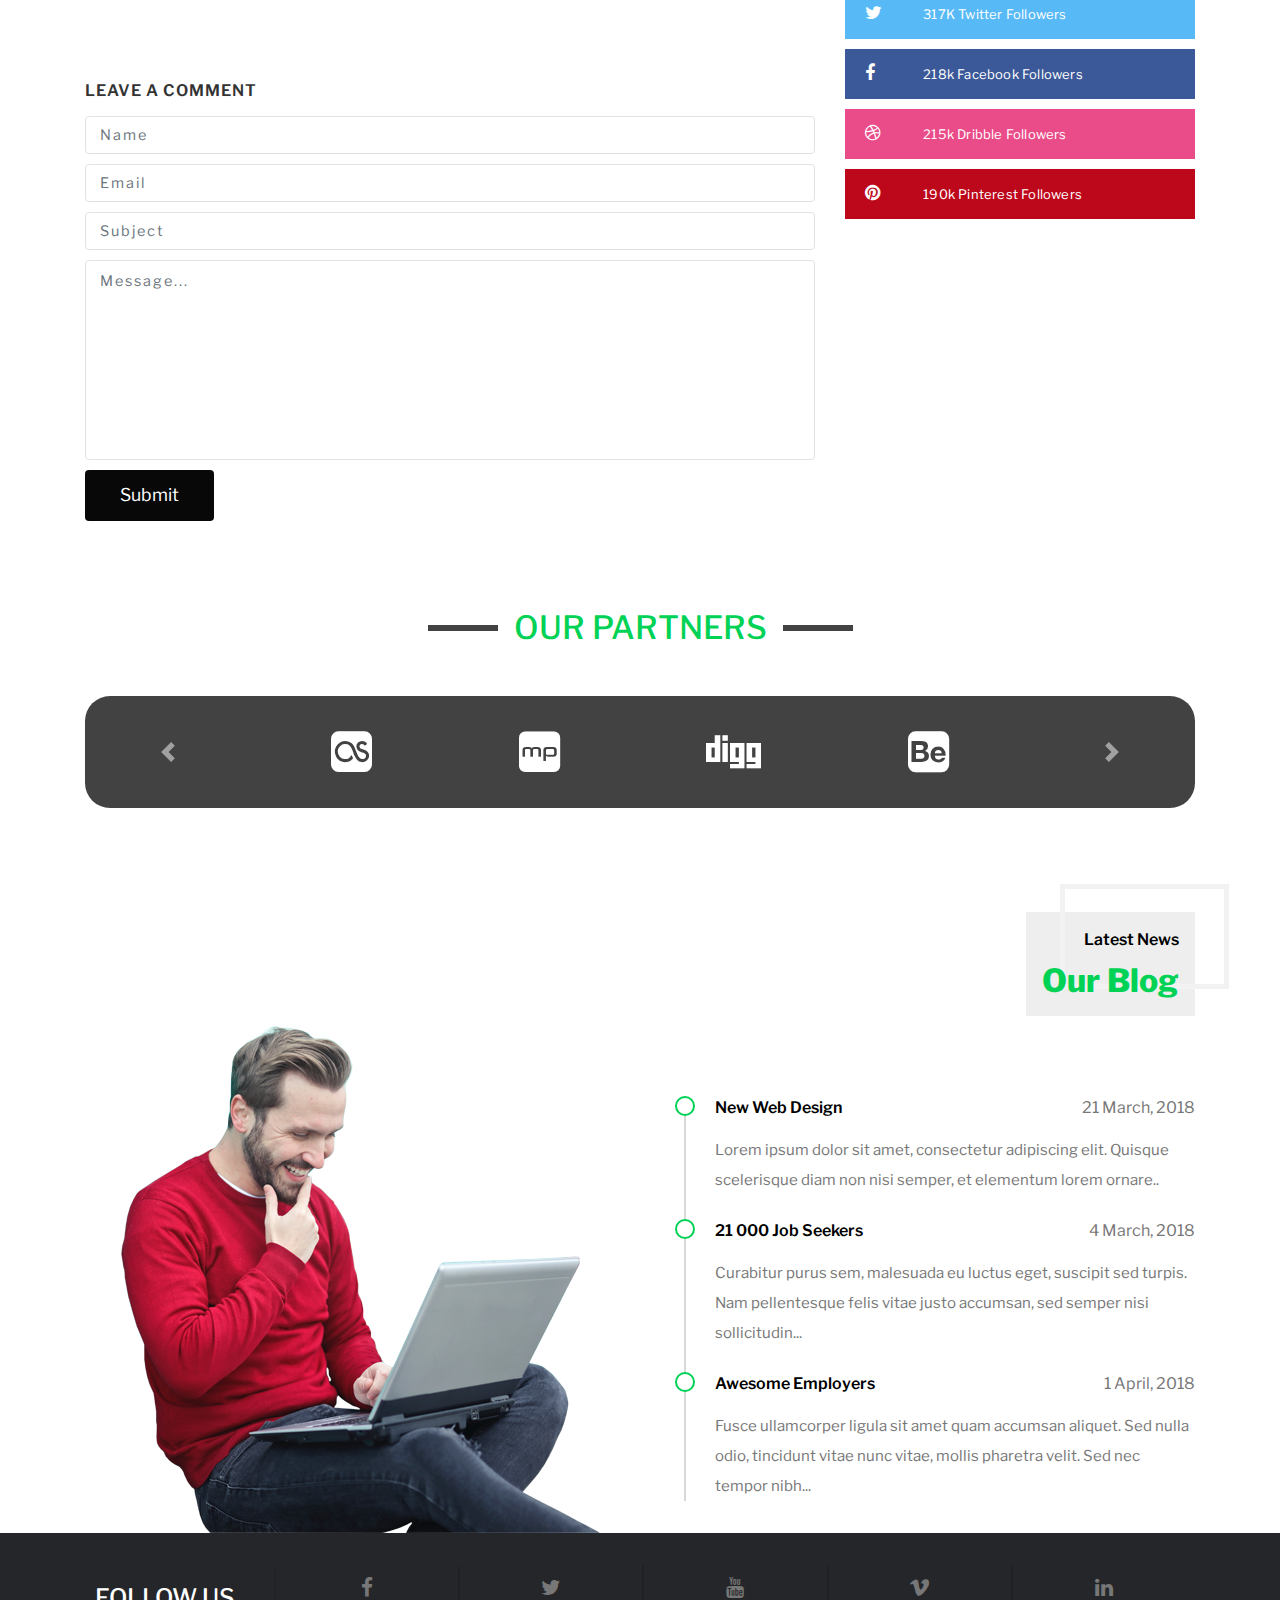
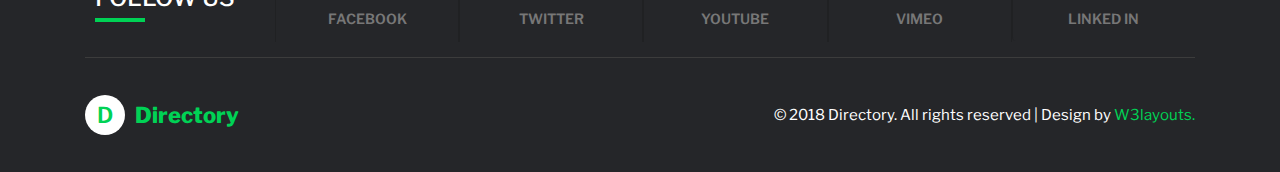
<file: single.html>
<!--Author: W3layouts
Author URL: http://w3layouts.com
License: Creative Commons Attribution 3.0 Unported
License URL: http://creativecommons.org/licenses/by/3.0/
-->

<!DOCTYPE html>
<html lang="zxx">

<head>
    <title>Directory Business Category Flat Bootstrap Responsive website Template | Single :: w3layouts</title>
    <meta name="viewport" content="width=device-width, initial-scale=1">
    <meta charset="utf-8" />
    <meta name="keywords" content="Directory Responsive web template, Bootstrap Web Templates, Flat Web Templates, Android Compatible web template, 
	SmartPhone Compatible web template, free WebDesigns for Nokia, Samsung, LG, Sony Ericsson, Motorola web design" />
    <script>
        addEventListener("load", function () {
            setTimeout(hideURLbar, 0);
        }, false);

        function hideURLbar() {
            window.scrollTo(0, 1);
        }
    </script>
    <!-- Custom Theme files -->
    <link href="css/bootstrap.min.css" type="text/css" rel="stylesheet" media="all">
    <link href="css/style.css" type="text/css" rel="stylesheet" media="all">
    <!-- timeline -->
    <link href="css/blog.css" type="text/css" rel="stylesheet" media="all">
    <link href="css/timeline.css" type="text/css" rel="stylesheet" media="all">
    <!-- font-awesome icons -->
    <link href="css/font-awesome.min.css" rel="stylesheet">
    <!-- //Custom Theme files -->
    <!-- online-fonts -->
    <link href="//fonts.googleapis.com/css?family=Libre+Franklin:100,100i,200,200i,300,300i,400,400i,500,500i,600,600i,700,700i,800,800i,900,900i"
        rel="stylesheet">
</head>

<body>
    <!-- header -->
    <header>
        <div class="container">
            <nav class="navbar navbar-expand-lg navbar-light p-0">
                <h1><a class="navbar-brand" href="index.html">
                        <span>D</span>Directory
                    </a></h1>
                <button class="navbar-toggler ml-lg-auto ml-sm-5 bg-light" type="button" data-toggle="collapse"
                    data-target="#navbarSupportedContent" aria-controls="navbarSupportedContent" aria-expanded="false"
                    aria-label="Toggle navigation">
                    <span class="navbar-toggler-icon"></span>
                </button>
                <div class="collapse navbar-collapse" id="navbarSupportedContent">
                    <ul class="navbar-nav text-center mx-auto">
                        <li class="nav-item  mr-lg-4 mt-lg-0 mt-sm-4 mt-3">
                            <a class="hover-fill" href="index.html" data-txthover="Home">Home</a>
                        </li>
                        <li class="nav-item  mr-lg-4 mt-lg-0 mt-sm-4 mt-3">
                            <a class="hover-fill" href="about.html" data-txthover="About">about</a>
                        </li>
                        <li class="nav-item dropdown mr-lg-4 my-lg-0 my-sm-4 my-3 active">
                            <a class=" hover-fill" data-txthover="Pages" href="#" id="navbarDropdown" role="button"
                                data-toggle="dropdown" aria-haspopup="true" aria-expanded="false">
                                Pages
                            </a>
                            <div class="dropdown-menu" aria-labelledby="navbarDropdown">
                                <a class="hover-fill" href="services.html" data-txthover="Services">Services</a>
                                <a class="hover-fill" href="portfolio.html" data-txthover="Portfolio">Portfolio</a>
                                <div class="dropdown-divider"></div>
                                <a class="hover-fill" href="blog.html" data-txthover="Blog">Blog</a>
                                <a class="hover-fill" href="single.html" data-txthover="Single Post">Single Post
                                </a>
                            </div>
                        </li>
                        <li class="nav-item mr-lg-4 my-lg-0 mb-sm-4 mb-3">
                            <a class="hover-fill" href="contact.html" data-txthover="Contact">contact</a>
                        </li>
                    </ul>
                    <button type="button" class="btn bg-theme w3ls-btn text-uppercase font-weight-bold d-block"
                        data-toggle="modal" aria-pressed="false" data-target="#exampleModal">
                        Login
                    </button>
                </div>
            </nav>
        </div>
    </header>
    <!-- //header -->
    <!-- inner banner -->
    <div class="inner-banner-w3ls d-flex align-items-center text-center">
        <div class="container">
            <h6 class="agileinfo-title">Single post </h6>
            <ul class="breadcrumb-parent d-flex justify-content-center">
                <li class="breadcrumb-nav">
                    <a href="index.html">Home</a>
                </li>
                <li class="breadcrumb-nav">
                    <a href="blog.html">Blog</a>
                </li>
                <li class="breadcrumb-nav active  text-capitalize" aria-current="page">single</li>
            </ul>
        </div>
    </div>
    <!-- //inner banner -->
    <!-- blog -->
    <section class="banner-bottom blog-space">
        <div class="container">
            <div class="inner-sec pt-lg-5  py-3">
                <div class="title-sec-w3layouts_pvt">
                    <span class="title-wthree">follow</span>
                    <h4 class="w3layouts_pvt-head">our blog</h4>
                </div>
                <div class="row mt-lg-5 mt-md-4 mt-4">
                    <!--left-->
                    <div class="col-lg-8 left-blog-info text-left">
                        <div class="card">
                            <a href="single.html">
                                <img src="images/bg.jpg" class="img-fluid" alt="">
                            </a>
                            <div class="card-body">
                                <ul class="blog-icons my-4">
                                    <li>
                                        <a href="#">
                                            <i class="fa fa-calendar-alt"></i> Feb 20 .2018</a>
                                    </li>
                                    <li class="mx-2">
                                        <a href="#">
                                            <i class="fa fa-comment"></i> 21</a>
                                    </li>
                                    <li>
                                        <a href="#">
                                            <i class="fa fa-eye"></i> 2000</a>
                                    </li>

                                </ul>
                                <h5 class="card-title ">
                                    <a href="single.html" class="text-dark font-weight-bold">Blog Post Title</a>
                                </h5>
                                <p class="card-text">Lorem ipsum dolor sit amet consectetur adipisicing elit sedc
                                    dnmo eiusmod tempor incididunt,Lorem
                                    ipsum dolor sit amet consectetur adipisicing elit sedc dnmo eiusmod tempor
                                    incididunt
                                    ut labore et dolore magna aliqua uta enim ad minim ven iam quis nostrud
                                    exercitation
                                    ullamco labor nisi ut aliquip exea commodo consequat duis aute irudre dolor in
                                    elit
                                    sed uta labore dolore reprehender.. </p>

                            </div>
                        </div>
                        <div class="comment-top">
                            <h4>Comments</h4>
                            <div class="media">
                                <img src="images/m.png" alt="" class="img-fluid rounded-circle">
                                <div class="media-body">
                                    <h5>Joseph Goh</h5>
                                    <p>Lorem Ipsum convallis diam consequat magna vulputate malesuada. id dignissim
                                        sapien
                                        velit id felis ac cursus eros. Cras a ornare elit.</p>

                                    <div class="media mt-3">
                                        <a class="d-flex pr-3" href="#">
                                            <img src="images/f.png" alt="" class="img-fluid rounded-circle">
                                        </a>
                                        <div class="media-body">
                                            <h5>Richard Spark</h5>
                                            <p>Lorem Ipsum convallis diam consequat magna vulputate malesuada. id
                                                dignissim
                                                sapien velit id felis ac cursus eros. Cras a ornare elit.</p>
                                        </div>
                                    </div>
                                </div>
                            </div>
                        </div>
                        <div class="comment-top">
                            <h4>Leave a Comment</h4>
                            <div class="comment-bottom">
                                <form action="#" method="post">
                                    <input class="form-control" type="text" name="Name" placeholder="Name" required="">
                                    <input class="form-control" type="email" name="Email" placeholder="Email" required="">

                                    <input class="form-control" type="text" name="Subject" placeholder="Subject"
                                        required="">

                                    <textarea class="form-control" name="Message" placeholder="Message..." required=""></textarea>
                                    <button type="submit" class="btn btn-primary submit">Submit</button>
                                </form>
                            </div>
                        </div>

                    </div>
                    <!--//left-->
                    <!--right-->
                    <aside class="col-lg-4 right-blog-con text-left">
                        <div class="right-blog-info text-left">
                            <div class="tech-btm">
                                <img src="images/g2.jpg" class="img-fluid" alt="">
                            </div>
                            <div class="tech-btm">
                                <h4>Sign up to our newsletter</h4>
                                <p>Pellentesque dui, non felis. Maecenas male </p>
                                <form action="#" method="post">
                                    <input class="form-control" type="email" placeholder="Email" required="">
                                    <input class="form-control" type="submit" value="Subscribe">
                                </form>

                            </div>
                            <div class="tech-btm">
                                <h4>Categories</h4>
                                <ul class="list-group single">
                                    <li class="list-group-item d-flex justify-content-between align-items-center">
                                        Cras justo odio
                                        <span class="badge badge-primary badge-pill">14</span>
                                    </li>
                                    <li class="list-group-item d-flex justify-content-between align-items-center">
                                        Dapibus ac facilisis in
                                        <span class="badge badge-primary badge-pill">2</span>
                                    </li>
                                    <li class="list-group-item d-flex justify-content-between align-items-center">
                                        Morbi leo risus
                                        <span class="badge badge-primary badge-pill">1</span>
                                    </li>
                                </ul>
                            </div>
                            <div class="tech-btm mb-3">
                                <h4>Top stories of the week</h4>

                                <div class="blog-grids row mb-3">
                                    <div class="col-md-5 blog-grid-left">
                                        <a href="single.html">
                                            <img src="images/g2.jpg" class="img-fluid" alt="">
                                        </a>
                                    </div>
                                    <div class="col-md-7 blog-grid-right">

                                        <h5>
                                            <a href="single.html">Pellentesque dui, non felis. Maecenas male non
                                                felis </a>
                                        </h5>
                                        <div class="sub-meta">
                                            <span>
                                                <i class="far fa-clock"></i> 20 May, 2018</span>
                                        </div>
                                    </div>

                                </div>

                                <div class="blog-grids row">
                                    <div class="col-md-5 blog-grid-left">
                                        <a href="single.html">
                                            <img src="images/g3.jpg" class="img-fluid" alt="">
                                        </a>
                                    </div>
                                    <div class="col-md-7 blog-grid-right">
                                        <h5>
                                            <a href="single.html">Pellentesque dui, non felis. Maecenas male non
                                                felis </a>
                                        </h5>
                                        <div class="sub-meta">
                                            <span>
                                                <i class="fa fa-clock"></i> 20 June, 2018</span>
                                        </div>
                                    </div>

                                </div>

                            </div>
                            <div class="tech-btm widget_social text-left">
                                <h4>Stay Connect</h4>
                                <ul>

                                    <li>
                                        <a class="twitter" href="#">
                                            <i class="fa fa-twitter"></i>
                                            <span class="count">317K</span> Twitter Followers</a>
                                    </li>
                                    <li>
                                        <a class="facebook" href="#">
                                            <i class="fa fa-facebook-f"></i>
                                            <span class="count">218k</span> Facebook Followers</a>
                                    </li>
                                    <li>
                                        <a class="dribble" href="#">
                                            <i class="fa fa-dribbble"></i>

                                            <span class="count">215k</span> Dribble Followers</a>
                                    </li>
                                    <li>
                                        <a class="pin" href="#">
                                            <i class="fa fa-pinterest"></i>
                                            <span class="count">190k</span> Pinterest Followers</a>
                                    </li>

                                </ul>
                            </div>
                        </div>
                    </aside>
                    <!--//right-->

                </div>
            </div>
        </div>
    </section>
    <!-- //blog-->
    <!-- brand slider -->
    <section class="footer-brand-slide py-lg-5">
        <div class="container py-4">
            <div class="d-flex justify-content-center align-items-center brand_title">
                <span></span>
                <h4 class="text-center">our partners</h4>
                <span></span>
            </div>
            <div class="brand-space">
                <div id="carouselExampleControls" class="carousel slide " data-ride="carousel">
                    <div class="carousel-inner"><a class="carousel-control-prev" href="#carouselExampleControls" role="button"
                            data-slide="prev">
                            <span class="carousel-control-prev-icon" aria-hidden="true"></span>
                            <span class="sr-only">Previous</span>
                        </a>
                        <a class="carousel-control-next" href="#carouselExampleControls" role="button" data-slide="next">
                            <span class="carousel-control-next-icon" aria-hidden="true"></span>
                            <span class="sr-only">Next</span>
                        </a>
                        <div class="carousel-item active text-center">
                            <div class="col-sm-7 mx-auto">
                                <ul class="d-sm-flex justify-content-between brand-icon-wthree">
                                    <li>
                                        <a class="thumbnail" href="#"><span class="fa fa-lastfm-square" aria-hidden="true"></span></a>
                                    </li>
                                    <li>
                                        <a class="thumbnail" href="#"><span class="fa fa-meanpath" aria-hidden="true"></span></a>
                                    </li>

                                    <li>
                                        <a class="thumbnail" href="#"><span class="fa fa-digg" aria-hidden="true"></span></a>
                                    </li>
                                    <li>
                                        <a class="thumbnail" href="#"><span class="fa fa-behance-square" aria-hidden="true"></span></a>
                                    </li>
                                </ul>
                            </div>
                        </div>
                        <div class="carousel-item text-center">
                            <!-- slider text -->
                            <div class="col-sm-7 mx-auto">
                                <ul class="d-sm-flex justify-content-between brand-icon-wthree">
                                    <li>
                                        <a class="thumbnail" href="#"><span class="fa fa-cc-discover" aria-hidden="true"></span></a>
                                    </li>
                                    <li>
                                        <a class="thumbnail" href="#"><span class="fa fa-cc-stripe" aria-hidden="true"></span></a>
                                    </li>
                                    <li>
                                        <a class="thumbnail" href="#"><span class="fa fa-cc-jcb" aria-hidden="true"></span></a>
                                    </li>

                                    <li>
                                        <a class="thumbnail" href="#"><span class="fa fa-cc-amex" aria-hidden="true"></span></a>
                                    </li>
                                </ul>
                            </div>
                        </div>
                    </div>
                </div>
            </div>
        </div>
    </section>
    <!-- brand slider -->
    <!-- latest news -->
    <section class="latest_news_w3pvt">
        <div class="container">
            <div class="row">
                <div class="col-lg-6 d-flex align-items-end">
                    <img src="images/b2.png" alt="" class="img-fluid" />
                </div>
                <div class="col-lg-6 text-right">
                    <div class="title-sec-w3layouts_pvt text-right">
                        <span class="title-wthree">latest news</span>
                        <h4 class="w3layouts_pvt-head">our blog</h4>
                    </div>
                    <ul class="timeline text-left">
                        <li>
                            <a target="_blank" href="blog.html">New Web Design</a>
                            <a href="single.html" class="float-right">21 March, 2018</a>
                            <p>Lorem ipsum dolor sit amet, consectetur adipiscing elit. Quisque scelerisque diam non
                                nisi
                                semper, et elementum lorem ornare..</p>
                        </li>
                        <li>
                            <a href="blog.html">21 000 Job Seekers</a>
                            <a href="single.html" class="float-right">4 March, 2018</a>
                            <p>Curabitur purus sem, malesuada eu luctus eget, suscipit sed turpis. Nam pellentesque
                                felis
                                vitae justo accumsan, sed semper nisi sollicitudin...</p>
                        </li>
                        <li>
                            <a href="blog.html">Awesome Employers</a>
                            <a href="single.html" class="float-right">1 April, 2018</a>
                            <p>Fusce ullamcorper ligula sit amet quam accumsan aliquet. Sed nulla odio, tincidunt vitae
                                nunc vitae, mollis pharetra velit. Sed nec tempor nibh...</p>
                        </li>
                    </ul>
                </div>

            </div>
        </div>
    </section>
    <!-- //latest news -->
    <!-- follow us -->
    <div class="social-w3pvt">
        <div class="container">
            <div class="row">
                <div class="col-lg-2 d-flex flex-column align-items-center justify-content-center">
                    <div class="follow-wthree">
                        <h4 class="text-uppercase text-white">follow us</h4>
                        <span class="wthree-line"></span>
                    </div>
                </div>
                <div class="col-lg-10 d-sm-flex social_icon_list">
                    <a href="#" class="list-group-item list-group-item-action"><span class="fa fa-facebook social_icon d-block"
                            aria-hidden="true"></span>
                        facebook
                    </a>
                    <a href="#" class="list-group-item list-group-item-action"> <span class="fa fa-twitter social_icon d-block"
                            aria-hidden="true"></span>
                        twitter
                    </a>
                    <a href="#" class="list-group-item list-group-item-action"> <span class="fa fa-youtube social_icon d-block"
                            aria-hidden="true"></span>
                        youtube
                    </a>
                    <a href="#" class="list-group-item list-group-item-action"><span class="fa fa-vimeo social_icon d-block"></span>
                        vimeo
                    </a>
                    <a href="#" class="list-group-item list-group-item-action border-right-0">
                        <span class="fa fa-linkedin social_icon d-block" aria-hidden="true"></span>
                        linked in
                    </a>
                </div>
            </div>
        </div>
    </div>
    <!-- follow us -->
    <footer>
        <div class="container">
            <div class="d-lg-flex justify-content-between align-items-center copy-right-wthree">
                <h2><a class="navbar-brand text-center" href="index.html">
                        <span>D</span>Directory
                    </a></h2>
                <div class="cpy-right text-center">
                    <p class="text-white">© 2018 Directory. All rights reserved | Design by
                        <a href="http://w3layouts.com" class="text-theme"> W3layouts.</a>
                    </p>
                </div>
            </div>
        </div>
    </footer>
    <!-- //footer -->
    <!-- login and register modal -->
    <div class="modal fade" id="exampleModal" tabindex="-1" role="dialog" aria-labelledby="exampleModalLabel"
        aria-hidden="true">
        <div class="modal-dialog modal-dialog-centered" role="document">
            <div class="modal-content">
                <div class="modal-header">
                    <h5 class="modal-title" id="exampleModalLabel">Login</h5>
                    <button type="button" class="close" data-dismiss="modal" aria-label="Close">
                        <span aria-hidden="true">&times;</span>
                    </button>
                </div>
                <div class="modal-body">
                    <form action="#" method="post" class="p-3">
                        <div class="form-group">
                            <label for="recipient-name" class="col-form-label">Username</label>
                            <input type="text" class="form-control" placeholder=" " name="Name" id="recipient-name"
                                required="">
                        </div>
                        <div class="form-group">
                            <label for="password" class="col-form-label">Password</label>
                            <input type="password" class="form-control" placeholder=" " name="Password" id="password"
                                required="">
                        </div>
                        <div class="right-w3l">
                            <input type="submit" class="form-control" value="Login">
                        </div>
                        <div class="row sub-w3l my-3">
                            <div class="col sub-agile">
                                <input type="checkbox" id="brand1" value="">
                                <label for="brand1" class="text-dark">
                                    <span></span>Remember me?</label>
                            </div>
                            <div class="col forgot-w3l text-right">
                                <a href="#" class="text-dark">Forgot Password?</a>
                            </div>
                        </div>
                        <p class="text-center dont-do">Don't have an account?
                            <a href="#" data-toggle="modal" data-target="#exampleModal1" class="text-dark">
                                Register Now</a>
                        </p>
                    </form>
                </div>
            </div>
        </div>
    </div>
    <!-- //login modal -->
    <!-- register modal -->
    <div class="modal fade" id="exampleModal1" tabindex="-1" role="dialog" aria-labelledby="exampleModalLabel1"
        aria-hidden="true">
        <div class="modal-dialog modal-dialog-centered" role="document">
            <div class="modal-content">
                <div class="modal-header">
                    <h5 class="modal-title" id="exampleModalLabel1">Register</h5>
                    <button type="button" class="close" data-dismiss="modal" aria-label="Close">
                        <span aria-hidden="true">&times;</span>
                    </button>
                </div>
                <div class="modal-body">
                    <form action="#" method="post" class="p-3">
                        <div class="form-group">
                            <label for="recipient-name" class="col-form-label">Username</label>
                            <input type="text" class="form-control" placeholder=" " name="Name" id="recipient-rname"
                                required="">
                        </div>
                        <div class="form-group">
                            <label for="recipient-email" class="col-form-label">Email</label>
                            <input type="email" class="form-control" placeholder=" " name="Email" id="recipient-email"
                                required="">
                        </div>
                        <div class="form-group">
                            <label for="password1" class="col-form-label">Password</label>
                            <input type="password" class="form-control" placeholder=" " name="Password" id="password1"
                                required="">
                        </div>
                        <div class="form-group">
                            <label for="password2" class="col-form-label">Confirm Password</label>
                            <input type="password" class="form-control" placeholder=" " name="Confirm Password" id="password2"
                                required="">
                        </div>
                        <div class="sub-w3l">
                            <div class="sub-agile">
                                <input type="checkbox" id="brand2" value="">
                                <label for="brand2" class="mb-3 text-dark">
                                    <span></span>I Accept to the Terms & Conditions</label>
                            </div>
                        </div>
                        <div class="right-w3l">
                            <input type="submit" class="form-control" value="Register">
                        </div>
                    </form>
                </div>
            </div>
        </div>
    </div>
    <!-- //register modal -->

    <!-- js -->
    <script src="js/jquery-2.2.3.min.js"></script>
    <!-- script for password match -->
    <script>
        window.onload = function () {
            document.getElementById("password1").onchange = validatePassword;
            document.getElementById("password2").onchange = validatePassword;
        }

        function validatePassword() {
            var pass2 = document.getElementById("password2").value;
            var pass1 = document.getElementById("password1").value;
            if (pass1 != pass2)
                document.getElementById("password2").setCustomValidity("Passwords Don't Match");
            else
                document.getElementById("password2").setCustomValidity('');
            //empty string means no validation error
        }
    </script>
    <!-- script for password match -->

    <!-- //js -->
    <script src="js/move-top.js"></script>
    <script src="js/easing.js"></script>
    <script>
        jQuery(document).ready(function ($) {
            $(".scroll").click(function (event) {
                event.preventDefault();

                $('html,body').animate({
                    scrollTop: $(this.hash).offset().top
                }, 1000);
            });
        });
    </script>
    <!-- //end-smooth-scrolling -->
    <!-- smooth-scrolling-of-move-up -->
    <script>
        $(document).ready(function () {
            /*
            var defaults = {
                containerID: 'toTop', // fading element id
                containerHoverID: 'toTopHover', // fading element hover id
                scrollSpeed: 1200,
                easingType: 'linear' 
            };
            */

            $().UItoTop({
                easingType: 'easeOutQuart'
            });

        });
    </script>
    <script src="js/SmoothScroll.min.js"></script>
    <!-- //smooth-scrolling-of-move-up -->
    <!-- Bootstrap core JavaScript
================================================== -->
    <!-- Placed at the end of the document so the pages load faster -->
    <script src="js/bootstrap.min.js"></script>
</body>

</html>
</file>
<file: css/style.css>
/*--Author: W3Layouts
	Author URL: http://w3layouts.com
	License: Creative Commons Attribution 3.0 Unported
	License URL: http://creativecommons.org/licenses/by/3.0/
 --*/
body {
	font-family: 'Libre Franklin', sans-serif;
	background: #fff;
}

body a {
	transition: 0.5s all;
	-webkit-transition: 0.5s all;
	-moz-transition: 0.5s all;
	-o-transition: 0.5s all;
	-ms-transition: 0.5s all;
	text-decoration: none;
	outline: none;
}

h1,
h2,
h3,
h4,
h5,
h6 {
	margin: 0;
	font-family: 'Libre Franklin', sans-serif;
}

p {
	margin: 0;
	color: #777;
	font-size: 15px;
	line-height: 2;
}

ul {
	margin: 0;
	padding: 0;
}

ul {
	list-style-type: none;
}

body a:hover {
	text-decoration: none;
}

body a:focus {
	outline: none;
	text-decoration: none;
}

.list-group-item {
	background-color: transparent;
}

/*-- bottom-to-top --*/
#toTop {
	display: none;
	text-decoration: none;
	position: fixed;
	bottom: 24px;
	right: 3%;
	overflow: hidden;
	z-index: 999;
	width: 32px;
	height: 32px;
	border: none;
	text-indent: 100%;
	background: url(../images/move-top.png) no-repeat 0px 0px;
}

#toTopHover {
	width: 32px;
	height: 32px;
	display: block;
	overflow: hidden;
	float: right;
	opacity: 0;
	-moz-opacity: 0;
	filter: alpha(opacity=0);
}

/*-- //bottom-to-top --*/
/* header */
.text-theme {
	color: #00d255;
}

.bg-theme {
	background: #00d255;
	color: #fff;
}

a.navbar-brand {
	font-size: 22px;
	font-weight: 800;
	color: #00d255;
}

.navbar-light .navbar-brand {
	color: #00d255;
}

.navbar-light .navbar-brand:hover {
	color: #00d255;
}

.navbar-brand span {
	font-size: 22px;
	color: #00d255;
	font-weight: 600;
	line-height: 40px;
	width: 40px;
	height: 40px;
	background: #fff;
	text-align: center;
	border-radius: 50%;
	display: inline-block;
	margin-right: 10px;
}

.w3ls-btn {
	font-size: 16px;
	letter-spacing: 1px;
	margin-top: -3px;
}

.navbar-light .navbar-nav .nav-link {
	font-weight: 600;
	text-transform: capitalize;
	color: #000;
	letter-spacing: 1px;
	font-family: 'Libre Franklin', sans-serif;
}

.navbar-light .navbar-nav .nav-link:hover,
.navbar-light .navbar-nav .nav-link:focus,
.navbar-light .navbar-nav .show>.nav-link,
.navbar-light .navbar-nav .active>.nav-link,
.navbar-light .navbar-nav .nav-link.show,
.navbar-light .navbar-nav .nav-link.active {
	color: #6887ff;
	background: #fff;
	border-radius: 5px;
}

ul.d-flex.header-agile li span {
	margin-right: 1em;
	color: #ff1949;
}

ul.d-flex.header-agile li:first-child {
	margin-right: 1em;
}

.hearder-right-agile {
	padding-left: 13em;
}

.header-top {
	background: #131313;
}

ul.d-flex.header-agile {
	padding-top: 15px;
}

.dropdown-menu a {
	display: block;
	margin: 10px 0;
	color: #000 !important;
}

.dropdown-menu {
	padding: 0.5rem 1rem 1rem;
}

.dropdown-menu a.hover-fill:after {
	top: 0;
}

.hover-fill {
	position: relative;
	font-size: 16px;
	font-weight: 600;
	text-decoration: none;
	text-transform: capitalize;
	color: #fff;
	transition: all .3s;
}

.hover-fill:hover {
	color: transparent;
}

.hover-fill:hover:after {
	max-width: 100%;
}

.hover-fill:after {
	content: attr(data-txthover);
	position: absolute;
	top: -2px;
	left: 0;
	max-width: 0;
	color: #00d255;
	;
	white-space: nowrap;
	overflow: hidden;
	transition: max-width .3s ease-out;
}

li.nav-item.active a {
	color: #00d255;
}

header {
	    
	padding: 6px 0 11px;
	background: #252629;
	    width: 100%;
}

/*-- //header --*/
/* banner */
.banner-w3pvt-bg {
	background: url(../images/bg1.jpg) no-repeat left;
	background-size: cover;
	min-height: 100vh;
	position: relative;
	z-index: 1;
}

.banner2-w3pvt {
	
	background-size: cover;
	min-height: 100vh;
	position: relative;
	z-index: 1;
}

.bnr-w3pvt-txt h3 {
	color: #000;
	text-transform: uppercase;
	font-weight: 800;
	
	font-size: 3em;
	word-spacing: 10px;
	letter-spacing: 2.5px;
}

.bnr-sub-txt span {
	height: 5px;
	display: block;
	width: 22%;
	background: #50555b;
}

.bnr-sub-txt {
	margin-top: 1em;
}

.bnr-w3pvt-txt p {
	letter-spacing: 1px;
	font-weight: 600;
	word-spacing: 4px;
	color: #333;
}

.bnr-w3pvt-txt {
	padding: 18em 0 10em;
}

form.bnr-field .form-control {
	border-radius: 0;
}

.bnr-sub-form h3 {
	color: #000;
	font-size: 1.3em;
	text-transform: capitalize;
}

.bnr-form-w3ls {
	background: #fff;
	padding: 1em;
	border: 7px solid rgba(20, 18, 19, 0.2);
}

/* //banner */
/* inner banner */
.inner-banner-w3ls {
	background: url(../images/bg.jpg) no-repeat center;
	-webkit-background-size: cover;
	-moz-background-size: cover;
	-o-background-size: cover;
	-ms-background-size: cover;
	background-size: cover;
	min-height: 250px;
	border-bottom: 3px solid #00d255;
}

li.breadcrumb-nav {
	font-size: 1em;
	color: #fff;
	list-style-type: none;
	font-weight: 600;
}

li.breadcrumb-nav a {
	color: #fff;
	font-size: 1em;
}

li.breadcrumb-nav.active {
	color: #00d255;
}

.breadcrumb-nav+.breadcrumb-nav::before {
	display: inline-block;
	padding-right: 0.5rem;
	padding-left: 0.5rem;
	color: #fff;
	content: "|";
}

h6.agileinfo-title {
	color: #252629;
	text-transform: capitalize;
	font-weight: 800;
	font-size: 3em;
}

ul.breadcrumb-parent {
	width: 20%;
	margin: 1.5em auto 0;
	background: #252629;
	padding: 7px 0;
	border-radius: 30px;
}

/* //inner banner */
/* about */
.about-left-grid-w3 {
	background: url(../images/g3.jpg) no-repeat center;
	background-size: cover;
	min-height: 400px;
}

.about-left-grid-w3.port-bg {
	background: url(../images/g16.jpg) no-repeat center;
	background-size: cover;
	min-height: 400px;
}

.about-left-grid-w3-bot {
	background: url(../images/g1.jpg) no-repeat center;
	background-size: cover;
	min-height: 400px;
}

.expert-bg {
	background: url(../images/g5.jpg) no-repeat center;
	background-size: cover;
	min-height: 400px;
}

/* services */
.service1-bg {
	background: url(../images/s1.jpg) no-repeat center;
	background-size: cover;
	min-height: 400px;
}

.service2-bg {
	background: url(../images/s2.jpg) no-repeat center;
	background-size: cover;
	min-height: 400px;
}

/* services */
.text-exp {
	color: #dad8d8 !important;
}

.border-exp {
	border-color: #dad8d8 !important;
}

.title-sec-w3layouts_pvt,
.title-sec-w3layouts_pvt_left {
	background: #eee;
	display: inline-block;
	padding: 1em;
	position: relative;
	margin-top: 2em;
	z-index: 0;
}

.title-sec-w3layouts_pvt.bg-white:before {
	border-color: #fff;
}

.title-sec-w3layouts_pvt span,
.title-sec-w3layouts_pvt_left span {
	color: #000;
	text-transform: capitalize;
	font-weight: 600;
}

.title-sec-w3layouts_pvt:before {
	content: '';
	position: absolute;
	width: 100%;
	height: 100%;
	border: 5px solid #f2f2f3;
	left: 20%;
	top: -26%;
	z-index: -1;
}

.title-sec-w3layouts_pvt_left:before {
	content: '';
	position: absolute;
	width: 100%;
	height: 100%;
	border: 5px solid #f2f2f3;
	right: -20%;
	top: -26%;
	z-index: -1;
}

.border-pos-wthree {
	position: absolute;
	width: 100%;
	height: 50%;
	border: 5px solid #c1bfbf;
	bottom: -50px;
	left: 50px;
	z-index: -1;
}

.about-w3pvt h3,
.about-w3pvt-bot h3 {
	font-weight: bold;
	text-transform: uppercase;
	color: rgba(241, 241, 241, 0.63);
	font-size: 4em;
	position: absolute;
	bottom: 20px;
}

.about-w3pvt h3 {
	right: 0;
}

.about-w3pvt-bot h3 {
	left: 0;
}

.abt-w3pvt-txt p,
.abt-w3pvt-txt-bot p {
	margin-top: 2em;
}

.abt-w3pvt-txt p {
	padding-left: 4em;
}

.abt-w3pvt-txt-bot p {
	padding-right: 4em;
	font-size: 15px;
}

.abt-w3pvt-txt-bot span.title-wthree {
	text-transform: uppercase;
	font-size: 12px;
	font-weight: 600;
	color: #000;
	letter-spacing: 1px;
}

h4.w3layouts_pvt-head {
	text-transform: capitalize;
	margin-top: 10px;
	font-size: 2em;
	font-weight: 800;
	color: #00d255;
}

a.bnr-btn {
	display: inline-block;
	margin: 1em 0;
	background: #00d255;
	padding: 0.5em 1em;
	color: #fff;
	text-transform: capitalize;
}

a.bnr-btn:hover {
	padding: 0.5em 2em;
}

.about-row {
	padding: 9em 0 10em;
}

.clip-wthree:before {
	background: #36bdf1;
	clip-path: polygon(0% 0%, 60% 0, 40% 100%, 0% 100%);
	position: absolute;
	content: '';
	width: 100%;
	height: 100%;
}

.clip-wthree_bot:before {
	background: #36bdf1;
	clip-path: polygon(60% 0%, 100% 0, 100% 100%, 40% 100%);
	position: absolute;
	content: '';
	width: 100%;
	height: 100%;
	z-index: -1;
}

section.about-w3pvt-bot.sec-space.position-relative.clip-wthree {
	background: #f1f1f1;
	z-index: 0;
}

section.about-w3pvt-bot.sec-space.position-relative.clip-wthree_bot {
	background: #f1f1f1;
	z-index: 0;
}

/* //about */
/* gallery */
.agile_gallery_grids {
	padding: 0 2em;
}

.demo>li {
	list-style-type: none;
}

/*jquery.picEyes*/
.picshade {
	position: fixed;
	left: 0;
	top: 0;
	width: 100%;
	height: 100% !important;
	background-color: #000;
	opacity: 0.91;
	filter: alpha(opacity=91);
	z-index: 99;
	display: none;
}

.pictures_eyes_close {
	position: fixed;
	top: 30px;
	right: 30px;
	display: inline-block;
	width: 30px;
	height: 30px;
	background: url(../images/close.png) no-repeat;
	z-index: 100;
	display: none;
}

.pictures_eyes {
	position: fixed;
	width: 100%;
	left: 0;
	top: 0;
	z-index: 199;
	display: none;
}

.pictures_eyes_in {
	position: relative;
	text-align: center;
}

.pictures_eyes_in img {
	max-height: 500px;
	max-width: 700px;
}

.pictures_eyes_in .prev,
.pictures_eyes_in .next {
	position: absolute;
	top: 50%;
	width: 51px;
	height: 51px;
	cursor: pointer;
}

.pictures_eyes_in .prev {
	left: 35px;
	background: url(../images/left1.png) no-repeat;
}

.pictures_eyes_in .next {
	right: 35px;
	background: url(../images/right1.png) no-repeat;
}

.pictures_eyes_indicators {
	position: fixed;
	left: 0;
	bottom: 15px;
	width: 100%;
	text-align: center;
	z-index: 299;
}

.pictures_eyes_indicators a {
	display: inline-block;
	width: 50px;
	height: 50px;
	margin: 6px 3px 0 3px;
	border: 1px solid #ddd;
	border-radius: 10px;
	box-shadow: 0 0 2px #000;
	filter: alpha(opacity=50);
	opacity: 0.5;
	overflow: hidden;
}

.pictures_eyes_indicators img {
	height: 50px;
}

.pictures_eyes_indicators .current {
	filter: alpha(opacity=100);
	opacity: 1;
}

.gallery-grid1 {
	position: relative;
	overflow: hidden;
	cursor: pointer;
}

/* .gallery-grid1 .p-mask, 
.row .product .vm-product-media-container .p-mask {
	opacity: 0;
	visibility: hidden;
	background: rgba(25, 24, 24, 0.8);
	position: absolute;
	padding: 1em 1em;
	width: 100%;
	top: 0;
	-webkit-transform: translate3d(0px, 0px, 0px);
	-moz-transform: translate3d(0px, 0px, 0px);
	-ms-transform: translate3d(0px, 0px, 0px);
	-o-transform: translate3d(0px, 0px, 0px);
	transform: translate3d(0px, 0px, 0px);
	-webkit-transition: all .5s ease 0s;
	-moz-transition: all .5s ease 0s;
	transition: all .5s ease 0s;
	text-align: center;
}*/
.gallery-grid1 .p-mask,
.row .product .vm-product-media-container .p-mask {
	padding: 1em 0;
}

.gallery-grid1 .p-mask .p-desc {
	color: #a3a3a3;
	position: relative;
	display: block;
	margin-bottom: 10px;
	padding-bottom: 10px;
	font-size: 1em;
}

.gallery-grid1:hover .p-mask,
.row .product:hover .p-mask {
	opacity: 1;
	visibility: visible;
	-webkit-transform: translate3d(0px, 0px, 0px);
	-moz-transform: translate3d(0px, 0px, 0px);
	-ms-transform: translate3d(0px, 0px, 0px);
	-o-transform: translate3d(0px, 0px, 0px);
	transform: translate3d(0px, 0px, 0px);
}

.p-mask h4 {
	color: #00d255;
	font-size: 1.1em;
	text-transform: capitalize;
}

.pictures_eyes_in {
	position: relative;
	text-align: center;
}

.pictures_eyes_in img {
	width: 100%;
}

/* //gallery */
/* testimonials */
.testimonials {
	padding: 4em 0;
}

#slider {
	box-shadow: none;
	-moz-box-shadow: none;
	-webkit-box-shadow: none;
	margin: 0 auto;
}

.rslides_tabs {
	list-style: none;
	padding: 0;
	background: rgba(0, 0, 0, .25);
	box-shadow: 0 0 1px rgba(255, 255, 255, .3), inset 0 0 5px rgba(0, 0, 0, 1.0);
	-moz-box-shadow: 0 0 1px rgba(255, 255, 255, .3), inset 0 0 5px rgba(0, 0, 0, 1.0);
	-webkit-box-shadow: 0 0 1px rgba(255, 255, 255, .3), inset 0 0 5px rgba(0, 0, 0, 1.0);
	font-size: 18px;
	list-style: none;
	margin: 0 auto 50px;
	max-width: 540px;
	padding: 10px 0;
	text-align: center;
	width: 100%;
}

.rslides_tabs li {
	display: inline;
	float: none;
	margin-right: 1px;
}

.rslides_tabs a {
	width: auto;
	line-height: 20px;
	padding: 9px 20px;
	height: auto;
	background: transparent;
	display: inline;
}

.rslides_tabs li:first-child {
	margin-left: 0;
}

.rslides_tabs .rslides_here a {
	background: rgba(255, 255, 255, .1);
	color: #fff;
	font-weight: bold;
}

.events {
	list-style: none;
}

.callbacks_container {
	position: relative;
}

ul.callbacks_tabs {
	position: absolute;
	z-index: 2;
	right: 10%;
	bottom: 50px;
}

.callbacks_tabs a {
	visibility: hidden;
}

.callbacks_tabs a:after {
	content: "\f111";
	font-size: 0;
	visibility: visible;
	display: inline-block;
	height: 10px;
	width: 10px;
	border-radius: 50%;
	background: #ff1949;
}

.callbacks_here a:after {
	background: #333;
}

/*
.callbacks_nav {
	position: absolute;
	-webkit-tap-highlight-color: rgba(0, 0, 0, 0);
	top: 78%;
	opacity: 0.7;
	z-index: 3;
	text-indent: -9999px;
	overflow: hidden;
	text-decoration: none;
	height: 34px;
	width: 34px;
	background: url("../images/left.png") no-repeat 0px 0px;
}
.callbacks_nav.prev {
	left: auto;
	background: url("../images/back.png") no-repeat 0px 0px;
	left: 18em;
}
.callbacks_nav.next {
	left: auto;
	background: url("../images/next.png") no-repeat 0px 0px;
	right: 18em;
}
.callbacks_nav:active {
	opacity: 1.0;
}
.callbacks2_nav:active {
	opacity: 1.0;
}*/
#slider-pager a {
	display: inline-block;
}

#slider-pager span {
	float: left;
}

#slider-pager span {
	width: 100px;
	height: 15px;
	background: #fff;
	display: inline-block;
	border-radius: 30em;
	opacity: 0.6;
}

#slider-pager .rslides_here a {
	background: #FFF;
	border-radius: 30em;
	opacity: 1;
}

#slider-pager a {
	padding: 0;
}

#slider-pager li {
	display: inline-block;
}

.rslides {
	position: relative;
	list-style: none;
	overflow: hidden;
	padding: 0;
	margin: 0;
	width: 100%;
}

.rslides li {
	-webkit-backface-visibility: hidden;
	position: absolute;
	display: none;
	left: 0%;
	top: 0;
	width: 100%;
}

.rslides li {
	position: relative;
	display: block;
	float: none;
}

.testi-pos {
	margin-top: 1em;
}

.callbacks_tabs li {
	display: inline-block;
}

.callbacks_tabs a {
	visibility: hidden;
	width: 20px;
	line-height: 19px;
	height: 20px;
	text-align: center;
	color: #000;
	font-weight: 600;
	display: block;
	background: #fff;
	border-radius: 50%;
}

.callbacks_tabs a:hover {
	background: #1165f3;
	color: #fff;
}

.testi-pos h4 {
	text-transform: capitalize;
	font-size: 1.3em;
	color: #ff1949;
	font-weight: 600;
}

.testi-agile h4 {
	color: #000;
	font-size: 1em;
	text-transform: capitalize;
	margin: 1em 0 0.5em;
	font-weight: bold;
}

.testi-agile p {
	width: 70%;
	color: #333;
	font-size: 1em;
}

/* //testimonials */
/* contact */
form.register-wthree .form-control {
	background: #eee;
	font-size: 0.9em;
}

textarea.form-control {
	height: 200px;
	resize: none;
}

form.register-wthree .form-control {
	background: #eee;
	border: none;
	border-left: 3px solid #0093d0;
	border-radius: 0;
	-webkit-box-shadow: 2px 8px 10px 0px rgba(50, 46, 46, 0.23);
	-moz-box-shadow: 2px 8px 10px 0px rgba(50, 46, 46, 0.23);
	box-shadow: 2px 8px 10px 0px rgba(50, 46, 46, 0.23);
}

button.btn.btn-agile.btn-block.w-100.font-weight-bold.text-uppercase {
	background: #00d255;
	color: #ffffff;
}

.contact-bg {
	background: #fff;
	padding: 3em;
}
.fv3-contact span {
    color: #585858;
    font-size: 1.1em;
    display: inline-block;
    background: #eee;
    vertical-align: middle;
    width: 50px;
    height: 50px;
    line-height: 50px;
    text-align: center;
}
.address-w3layouts {
    margin-top: 2em;
}
.fv3-contact p {
    display: inline-block;
    vertical-align: middle;
    color: #333;
}
.fv3-contact p a{
	color: #000;
}
/* //contact */
/* brands */
.carousel-indicators li {
	background-color: #36bdf1;
}

.carousel-indicators .active {
	background: #000;
}

.brand-icon-wthree li a span {
	font-size: 3em;
	color: #fff;
}

.carousel-control-next,
.carousel-control-prev {
	z-index: 1;
}

.brand_title h4 {
	text-transform: uppercase;
	font-size: 2em;
	color: #00d255;
	margin: 0 16px;
}

.brand_title span {
	background: #424242;
	display: inline-block;
	height: 6px;
	width: 70px;
}

/* brands */
.list-group-item {
	border-width: 0 1px;
	text-align: center;
}

section.footer-brand-slide {
	margin-top: 4em;
}

.brand-space {
	background: #424242;
	padding: 2em 0;
	margin-top: 3em;
	border-radius: 25px;
}

/* footer social */
.social_icon {
	font-size: 1.5em !important;
	margin-bottom: 10px;
}

.social-w3pvt a {
	color: #000;
	text-transform: uppercase;
	font-size: 14px;
	font-weight: 600;
}

.social_icon_list a:first-child {
	color: #3b5998;
}

.social_icon_list a:first-child:hover {
	background: #3b5998;
	color: #fff !important;
}

.social_icon_list a:nth-child(2) {
	color: #00aced;
}

.social_icon_list a:nth-child(2):hover {
	background: #00aced;
	color: #fff !important;
}

.social_icon_list a:nth-child(3) {
	color: #c4302b;
}

.social_icon_list a:nth-child(3):hover {
	background: #c4302b;
	color: #fff !important;
}

.social_icon_list a:nth-child(4) {
	color: #1ab7ea;
}

.social_icon_list a:nth-child(4):hover {
	background: #1ab7ea;
	color: #fff !important;
}

.social_icon_list a:last-child {
	color: #0976b4;
}

.social_icon_list a:last-child:hover {
	background: #0976b4;
	color: #fff !important;
}

.social-w3pvt {
	padding: 2em 0 1em;
	background: #252629;
}

/* given common color for all social icons */
.social_icon_list a {
	color: #777 !important;
}

/* footer social */
footer {
	background: #252629;
	padding: 0 0 2em;
}

.copy-right-wthree {
	border-top: 1px solid #3c3c3c;
	padding-top: 2em;
}

span.wthree-line {
	display: block;
	background: #00d255;
	height: 4px;
	width: 50px;
	margin-top: 5px;
}

.modal-content {
	background: url(../images/g6.jpg) no-repeat center;
	background-size: cover;
}

.modal-header {
	background: #fff;
	 
}

.modal-body input[type="submit"] {
	background: #00d255;
	cursor: pointer;
	color: #fff;
}

/* -- Responsive code -- */
@media screen and (max-width: 1600px) {}

@media screen and (max-width: 1440px) {
	.bnr-w3pvt-txt h3 {
		font-size: 2.8em;
	}
	.pictures_eyes_indicators {
		bottom: 0;
	}
	section.footer-brand-slide {
		margin-top: 0em;
	}
}

@media screen and (max-width: 1366px) {}

@media screen and (max-width: 1366px) {}

@media screen and (max-width: 1280px) {
	.about-row {
		padding: 6em 0 10em;
	}

	.about-w3pvt h3,
	.about-w3pvt-bot h3 {
		font-size: 3.5em;
	}

	h6.agileinfo-title {
		font-size: 2.5em;
	}
	.pictures_eyes {
		width: 83%;
	}
}

@media screen and (max-width: 1080px) {
	.follow-wthree h4 {
		font-size: 1.3em;
	}

	.about-w3pvt h3,
	.about-w3pvt-bot h3 {
		font-size: 3.2em;
	}

}

@media screen and (max-width: 1050px) {
	h4.w3layouts_pvt-head {
		font-size: 1.7em;
	}

	.border-pos-wthree {
		bottom: -25px;
		left: 25px;
	}
}

@media screen and (max-width: 1024px) {
	.bnr-w3pvt-txt h3 {
		font-size: 2.4em;
	}

	.bnr-sub-txt span {
		width: 18%;
	}

	.border-pos-wthree {
		left: 0px;
	}

	.title-sec-w3layouts_pvt:before {
		left: 13%;
	}
}

@media screen and (max-width: 991px) {
	.w3ls-btn {
		margin: 0 auto;
	}

	.banner2-w3pvt {
		background-size: contain;
		min-height: 100px;
	}

	.social_icon_list {
		margin-top: 2em;
	}

	span.wthree-line {
		margin: 5px auto;
	}

	.about-row {
		padding: 3em 0 10em;
	}

	footer h2 a.navbar-brand {
		display: block;
		margin-bottom: 0.5em;
	}

	section.latest_news_w3pvt .row {
		flex-direction: column-reverse;
	}

	.brand_title h4 {
		font-size: 1.7em;
	}

	.about-right-grid-w3 {
		margin-top: 3em;
	}

	.clip-wthree:before {
		clip-path: polygon(0% 0%, 100% 0, 45% 100%, 0% 100%);
	}

	.clip-wthree_bot:before {
		clip-path: polygon(100% 0%, 100% 0, 100% 100%, 44% 100%);
	}

	.border-pos-wthree {
		bottom: -24px;
		left: 24px;
	}

	.about-left-grid-w3-bot {
		margin-top: 2em;
	}
	h6.agileinfo-title {
		font-size: 2.3em;
	}

	ul.breadcrumb-parent {
		width: 30%;
	}
	.contact-bg {
		margin-top: 2em;
	}
	.tech-btm {
		margin-bottom: 0;
	}
	
}

@media screen and (max-width: 900px) {
	.bnr-w3pvt-txt {
		padding: 12em 0 8em;
	}

	ul.timeline {
		margin-top: 3em;
	}

	.inner-banner-w3ls {
		min-height: 200px;
	}
}

@media screen and (max-width: 800px) {


	.about-row {
		padding: 3em 0 6em;
	}

	.about-w3pvt h3,
	.about-w3pvt-bot h3 {
		font-size: 3em;
	}

	.about-left-grid-w3,
	.about-left-grid-w3.port-bg,
	.about-left-grid-w3-bot,.service1-bg {
		min-height: 350px;
	}
}

@media screen and (max-width: 768px) {
	.title-sec-w3layouts_pvt:before {
		left: 7%;
		top: -20%;
	}

	.border-pos-wthree {
		left: 0px;
	}

	.about-w3pvt h3,
	.about-w3pvt-bot h3 {
		font-size: 2.4em;
	}
}

@media screen and (max-width: 736px) {
	.bnr-w3pvt-txt h3 {
		font-size: 2.3em;
	}

	.list-group-item {
		padding: .75rem 1rem;
	}

	.social-w3pvt a {
		font-size: 13px;
	}

	.brand_title h4 {
		font-size: 1.5em;
	}

	.brand-icon-wthree li a span {
		font-size: 2.5em;
	}

	ul.breadcrumb-parent {
		width: 40%;
	}
}

@media screen and (max-width: 667px) {
	h6.agileinfo-title {
		font-size: 2.1em;
	}
}

@media screen and (max-width: 640px) {
	.clip-wthree:before {
		clip-path: polygon(0% 0%, 100% 0, 100% 100%, 0% 100%);
	}
}

@media screen and (max-width: 600px) {
	h4.w3layouts_pvt-head {
		font-size: 1.4em;
	}

	.about-row {
		padding: 2em 0 6em;
	}
}

@media screen and (max-width: 568px) {
	.bnr-w3pvt-txt h3 {
		font-size: 2em;
	}

	.bnr-sub-txt span {
		width: 13%;
	}

	.bnr-w3pvt-txt {
		padding: 5em 0 3em;
	}

	.title-sec-w3layouts_pvt:before {
		left: 0%;
	}

	.about-left-grid-w3,
	.about-left-grid-w3.port-bg,
	.about-left-grid-w3-bot {
		min-height: 300px;
	}

	.abt-w3pvt-txt-bot p {
		padding-right: 0em;
	}

	h6.agileinfo-title {
		font-size: 2em;
	}

	li.breadcrumb-nav a {
		font-size: 0.9em;
	}
}

@media screen and (max-width: 480px) {
	.bnr-w3pvt-txt h3 {
		font-size: 1.8em;
	}

	.brand_title h4 {
		font-size: 1.4em;
	}

	.about-w3pvt h3,
	.about-w3pvt-bot h3 {
		font-size: 2.5em;
	}

	.about-row {
		padding: 2em 0 5em;
	}

	.abt-w3pvt-txt p {
		padding-left: 0em;
	}

	.about-w3pvt h3,
	.about-w3pvt-bot h3 {
		font-size: 2em;
	}

	.inner-banner-w3ls {
		min-height: 180px;
	}

	h6.agileinfo-title {
		font-size: 1.8em;
	}
	.pictures_eyes_indicators a {
		width: 40px;
		height: 40px;
	}
}

@media screen and (max-width: 414px) {
	.bnr-w3pvt-txt h3 {
		font-size: 1.5em;
	}

	.bnr-w3pvt-txt p {
		word-spacing: 0px;
		font-size: 14px;
	}

	.bnr-sub-txt span {
		width: 11%;
	}

	.title-sec-w3layouts_pvt,
	.title-sec-w3layouts_pvt_left {
		margin-top: 0em;
	}

	ul.breadcrumb-parent {
		width: 50%;
	}
}

@media screen and (max-width: 384px) {
	.bnr-w3pvt-txt h3 {
		font-size: 1.4em;
	}

	.bnr-w3pvt-txt p {
		font-size: 13px;
	}

	.brand_title h4 {
		font-size: 1.3em;
	}

	a.bnr-btn {
		padding: 0.3em 1em;
		font-size: 14px;
	}

	a.bnr-btn:hover {
		padding: 0.3em 2em;
	}
	.row.sub-w3l.my-3 {
		display: block;
		text-align: center;
	}
	.forgot-w3l.text-right {
		text-align: center !important;
	}

}

@media screen and (max-width: 375px) {
	.bnr-w3pvt-txt h3 {
		font-size: 1.3em;
	}
}

@media screen and (max-width: 320px) {
	.bnr-w3pvt-txt h3 {
		font-size: 1.3em;
		line-height: 1.5;
	}

	.brand_title h4 {
		font-size: 1.1em;
	}

	ul.breadcrumb-parent {
		width: 70%;
	}

	h6.agileinfo-title {
		font-size: 1.6em;
	}
}

/* -- //Responsive code -- */
</file>
<file: css/timeline.css>
ul.timeline {
  list-style-type: none;
  position: relative;
  margin-top: 5em;
  margin-bottom: 2em;
}

ul.timeline li a {
  color: #000;
  font-weight: 600;
  font-size: 1em;
}

ul.timeline:before {
  content: ' ';
  background: #d8d8d8;
  display: inline-block;
  position: absolute;
  left: 29px;
  width: 2px;
  height: 100%;
  z-index: 400;
}

ul.timeline>li {
  margin: 1.5em 0 0;
  padding-left: 60px;
}

ul.timeline p {
  margin-top: 1em;
}

ul.timeline>li:before {
  content: ' ';
  background: #fff;
  display: inline-block;
  position: absolute;
  border-radius: 50%;
  border: 2px solid #00d255;
  left: 20px;
  width: 20px;
  height: 20px;
  z-index: 400;
}

ul.timeline li :nth-child(2) {
  color: #777;
  font-weight: normal;
}

@media screen and (max-width: 640px) {
  ul.timeline {
    margin-top: 4em;
  }
}

@media screen and (max-width: 384px) {

  ul.timeline>li {
    padding-left: 45px;
  }

  ul.timeline {
    margin-top: 3em;
  }
}

@media screen and (max-width: 320px) {

  ul.timeline li a.float-right {
    float: none !important;
    display: block;
    margin-top: 0.5em;
  }
}
</file>
<file: css/mystyle.css>
.bnr-w3pvt-txt h3 {
	margin-top: -80px;
}
.mt-auto, .my-auto{

 margin-top: 0px;
}
 ul.ser{

	color: white;
	list-style-type: disc;
}

.bg-theme1{
	    background: transparent;
    color: #fff;
     
}

.register_form{

	width: 50%;
	margin-left: 25%;
	margin-top:2%;
	margin-bottom:2%;
}

.la{

	margin-left: 10%;
}
#cal{

 background-color: #00d255;
 color: white;
}

.log{
	background-color:white;
}

.aa{
	margin-left: 3%;
	width: 90%;
}
</file>
<file: css/blog.css>
/*--/left--*/

.b-grid-top {
    position: relative;
}

.bottom-b-con {
    padding: 40px 0;
}

.blog_info_left_grid {
    position: relative;
    overflow: hidden;
}

.blog-info-middle ul li a {
    font-size: 0.9em;
    letter-spacing: 1px;
    color: #fff;
}

.blog-info-middle ul li a:hover {
    color: #EB2941;
    opacity: 0.9;
}

.blog-info-middle {
    width: 100%;
    background: rgba(14, 15, 16, 0.65);
    padding: 18px;
    position: absolute;
    bottom: 0;
}

.blog_info_left_grid img {
    -moz-transition: all 1s;
    -o-transition: all 1s;
    -webkit-transition: all 1s;
    transition: all 1s;
    background: #ebecec;
    padding: .4em;
}

.blog-info-middle ul li {
    display: inline-block;
}

.blog-grid-top h3,
.two-blog2 h3,
h5.card-title {
    margin: 1.2em 0 1em 0;
    font-size: 1em;
    color: #333333;
    font-weight: 600;
    margin-bottom: 1em;
    text-transform: uppercase;
}

.blog-grid-top h3 a,
.two-blog2 h3 a,
h5.card-title a {
    color: #333333;
}

.blog-grid-top p,
.two-blog2 p {
    margin-bottom: 2em;
}

.blog-grid-top {
    border-bottom: 1px solid #ddd;
    padding-bottom: 3em;
}

.blog-mid-sec {
    background: #eceff1;
    padding: .5em;
    margin: 1em 0;
}

button.btn.btn-primary.play.sec {
    width: 40px;
    height: 40px;
}

ul.blog-icons li {
    display: inline-block;
    margin-right: 20px;
    list-style: none;
}

ul.blog-icons a {
    font-size: 0.9em;
    letter-spacing: 1px;
    color: #8c9398;
}

ul.blog-icons i {
    color: #d56e9b;
    font-size: 0.9em;
    margin-bottom: 0;
}

ul.blog-icons i:hover {
    color: #000;
}

.blog-girds-sec {
    border-top: 1px solid #ddd;
    margin-top: 1em;
    padding-top: 2em;
}

.left-blog-info p.card-text {
    color: #8c9398;
}

.left-blog-info .card {
    background: none;
    border: none;
}

/*--//left--*/

/*--/right--*/

.tech-btm h4 {
    font-size: 1em;
    color: #333333;
    font-weight: 600;
    margin-bottom: 1em;
    text-transform: uppercase;
}

.tech-btm {
    margin-bottom: 2em;
}

.tech-btm input[type="email"] {
    width: 100%;
    color: #737070;
    outline: none;
    font-size: 14px;
    padding: 0.6em 1em;
    border: 2px solid #eceff1;
    -webkit-appearance: none;
    letter-spacing: 1px;
    margin: 1em 0;
}

.tech-btm input[type="submit"] {
    background: #333;
    padding: .7em 1em;
    color: #fff;
    font-size: 15px;
    font-weight: 500;
    display: block;
    outline: none;
    border: none;
    width: 100%;
    cursor: pointer;
    text-transform: uppercase;
}

.tech-btm input[type="submit"]:hover {
    background: #026fbf;
}

.widget_social li {
    display: block;
}

.widget_social li a {
    color: #fff;
    display: inline-block;
    font-size: 13px;
    font-weight: 400;
    letter-spacing: 0.2px;
    line-height: 30px;
    margin-bottom: 10px;
    padding: 10px 20px;
    text-transform: capitalize;
    width: 100%;
}

.widget_social li a:hover {
    opacity: 0.7;
    color: #fff;
}

.widget_social li a.twitter {
    background: #57baf7;
}

.widget_social li a.facebook {
    background: #3b5998;
}

.widget_social li a.dribble {
    background: #ea4c89;
}

.widget_social li a.pin {
    background: #BD081C;
}

.widget_social li a i {
    font-size: 18px;
    position: relative;
    text-align: left;
    width: 35px;
}

.widget_social li a .count {
    padding-left: 20px;
}

.tech-btm h5 {
    font-size: 0.9em;
    line-height: 1.89em;
    font-weight: 400;
}

.tech-btm h5 a {
    color: #656669;
}

.sub-meta span {
    font-size: 0.8em;
    color: #a9abad;
    line-height: 2.5em;
}

/*--//right--*/

body a:hover {
    text-decoration: none;
}

body a:focus {
    outline: none;
    text-decoration: none;
}

/* //inner bg */

.demo-header {
    background: #eee;
    padding: 4px 0 15px;
}

ul.inner_breadcrumb {
    list-style: none;
    display: inline-block;
    padding: 15px 15px 0;
    list-style: none;
    background: #eee;
}

ul.inner_breadcrumb li {
    display: inline-block;
    color: #000;
    font-size: 1em;
    text-transform: capitalize;
}

ul.inner_breadcrumb li span {
    margin: 0 1em;
}

.inner_breadcrumb li.active a {
    color: #ff3546;
}

/*-- blog --*/

.blog-img {
    padding: 0;
}

ul.blog_list {
    margin-bottom: 1.5em;
}

.blog-bottom {
    background: #eb5273;
    padding: 2em;
    min-height: 330px;
}

.blog_info h5 a {
    font-size: 1em;
    color: #2c2d2d;
    font-weight: 600;
    text-decoration: none;
    line-height: 1.5;
    letter-spacing: 1px;
}

.blog_info p a.user-blog {
    color: #555;
    text-transform: capitalize;
    font-size: 1em;
}

ul.blog_list li {
    display: inline-block;
    color: #212121;
    font-size: 0.9em;
}

ul.blog_list li span {
    color: #168eea;
    padding-right: 8px;
}

ul.blog_list li i {
    padding: 0 1em;
    font-style: normal;
    color: #999;
}

ul.blog_list li a {
    text-decoration: none;
    color: #212121;
}

.blog_info h5 {
    margin: 12px 0 15px;
}

.blog_info {
    padding: 2em;
    border: 3px solid #f5f5f5;
    background-color: #f5f5f5;
}

.blog-side.blog-top-right {
    padding-right: 0;
}

.single-left1.blog_info {
    margin: 0;
}

.blog_info p {
    margin: 0 0 1em 0;
    color: #777;
}

ul.blog_list li a {
    font-weight: 400;
    font-size: 0.9em;
    letter-spacing: 1px;
    color: #515252;
}

/*-single-*/

ul.list-group.single {
    color: #727373;
}

ul.list-group.single .badge-primary {
    color: #fff;
    background-color: #8e9194;
}

h5 {
    color: #343a40;
    font-size: 1em;
    margin-bottom: 15px;
    letter-spacing: 1px;
    font-weight: 400;
}

.progress {
    font-size: 0.75em;
    line-height: 8em;
    text-align: center;
    background-color: #d6d9da;
    border-radius: 0.25rem;
    margin-bottom: 1em;
}

.card-body {
    padding: 12px;
}

.card-header {
    padding: 0;
    color: #0e0f10;
}

.card-header button.btn.btn-link {
    color: #555;
    font-weight: 600;
}

.single-gd form input {
    width: 100%;
}

.single-gd img {
    margin-bottom: 1em;
}

.comment-top input[type="text"],
.comment-top input[type="email"],
.comment-top textarea {
    background: none;
    width: 100%;
    outline: none;
    border: 1px solid #e2e2e2;
    padding: 0.7em 1em;
    font-size: 0.9em;
    color: #777;
    margin: 0 0 0.7em;
    letter-spacing: 2px;
}

.comment-top button.btn.btn-primary.submit[type="submit"] {
    font-size: 1.1em;
    background: #080808;
    padding: 0.7em 2em;
    text-align: center;
    color: #fff;
    border: none;
    outline: none;
    margin: 0 auto;
    transition: 0.5s all;
    -webkit-transition: 0.5s all;
    -o-transition: 0.5s all;
    -ms-transition: 0.5s all;
    -moz-transition: 0.5s all;
    cursor: pointer;
}

.comment-top button.btn.btn-primary.submit[type="submit"]:hover {
    background: #75bdeb;
}

.single-gd form input[type="email"] {
    outline: none;
    padding: 12px 15px;
    font-size: 13px;
    color: #777;
    background: #ffffff;
    letter-spacing: 2px;
    border: none;
    border: 1px solid #ddd;
    margin: 0;
    border-radius: 0;
}

.single-gd form input[type="submit"] {
    background: #555;
    padding: .8em 1em;
    color: #fff;
    font-size: 15px;
    font-weight: 700;
    display: block;
    outline: none;
    border: none;
    cursor: pointer;
    letter-spacing: 1px;
    margin-top: 1em;
}

.single-gd form input[type="submit"]:hover {
    background: #080808;
}

.media-body p {
    color: #777;
    font-size: 0.875em;
    line-height: 1.9em;
    margin-bottom: 3em;
}

.comment h3,
.comment-top h4 {
    letter-spacing: 1px;
    text-shadow: 0 1px 2px rgba(0, 0, 0, 0.03);
    margin: 1em 0 1em 0;
    font-size: 1em;
    color: #333333;
    font-weight: 600;
    margin-bottom: 1em;
    text-transform: uppercase;
}

.media img {
    margin-right: 15px;
}

.comment-top {
    margin-top: 2em;
}

/* //blog responsive code */

@media screen and (max-width:1280px) {}

@media screen and (max-width: 1080px) {
    .blog_info p {
        line-height: 1.5;
        letter-spacing: 0.3px;
    }
    .blog_info {
        min-height: 275px;
        padding: 1em 2em;
    }
    .blog_info.blog-right {
        min-height: 305px;
        width: 100%;
    }
}

@media screen and (max-width: 1050px) {
    .blog_info.blog-right {
        min-height: 297px;
    }
    .blog-x.br-mar {
        margin-top: 1.2em;
    }
    .blog_info.blog-right {
        min-height: 370px;
    }
    .blog_info.blog-right {
        min-height: 370px;
        width: 100%;
    }
    .blog_info.blog-right.two {
        min-height: 369px;
    }
    .single-gd h4 {
        font-size: 1em;
    }
}

@media screen and (max-width: 1024px) {
    .blog_info.blog-right {
        min-height: 372px;
    }
    .blog_info.blog-right.two {
        min-height: 373px;
    }
}

@media screen and (max-width: 991px) {
    .blog_info {
        min-height: auto;
        padding: 2em 2em;
    }
    .blog_info.blog-right {
        min-height: auto;
    }
    .blog-side.blog-top-right {
        padding-right: 0;
        margin-top: 1em;
    }
    .blog_info.blog-right.two {
        min-height: auto;
    }
    .single-gd h4 {
        font-size: 1em;
    }
    .single-left {
        margin-top: 2em;
    }
    .right-blog-con {
        margin-top: 2em;
    }
    ul.blog-icons a {
        font-size: 0.8em;
    }
    .right-blog-con.left-blog-2 {
        margin: 0;
    }
}

@media screen and (max-width: 667px) {
    .row {
        margin-right: 5px;
        margin-left: 5px;
    }
    .blog-side.blog-top-right {
        padding-right: 0;
        margin-top: 1em;
        padding: 0;
    }
    .blog-sp {
        padding: 0;
    }
    .mt-3 {
        margin-top: 1em !important;
        display: block;
    }
    .single-left {
        margin-top: 2em;
        padding: 0;
    }
    h5 {
        margin: 15px 0;
    }
}

@media screen and (max-width: 640px) {
    .blog-sp {
        padding: 0;
    }
    .comment-top button.btn.btn-primary.submit[type="submit"] {
        font-size: 0.9em;
        padding: 0.5em 2em;
    }
}

@media screen and (max-width: 600px) {
    .comment-top input[type="submit"] {
        width: 40%;
    }
}

@media screen and (max-width: 568px) {
  
}

@media screen and (max-width: 480px) {
    .tech-btm.widget_social.text-left {
        margin-bottom: 0;
    }
}

@media screen and (max-width: 414px) {
    .comment-top input[type="submit"] {
        width: 45%;
    }
}

@media screen and (max-width: 384px) {
    .media {
        display: block;
    }
}

@media screen and (max-width: 320px) {
    .widget_social li a .count {
        padding-left: 0px;
    }
    .tech-btm h4 {
        font-size: 0.9em;
    }
    .widget_social li a {
		font-size: 12px;
	}
}

/* //blog responsive code */
</file>
